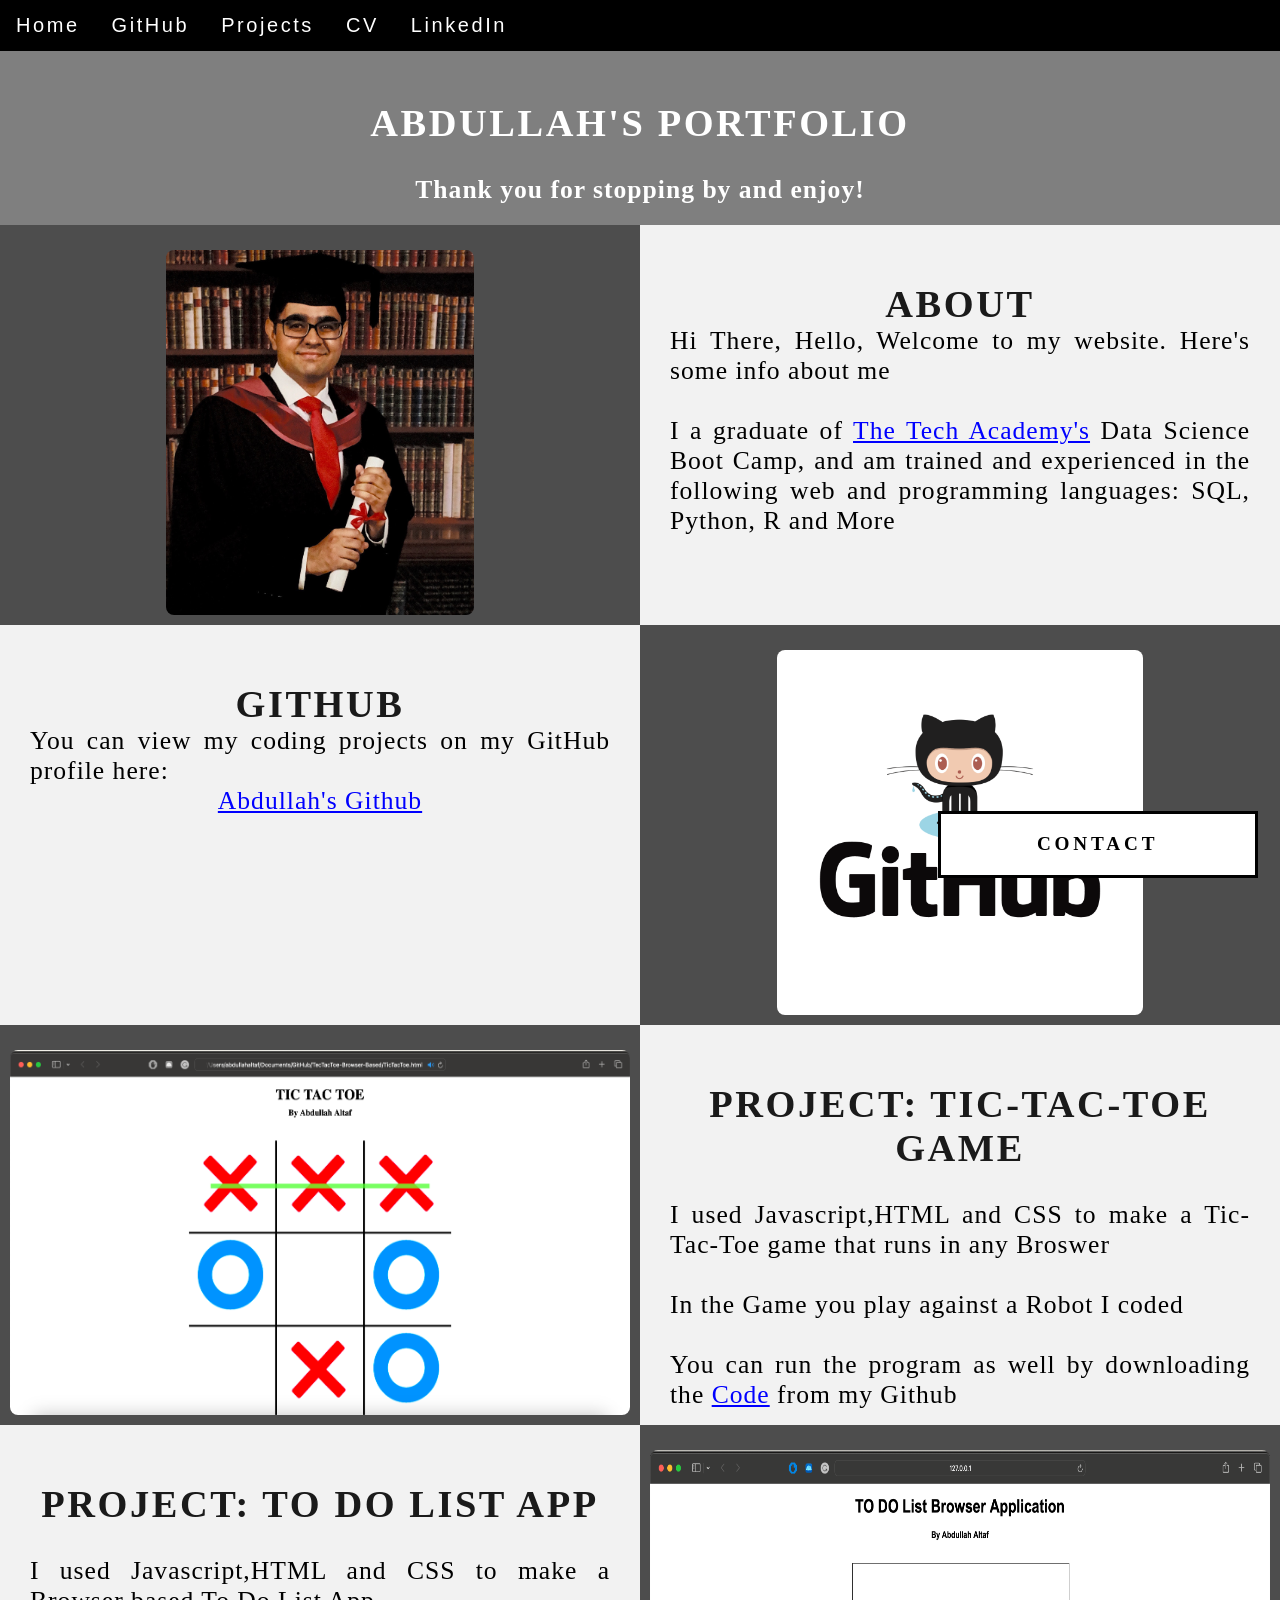
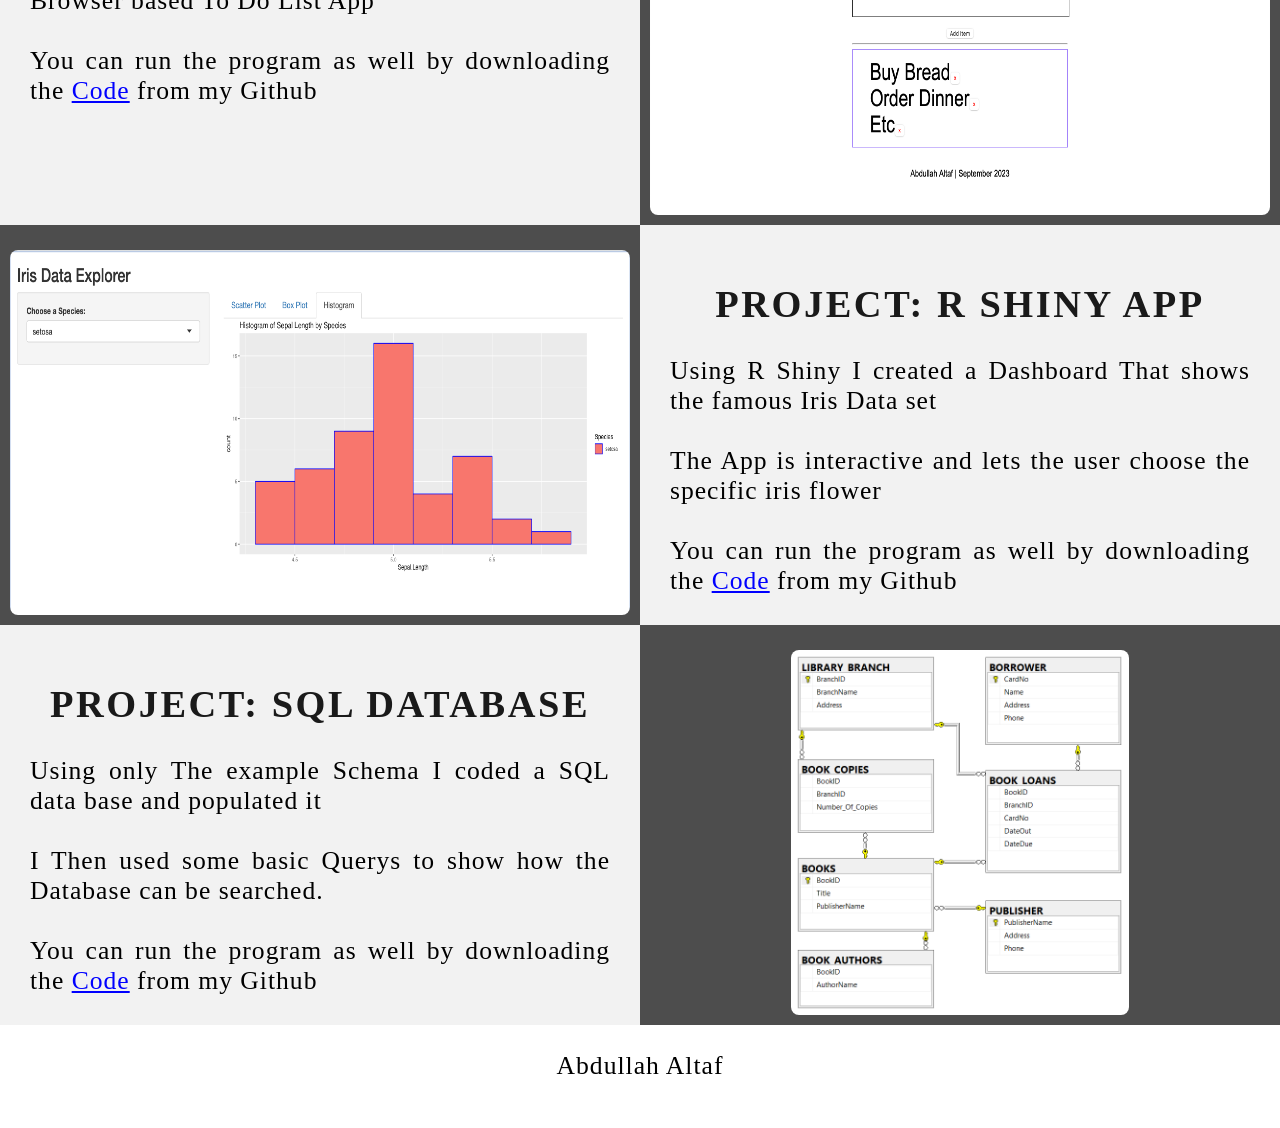
<file: index.html>
<!DOCTYPE html>
<html>
    <!--Head-->
    <head>
        <meta charset="UTF-8">
        <meta name="viewport" content="width=device-width" />
        <title>Abdullah Altaf</title>
        <link rel="stylesheet" type="text/css" href="stylesheet/portfolio.css">
    </head>

    <!--Body-->
    <body class="Background">
        
        <!--Navbar-->
        <div class="Navbar">
            <a href="#Home">Home</a>
            <a href="#GitHub">GitHub</a>
            <a href="#Projects">Projects</a>
            <!-- <a href="#Contact">Contact</a> -->
            <a href="https://docs.google.com/document/d/1XQp67Xquz1FYwuNG0IXDy1cnzlsrWrvoNmP5kteS1CI/edit?usp=sharing">CV</a>
            <a href="https://www.linkedin.com/in/abdullah881/">LinkedIn</a>

        </div>

        <!--Breaks inserted to add space between navbar and the first heading-->
        <br>
        <br>

        <!--Background video-->
        <div id="Home">
            <video autoplay muted loop id="Typing_Video">
                <source src="images/video/Typing.mp4" type="video/mp4">
                <!--Display message if video fails to run-->
                Your browser does not support HTML5 video.
            </video>
        </div>

        <!--Video text-->
        <div class="Video_Text">
            <h1 class="white-text">Abdullah's Portfolio</h1>
            <strong>
                <p class="center">

                    <br> Thank you for stopping by and enjoy! 
                </p>
            </strong>
        </div>

        <!-- Slide Show Section  -->

        <div id="Slideshow">
            <div id="Slideshow_Background" >
                <div id="Slideshow_Container">


                    
                    <!-- Slide 1/6  -->
                    <div class="mySlides fade">
                        <img class="Slideshow_Images" src="images/Working.png" alt="Test image 1">
                        <div class="text"> I am an Engineer</div>
                    </div>

                    
                    <!-- Slide 2/6  -->
                    <div class="mySlides fade">
                        <img class="Slideshow_Images" src="images/Working.png" alt="Test image 1">
                        <div class="text"> I am an Engineer</div>
                    </div>

                    
                    <!-- Slide 2/6  -->
                    <div class="mySlides fade">
                        <img class="Slideshow_Images" src="images/Working.png" alt="Test image 1">
                        <div class="text"> I am an Engineer</div>
                    </div>

                    
                    <!-- Slide 4/6  -->
                    <div class="mySlides fade">
                        <img class="Slideshow_Images" src="images/Working.png" alt="Test image 1">
                        <div class="text"> I am an Engineer</div>
                    </div>

                    
                    <!-- Slide 5/6  -->
                    <div class="mySlides fade">
                        <img class="Slideshow_Images" src="images/Working.png" alt="Test image 1">
                        <div class="text"> I am an Engineer</div>
                    </div>

                    
                    <!-- Slide 6/6  -->
                    <div class="mySlides fade">
                        <img class="Slideshow_Images" src="images/Working.png" alt="Test image 1">
                        <div class="text"> I am an Engineer</div>
                    </div>

                    <!-- next and previous buttons -->
                    <a class="Previous" onclick="plusSlides(-1)">&#10094;</a>
                    <a class="Next" onclick="plusSlides(1)">&#10095;</a>
                </div>
                <br>
                <!-- Slide SHow Dots -->
                    <div style="text-align: center">
                        <span class="dot" onclick="currentSlide(1)"></span>
                        <span class="dot" onclick="currentSlide(2)"></span>
                        <span class="dot" onclick="currentSlide(3)"></span> 
                        <span class="dot" onclick="currentSlide(4)"></span> 
                        <span class="dot" onclick="currentSlide(5)"></span> 
                        <span class="dot" onclick="currentSlide(6)"></span> 
                    </div>
            </div>
        </div>

        <!-- Slide Show section  -->

        <!--About section-->
        <div class="Row" id="About">
            <!--Left column-->
            <div class="Column_2">
                <img src="images/Abdullah-2022.jpg" alt="Replace with your own image and description">
            </div>
            <!--Right column-->
            <div class="Column_1">
                <h1>About</h1>
                <p>
                    Hi There, Hello, Welcome to my website. Here's some info about me 
                    <br>
                    <br>I a graduate of <a href="https://www.learncodinganywhere.com" target="_blank">The Tech Academy's</a> Data Science Boot Camp, and am trained and experienced in the following web and programming languages:  SQL, Python, R and More 
                    <br>
                    <!-- <br>I am an Engineer and coder and would love to work with you on your project. <a href="#Contact">Contact</a> me below! -->
                </p>
            </div>
        </div>

        <!--GitHub section-->
        <div class="Row" id="GitHub">
            <!--Left column-->
            <div class="Column_1">
                <h1>GitHub</h1>
                <p>
                    You can view my coding projects on my GitHub profile here:
                    <br>
                    <p class="center"><a href="https://github.com/Abdullah881" target="_blank">Abdullah's Github</a></p>
                </p>
            </div>
            <!--Right column-->
            <div class="Column_2">
               <img src="images/GitHub.png" alt="GitHub Logo">
            </div>
        </div>

        <!-- Further Projects Section-->

            <div id = "Projects">
                <!--Projects section 1-->
                <div class="Row">
                    <!--Left column-->
                    <div class="Column_2">
                        <img src="images/tictactoe.png" alt=" Tic Tac Toe">
                    </div>
                    <!--Right column-->
                    <div class="Column_1">
                        <h1>Project: Tic-Tac-Toe Game</h1>
                        <p>
                            <br>
                            I used Javascript,HTML and CSS to make a Tic-Tac-Toe game that runs in any Broswer
                            <br>
                            <br>In the Game you play against a Robot I coded
                            <br>
                            <br>You can run the program as well by downloading the 
                            <a href="https://github.com/Abdullah881/TecTacToe-Browser-Based" target="_blank">Code</a> 
                            from my Github</p>
                    </div>
                </div>
        
                <!--GitHub section-->
                <div class="Row">
                    <!--Left column-->
                    <div class="Column_1">
                        <h1>Project: To Do List App</h1>
                        <p>
                            <br>
                            I used Javascript,HTML and CSS to make a Browser based To Do List App
                            <br><br>You can run the program as well by downloading the 
                            <a href="https://github.com/Abdullah881/To-Do-Browser-App" target="_blank">Code</a> 
                            from my Github
                        </p>
                    </div>
                    <!--Right column-->
                    <div class="Column_2">
                        <img src="images/todo.png" alt="Work Pending"></a>
                    </div>
                </div>

                <!--Projects section 1-->
                <div class="Row">
                    <!--Left column-->
                    <div class="Column_2">
                        <img src="images/R-Shiny.png" alt="Working">
                    </div>
                    <!--Right column-->
                    <div class="Column_1">
                        <h1>Project: R Shiny App</h1>
                        <p>
                            <br>Using R Shiny I created a Dashboard That shows the famous Iris Data set
                            <br>
                            <br>The App is interactive and lets the user choose the specific iris flower
                            <br><br>You can run the program as well by downloading the 
                            <a href="https://github.com/Abdullah881/Data_Science_Projects/tree/main/R_Shiny_app_iris" target="_blank">Code</a> 
                            from my Github
                        </p>
                    </div>
                </div>
        
                <!--GitHub section-->
                <div class="Row">
                    <!--Left column-->
                    <div class="Column_1">
                        <h1>Project: SQL Database</h1>
                        <p>
                            <br>
                            Using only The example Schema I coded a SQL data base and populated it
                            <br>
                            <br>
                            I Then used some basic Querys to show how the Database can be searched.
                            <br><br>You can run the program as well by downloading the 
                            <a href="https://github.com/Abdullah881/SQL_Projects/tree/main/Library_DataBase" target="_blank">Code</a> 
                            from my Github
                        </p>
                    </div>
                    <!--Right column-->
                    <div class="Column_2">
                        <img src="images/library_schema.png" alt="Work Pending"></a>
                    </div>
                </div>
            </div>






        <!-- Further Projects Section-->
        

        <!--Contact section-->

        <!-- Contact form -->
        <div id="Contact">
            <button onclick="openForm()" class="Pop_Up_Button">CONTACT</button>
            <div class="form-popup" id="myForm">
                    <form action="" method="POST" class="form-container"> 
                        <h1>Contact</h1>
                        <label for="name"><b>Name</b></label>
                        <input type="text" placeholder="Type your name here" name="name" required>
                        <label for="phone"><b>Phone</b></label>
                        <input type="text" placeholder="Type your phone number here" name="phone">
                        <label for="email"><b>Email</b></label>		
                        <input type="text" placeholder="Type your email address here" name="email" required>
                        <label for="message"><b>Message</b></label>
                        <input type="text" placeholder="Type your message here" name="message">
            
                        <button type="submit" class="btn">SUBMIT</button>
                        <button type="button" class="btn cancel" onclick="closeForm()">CLOSE</button>
                    </form>
            </div>
            </div>
        

        <!--Footer section-->
        <footer>
            <p>
                <p class="center">Abdullah Altaf</p>
                <br>
            </p>
        </footer>
        <script src="JS/portfolio.js"  ></script>
    </body>
</html>
</file>
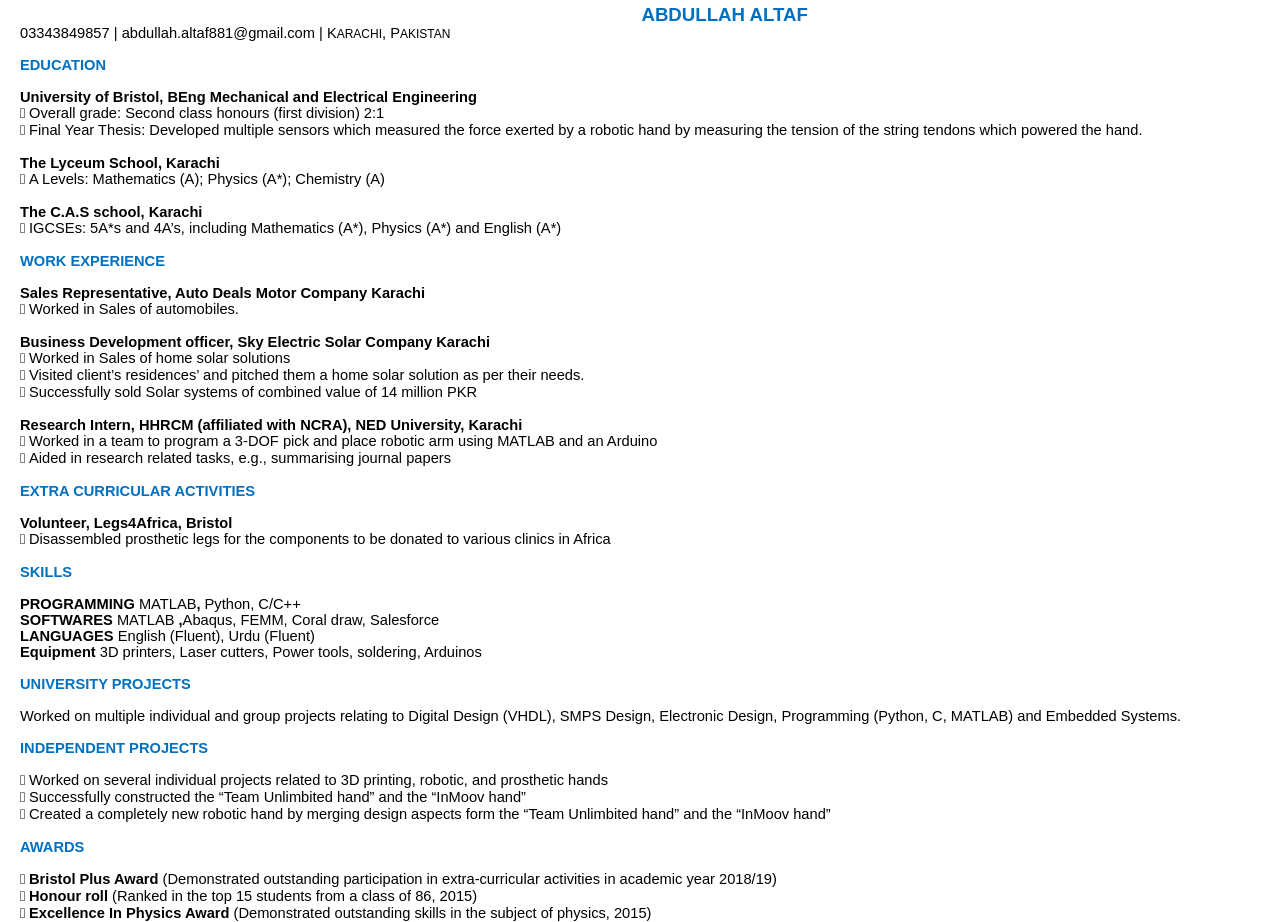
<file: CV.html>
<!DOCTYPE html PUBLIC "-//W3C//DTD XHTML 1.0 Transitional//EN" "http://www.w3.org/TR/xhtml1/DTD/xhtml1-transitional.dtd">
<html xmlns="http://www.w3.org/1999/xhtml" xml:lang="en" lang="en">
<head>
    <meta http-equiv="Content-Type" content="text/html; charset=utf-8"/>
    <title>file_1692958619509</title>
    <style type="text/css">
        * {
            margin: 0;
            padding: 0;
            text-indent: 0;
        }

        h1 {
            color: #0070C0;
            font-family: Arial, sans-serif;
            font-style: normal;
            font-weight: bold;
            text-decoration: none;
            font-size: 14pt;
            padding-top: 3pt;
            padding-left: 112pt;
            text-indent: 0pt;
            line-height: 16pt;
            text-align: center;
        }

        .p, p {
            color: black;
            font-family: Arial, sans-serif;
            font-style: normal;
            font-weight: normal;
            text-decoration: none;
            font-size: 11pt;
            margin: 0pt;
        }

        .a {
            color: black;
            font-family: Arial, sans-serif;
            font-style: normal;
            font-weight: normal;
            text-decoration: none;
            font-size: 11pt;
        }

        .s1 {
            color: black;
            font-family: Arial, sans-serif;
            font-style: normal;
            font-weight: normal;
            text-decoration: none;
            font-size: 9pt;
        }

        .s2 {
            color: #0070C0;
            font-family: Arial, sans-serif;
            font-style: normal;
            font-weight: bold;
            text-decoration: none;
            font-size: 11pt;
        }

        h2 {
            color: black;
            font-family: Arial, sans-serif;
            font-style: normal;
            font-weight: bold;
            text-decoration: none;
            font-size: 11pt;
        }

        li {
            display: block;
            padding-left: 0pt;
        }

        li > *:first-child:before {
            content: " ";
            color: black;
            font-family: Symbol, serif;
            font-style: normal;
            font-weight: normal;
            text-decoration: none;
            font-size: 11pt;
        }
    </style>
</head>
    <body style="padding-left: 20px;">
    <h1>ABDULLAH ALTAF</h1>
    <p>
        <a href="mailto:abdullah.altaf881@gmail.com" class="a" target="_blank">03343849857 | </a>abdullah.altaf881@gmail.com | K<span class="s1">ARACHI</span>, P<span class="s1">AKISTAN</span>
    </p>
    <p><br/></p>
    <p class="s2">EDUCATION</p>
    <p><br/></p>
    <h2>University of Bristol, BEng Mechanical and Electrical Engineering</h2>
    <ul id="l1">
        <li data-list-text="">
            <p>Overall grade: Second class honours (first division) 2:1</p>
        </li>
        <li data-list-text="">
            <p>Final Year Thesis: Developed multiple sensors which measured the force exerted by a robotic hand by measuring the tension of the string tendons which powered the hand.</p>
            <p><br/></p>
        </li>
    </ul>
    <h2>The Lyceum School, Karachi</h2>
    <ul id="l1">
        <li data-list-text="">
            <p>A Levels: Mathematics (A); Physics (A*); Chemistry (A)</p>
            <p><br/></p>
        </li>
    </ul>
    <h2>The C.A.S school, Karachi</h2>
    <ul id="l1">
        <li data-list-text="">
            <p>IGCSEs: 5A*s and 4A’s, including Mathematics (A*), Physics (A*) and English (A*)</p>
            <p><br/></p>
        </li>
    </ul>
    <p class="s2">WORK EXPERIENCE</p>
    <p><br/></p>
    <h2>Sales Representative, Auto Deals Motor Company Karachi</h2>
    <ul id="l1">
        <li data-list-text="">
            <p>Worked in Sales of automobiles.</p>
            <p><br/></p>
        </li>
    </ul>
    <h2>Business Development officer, Sky Electric Solar Company Karachi</h2>
    <ul id="l1">
        <li data-list-text="">
            <p>Worked in Sales of home solar solutions</p>
        </li>
        <li data-list-text="">
            <p>Visited client’s residences’ and pitched them a home solar solution as per their needs.</p>
        </li>
        <li data-list-text="">
            <p>Successfully sold Solar systems of combined value of 14 million PKR</p>
            <p><br/></p>
        </li>
    </ul>
    <h2>Research Intern, HHRCM (affiliated with NCRA), NED University, Karachi</h2>
    <ul id="l1">
        <li data-list-text="">
            <p>Worked in a team to program a 3-DOF pick and place robotic arm using MATLAB and an Arduino</p>
        </li>
        <li data-list-text="">
            <p>Aided in research related tasks, e.g., summarising journal papers</p>
            <p><br/></p>
        </li>
    </ul>
    <p class="s2">EXTRA CURRICULAR ACTIVITIES</p>
    <p><br/></p>
    <h2>Volunteer, Legs4Africa, Bristol</h2>
    <ul id="l1">
        <li data-list-text="">
            <p>Disassembled prosthetic legs for the components to be donated to various clinics in Africa</p>
            <p><br/></p>
        </li>
    </ul>
    <p class="s2">SKILLS</p>
    <p><br/></p>
    <h2>PROGRAMMING <span class="p">MATLAB</span>, <span class="p">Python, C/C++</span></h2>
    <h2>SOFTWARES <span class="p">MATLAB </span>,<span class="p">Abaqus, FEMM, Coral draw, Salesforce</span></h2>
    <h2>LANGUAGES <span class="p">English (Fluent), Urdu (Fluent)</span></h2>
    <h2>Equipment <span class="p">3D printers, Laser cutters, Power tools, soldering, Arduinos</span></h2>
    <p><br/></p>
    <p class="s2">UNIVERSITY PROJECTS</p>
    <p><br/></p>
    <p>Worked on multiple individual and group projects relating to Digital Design (VHDL), SMPS Design, Electronic Design, Programming (Python, C, MATLAB) and Embedded Systems.</p>
    <p><br/></p>
    <p class="s2">INDEPENDENT PROJECTS</p>
    <p><br/></p>
    <ul id="l1">
        <li data-list-text="">
            <p>Worked on several individual projects related to 3D printing, robotic, and prosthetic hands</p>
        </li>
        <li data-list-text="">
            <p>Successfully constructed the “Team Unlimbited hand” and the “InMoov hand”</p>
        </li>
        <li data-list-text="">
            <p>Created a completely new robotic hand by merging design aspects form the “Team Unlimbited hand” and the “InMoov hand”</p>
            <p><br/></p>
        </li>
    </ul>
    <p class="s2">AWARDS</p>
    <p><br/></p>
    <ul id="l1">
        <li data-list-text="">
            <h2>Bristol Plus Award <span class="p">(Demonstrated outstanding participation in extra-curricular activities in academic year 2018/19)</span></h2>
        </li>
        <li data-list-text="">
            <h2>Honour roll <span class="p">(Ranked in the top 15 students from a class of 86, 2015)</span></h2>
        </li>
        <li data-list-text="">
            <h2>Excellence In Physics Award <span class="p">(Demonstrated outstanding skills in the subject of physics, 2015)</span></h2>
        </li>
    </ul>
</body>
</html>
</file>
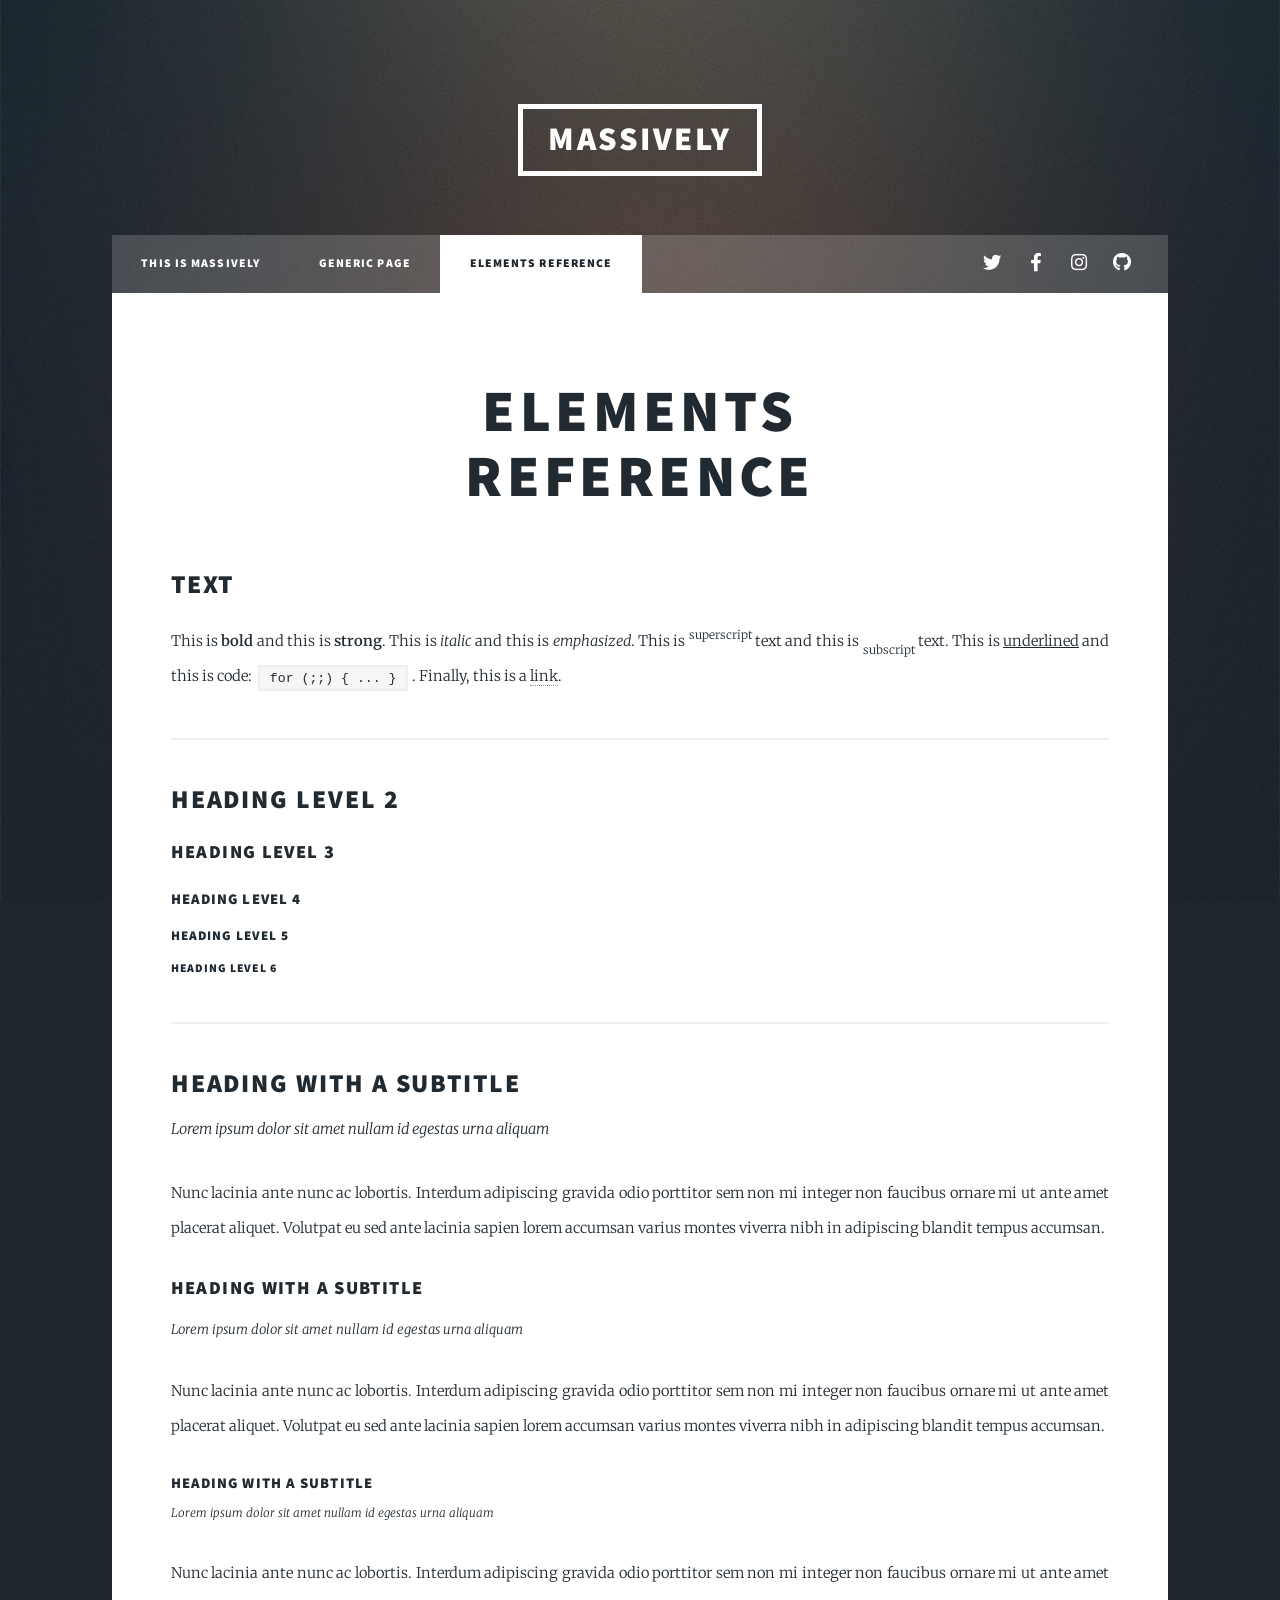
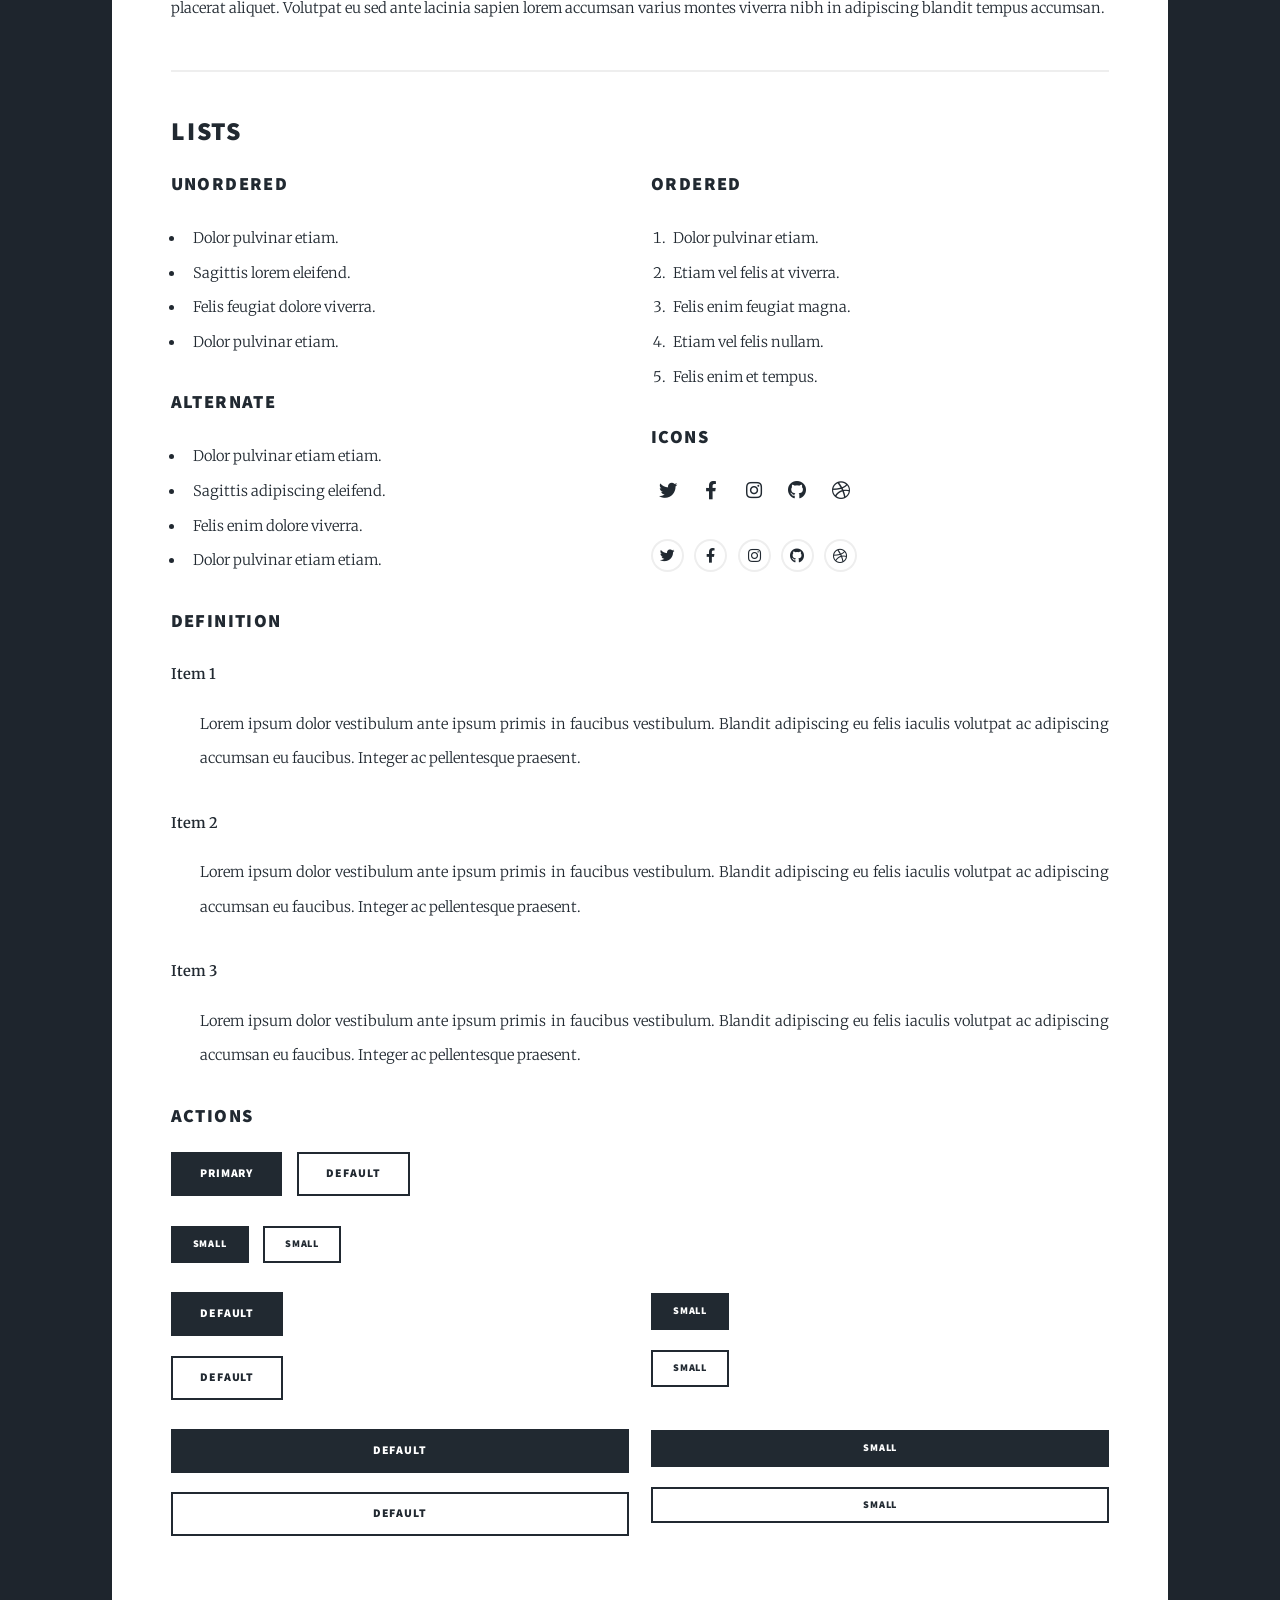
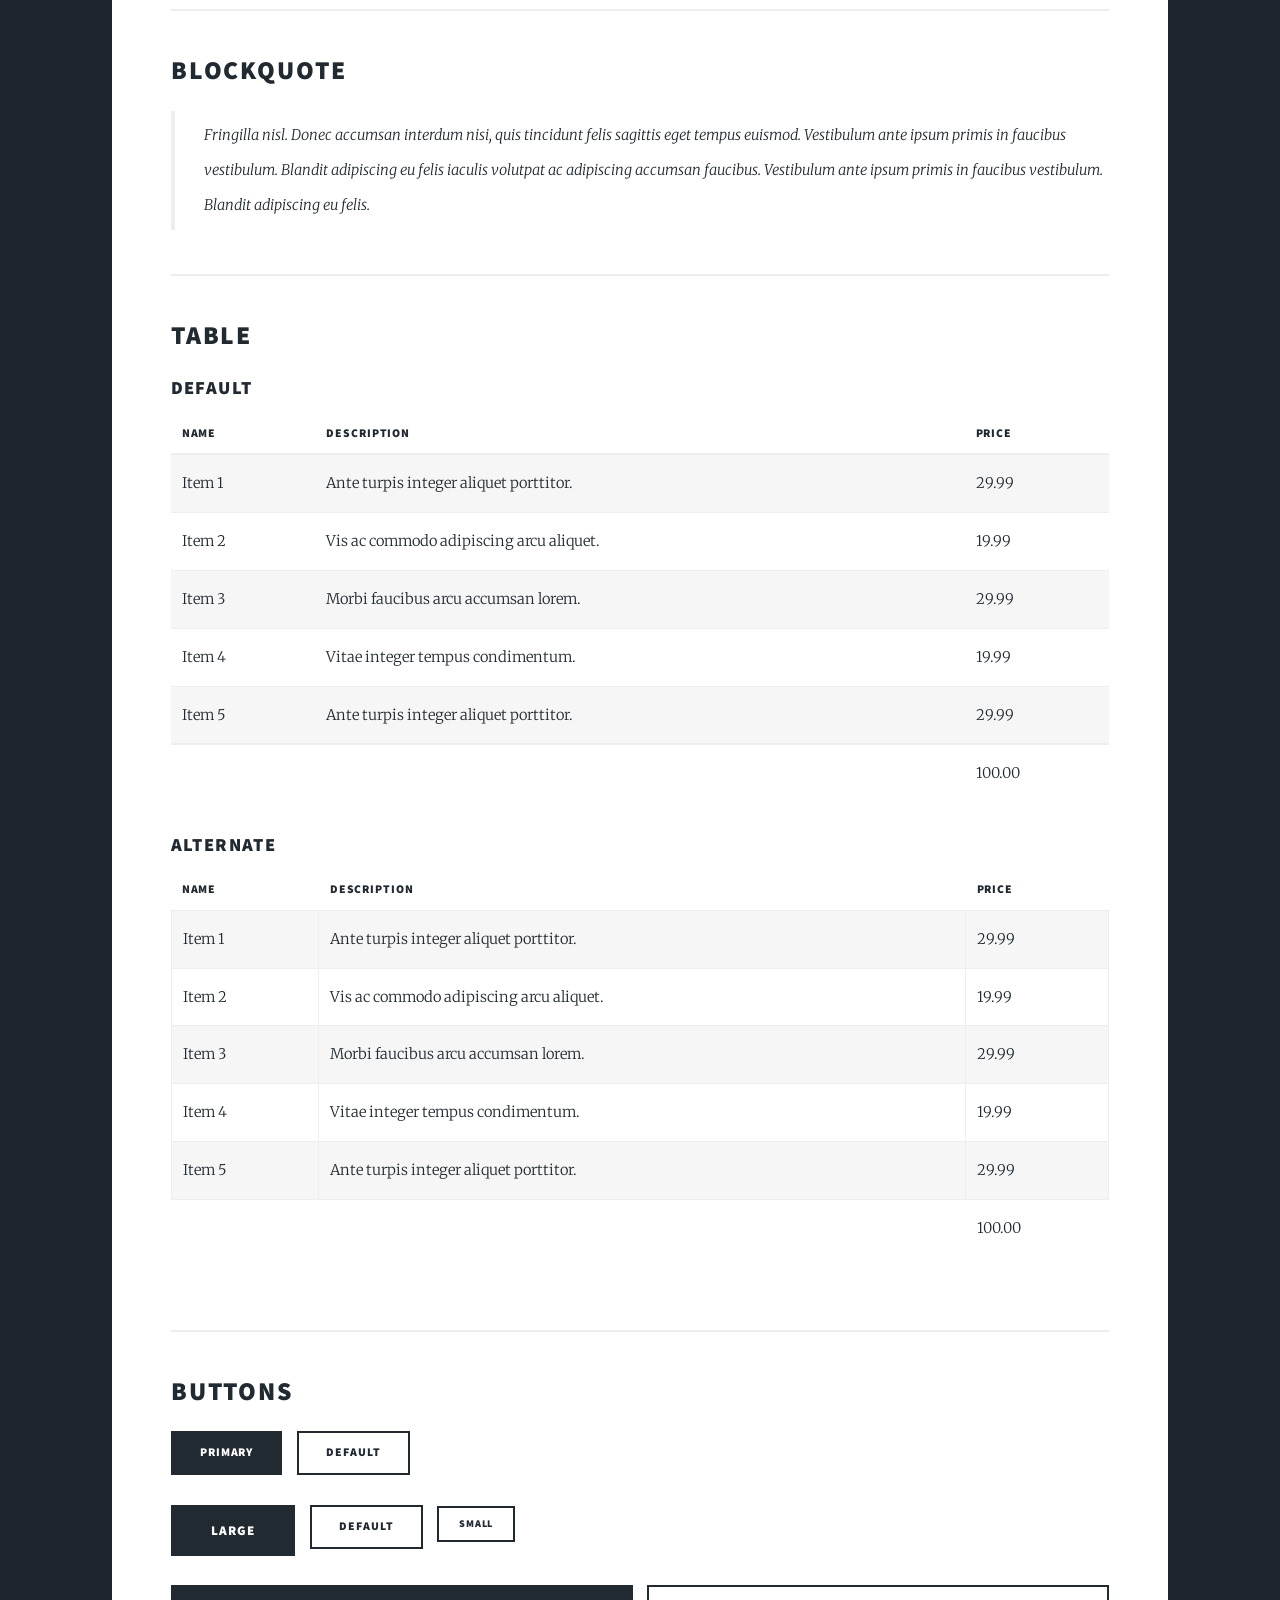
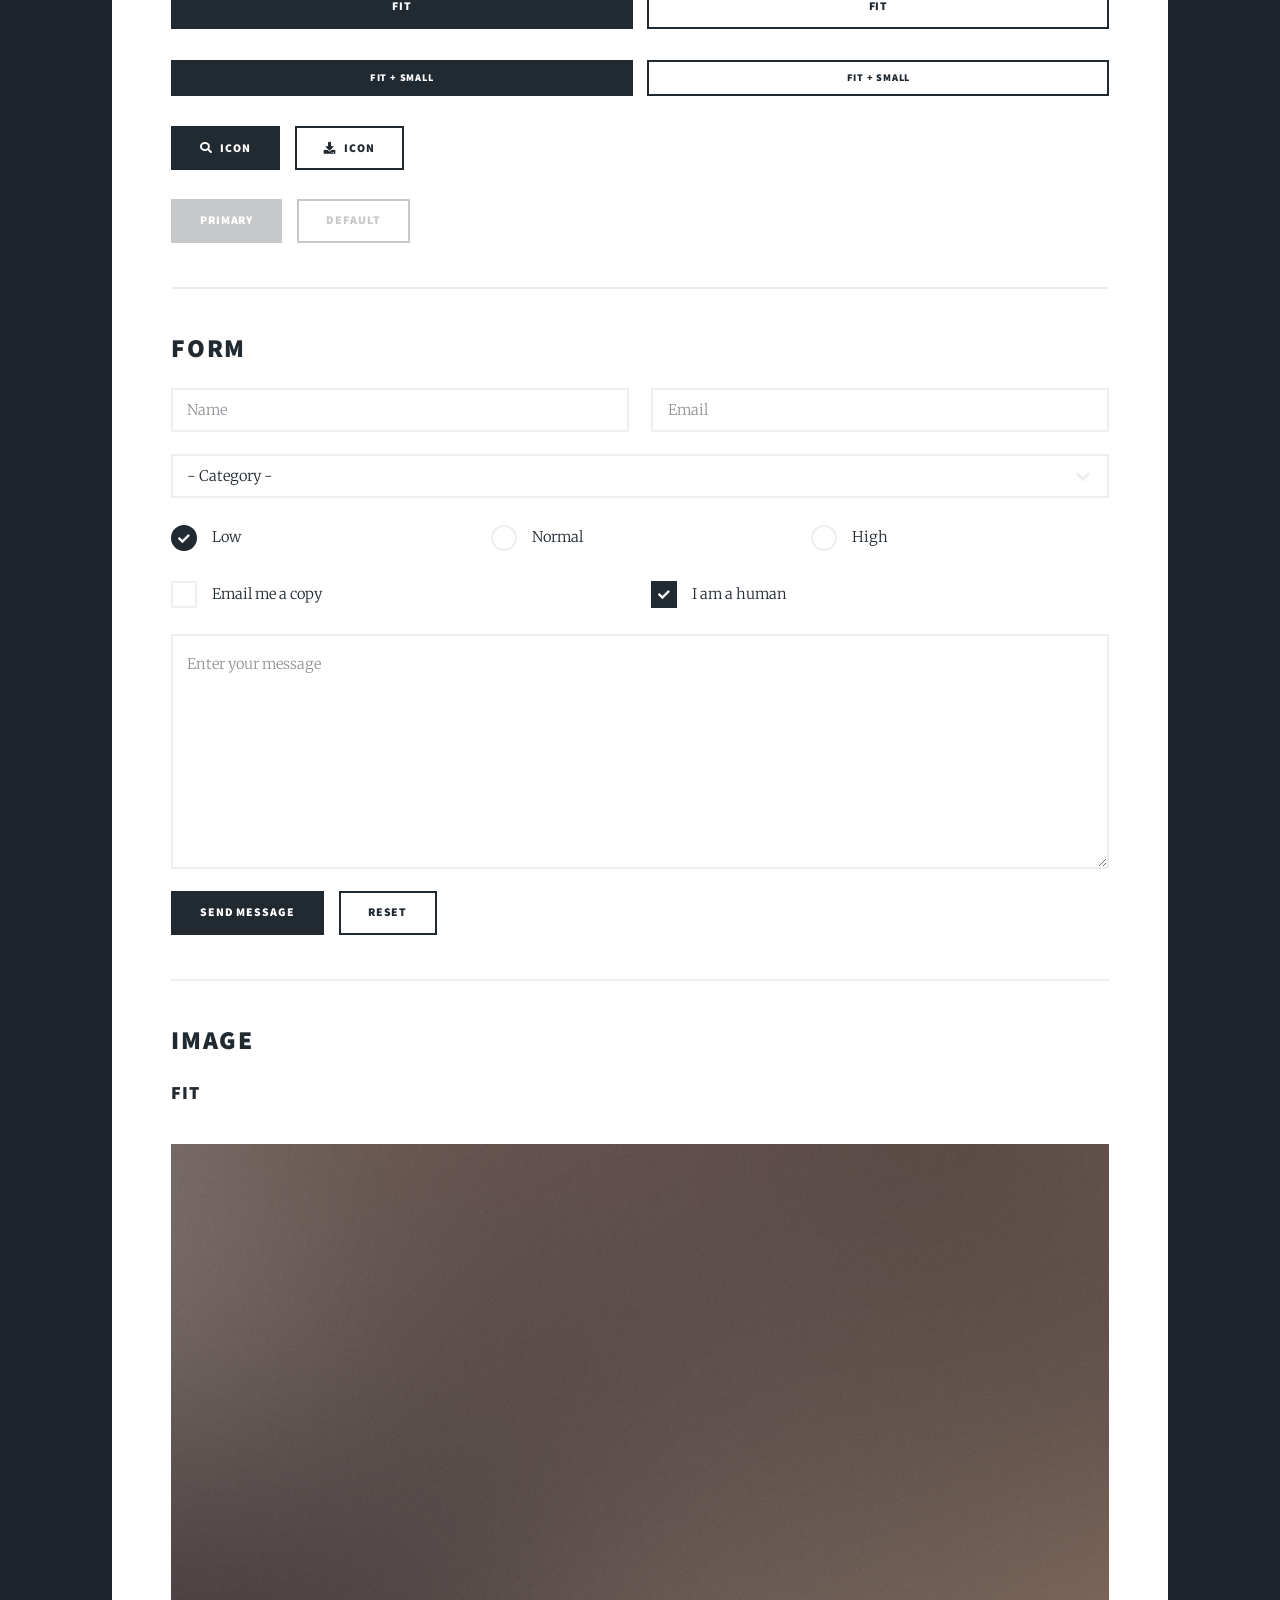
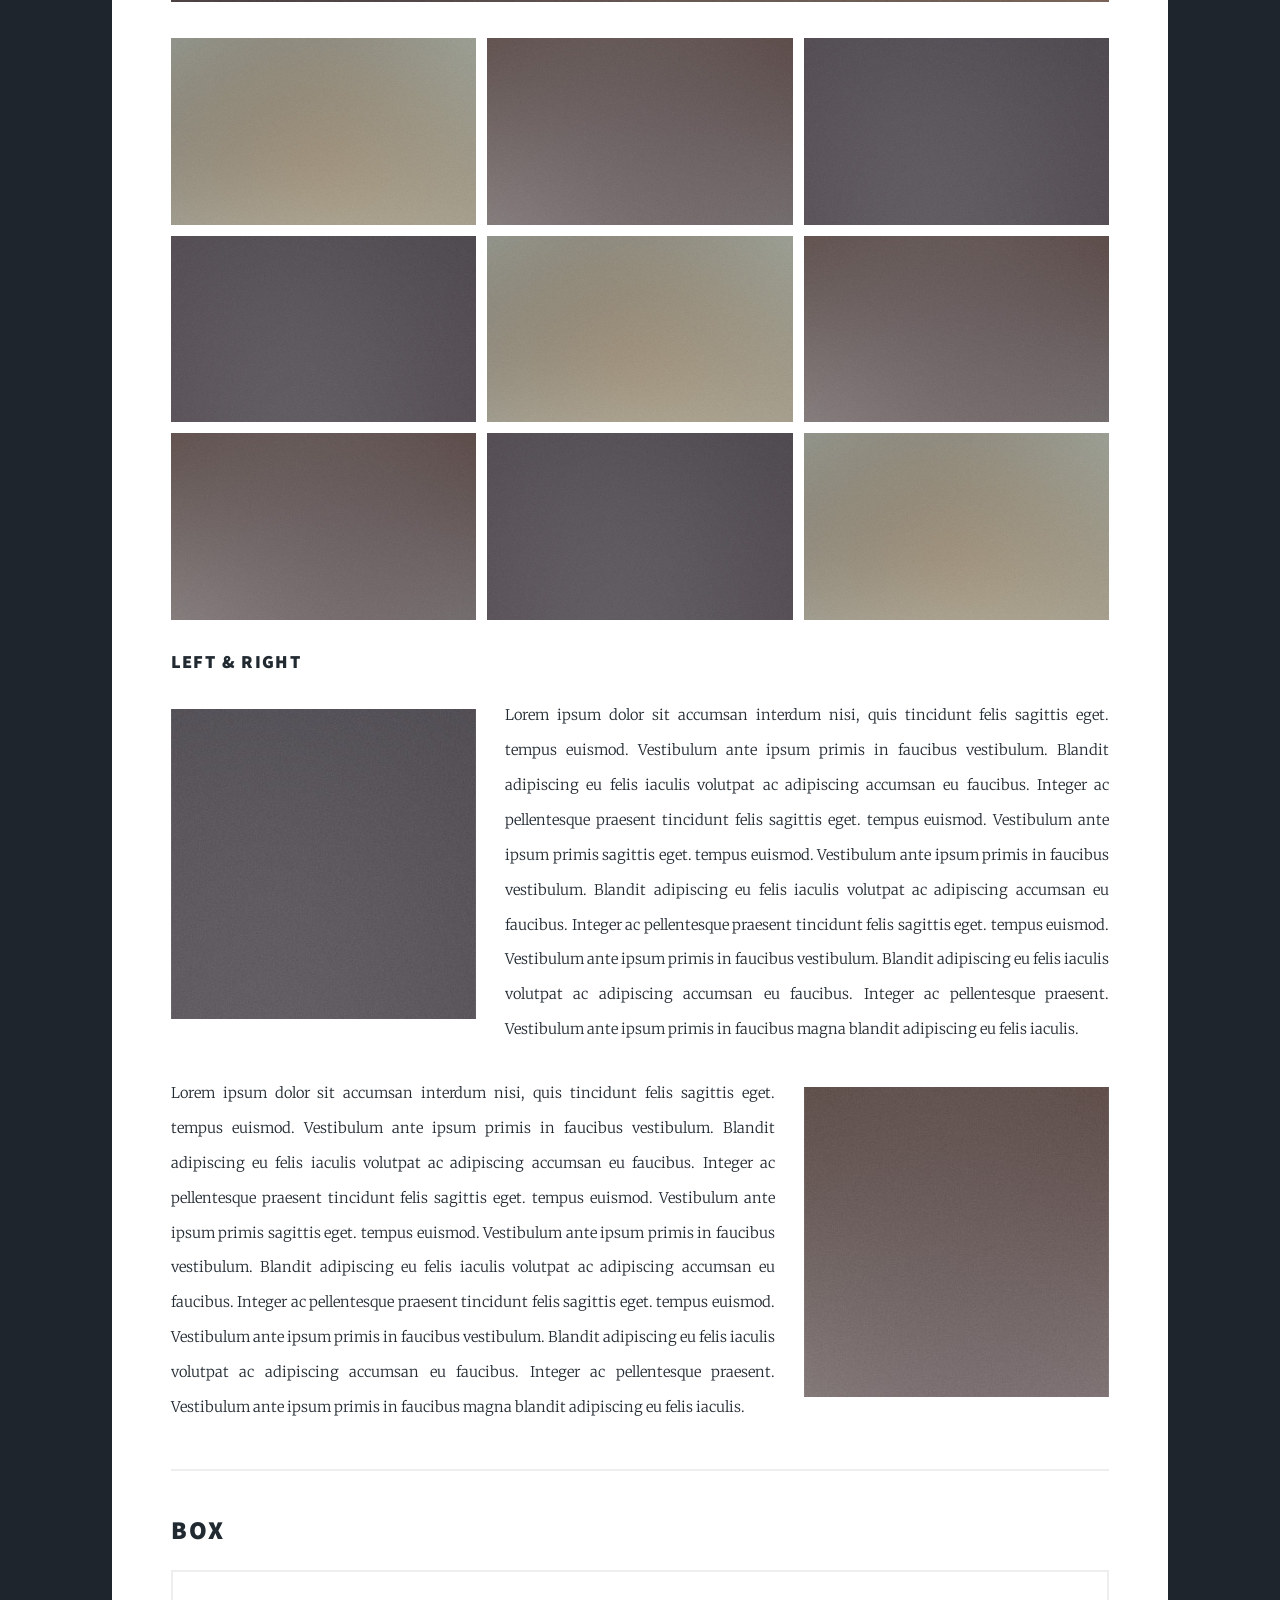
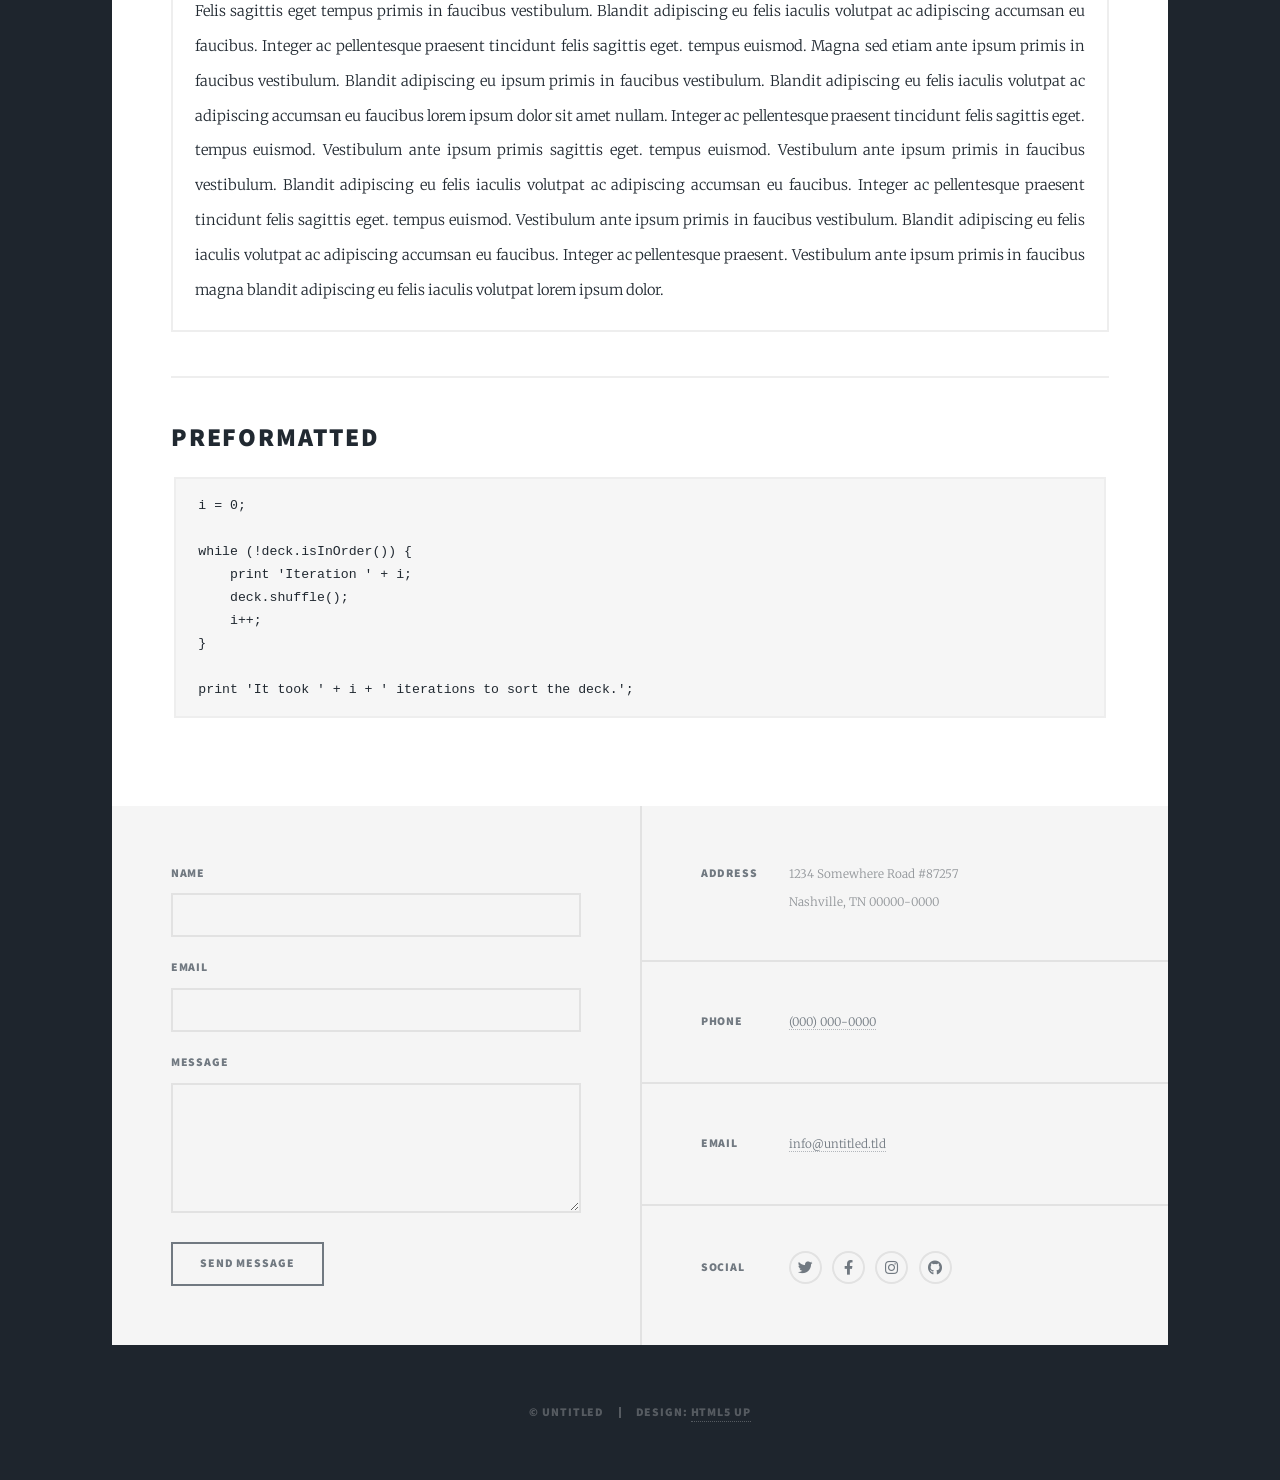
<file: elements.html>
<!DOCTYPE HTML>
<!--
	Massively by HTML5 UP
	html5up.net | @ajlkn
	Free for personal and commercial use under the CCA 3.0 license (html5up.net/license)
-->
<html>
	<head>
		<title>Elements Reference - Massively by HTML5 UP</title>
		<meta charset="utf-8" />
		<meta name="viewport" content="width=device-width, initial-scale=1, user-scalable=no" />
		<link rel="stylesheet" href="assets/css/main.css" />
		<noscript><link rel="stylesheet" href="assets/css/noscript.css" /></noscript>
	</head>
	<body class="is-preload">

		<!-- Wrapper -->
			<div id="wrapper">

				<!-- Header -->
					<header id="header">
						<a href="index.html" class="logo">Massively</a>
					</header>

				<!-- Nav -->
					<nav id="nav">
						<ul class="links">
							<li><a href="index.html">This is Massively</a></li>
							<li><a href="generic.html">Generic Page</a></li>
							<li class="active"><a href="elements.html">Elements Reference</a></li>
						</ul>
						<ul class="icons">
							<li><a href="#" class="icon brands fa-twitter"><span class="label">Twitter</span></a></li>
							<li><a href="#" class="icon brands fa-facebook-f"><span class="label">Facebook</span></a></li>
							<li><a href="#" class="icon brands fa-instagram"><span class="label">Instagram</span></a></li>
							<li><a href="#" class="icon brands fa-github"><span class="label">GitHub</span></a></li>
						</ul>
					</nav>

				<!-- Main -->
					<div id="main">

						<!-- Post -->
							<section class="post">
								<header class="major">
									<h1>Elements<br />
									Reference</h1>
								</header>

								<!-- Text stuff -->
									<h2>Text</h2>
									<p>This is <b>bold</b> and this is <strong>strong</strong>. This is <i>italic</i> and this is <em>emphasized</em>.
									This is <sup>superscript</sup> text and this is <sub>subscript</sub> text.
									This is <u>underlined</u> and this is code: <code>for (;;) { ... }</code>.
									Finally, this is a <a href="#">link</a>.</p>
									<hr />
									<h2>Heading Level 2</h2>
									<h3>Heading Level 3</h3>
									<h4>Heading Level 4</h4>
									<h5>Heading Level 5</h5>
									<h6>Heading Level 6</h6>
									<hr />
									<header>
										<h2>Heading with a Subtitle</h2>
										<p>Lorem ipsum dolor sit amet nullam id egestas urna aliquam</p>
									</header>
									<p>Nunc lacinia ante nunc ac lobortis. Interdum adipiscing gravida odio porttitor sem non mi integer non faucibus ornare mi ut ante amet placerat aliquet. Volutpat eu sed ante lacinia sapien lorem accumsan varius montes viverra nibh in adipiscing blandit tempus accumsan.</p>
									<header>
										<h3>Heading with a Subtitle</h3>
										<p>Lorem ipsum dolor sit amet nullam id egestas urna aliquam</p>
									</header>
									<p>Nunc lacinia ante nunc ac lobortis. Interdum adipiscing gravida odio porttitor sem non mi integer non faucibus ornare mi ut ante amet placerat aliquet. Volutpat eu sed ante lacinia sapien lorem accumsan varius montes viverra nibh in adipiscing blandit tempus accumsan.</p>
									<header>
										<h4>Heading with a Subtitle</h4>
										<p>Lorem ipsum dolor sit amet nullam id egestas urna aliquam</p>
									</header>
									<p>Nunc lacinia ante nunc ac lobortis. Interdum adipiscing gravida odio porttitor sem non mi integer non faucibus ornare mi ut ante amet placerat aliquet. Volutpat eu sed ante lacinia sapien lorem accumsan varius montes viverra nibh in adipiscing blandit tempus accumsan.</p>

									<hr />

								<!-- Lists -->
									<h2>Lists</h2>
									<div class="row">
										<div class="col-6 col-12-small">

											<h3>Unordered</h3>
											<ul>
												<li>Dolor pulvinar etiam.</li>
												<li>Sagittis lorem eleifend.</li>
												<li>Felis feugiat dolore viverra.</li>
												<li>Dolor pulvinar etiam.</li>
											</ul>

											<h3>Alternate</h3>
											<ul class="alt">
												<li>Dolor pulvinar etiam etiam.</li>
												<li>Sagittis adipiscing eleifend.</li>
												<li>Felis enim dolore viverra.</li>
												<li>Dolor pulvinar etiam etiam.</li>
											</ul>

										</div>
										<div class="col-6 col-12-small">

											<h3>Ordered</h3>
											<ol>
												<li>Dolor pulvinar etiam.</li>
												<li>Etiam vel felis at viverra.</li>
												<li>Felis enim feugiat magna.</li>
												<li>Etiam vel felis nullam.</li>
												<li>Felis enim et tempus.</li>
											</ol>

											<h3>Icons</h3>
											<ul class="icons">
												<li><a href="#" class="icon brands fa-twitter"><span class="label">Twitter</span></a></li>
												<li><a href="#" class="icon brands fa-facebook-f"><span class="label">Facebook</span></a></li>
												<li><a href="#" class="icon brands fa-instagram"><span class="label">Instagram</span></a></li>
												<li><a href="#" class="icon brands fa-github"><span class="label">Github</span></a></li>
												<li><a href="#" class="icon brands fa-dribbble"><span class="label">Dribbble</span></a></li>
											</ul>
											<ul class="icons alt">
												<li><a href="#" class="icon brands alt fa-twitter"><span class="label">Twitter</span></a></li>
												<li><a href="#" class="icon brands alt fa-facebook-f"><span class="label">Facebook</span></a></li>
												<li><a href="#" class="icon brands alt fa-instagram"><span class="label">Instagram</span></a></li>
												<li><a href="#" class="icon brands alt fa-github"><span class="label">Github</span></a></li>
												<li><a href="#" class="icon brands alt fa-dribbble"><span class="label">Dribbble</span></a></li>
											</ul>

										</div>
									</div>
									<h3>Definition</h3>
									<dl>
										<dt>Item 1</dt>
										<dd>
											<p>Lorem ipsum dolor vestibulum ante ipsum primis in faucibus vestibulum. Blandit adipiscing eu felis iaculis volutpat ac adipiscing accumsan eu faucibus. Integer ac pellentesque praesent.</p>
										</dd>
										<dt>Item 2</dt>
										<dd>
											<p>Lorem ipsum dolor vestibulum ante ipsum primis in faucibus vestibulum. Blandit adipiscing eu felis iaculis volutpat ac adipiscing accumsan eu faucibus. Integer ac pellentesque praesent.</p>
										</dd>
										<dt>Item 3</dt>
										<dd>
											<p>Lorem ipsum dolor vestibulum ante ipsum primis in faucibus vestibulum. Blandit adipiscing eu felis iaculis volutpat ac adipiscing accumsan eu faucibus. Integer ac pellentesque praesent.</p>
										</dd>
									</dl>

									<h3>Actions</h3>
									<ul class="actions">
										<li><a href="#" class="button primary">Primary</a></li>
										<li><a href="#" class="button">Default</a></li>
									</ul>
									<ul class="actions small">
										<li><a href="#" class="button primary small">Small</a></li>
										<li><a href="#" class="button small">Small</a></li>
									</ul>
									<div class="row">
										<div class="col-6 col-12-small">
											<ul class="actions stacked">
												<li><a href="#" class="button primary">Default</a></li>
												<li><a href="#" class="button">Default</a></li>
											</ul>
										</div>
										<div class="col-6 col-12-small">
											<ul class="actions stacked">
												<li><a href="#" class="button primary small">Small</a></li>
												<li><a href="#" class="button small">Small</a></li>
											</ul>
										</div>
									</div>
									<div class="row">
										<div class="col-6 col-12-small">
											<ul class="actions stacked">
												<li><a href="#" class="button primary fit">Default</a></li>
												<li><a href="#" class="button fit">Default</a></li>
											</ul>
										</div>
										<div class="col-6 col-12-small">
											<ul class="actions stacked">
												<li><a href="#" class="button primary small fit">Small</a></li>
												<li><a href="#" class="button small fit">Small</a></li>
											</ul>
										</div>
									</div>

									<hr />

								<!-- Blockquote -->
									<h2>Blockquote</h2>
									<blockquote>Fringilla nisl. Donec accumsan interdum nisi, quis tincidunt felis sagittis eget tempus euismod. Vestibulum ante ipsum primis in faucibus vestibulum. Blandit adipiscing eu felis iaculis volutpat ac adipiscing accumsan faucibus. Vestibulum ante ipsum primis in faucibus vestibulum. Blandit adipiscing eu felis.</blockquote>

									<hr />

								<!-- Table -->
									<h2>Table</h2>

									<h3>Default</h3>
									<div class="table-wrapper">
										<table>
											<thead>
												<tr>
													<th>Name</th>
													<th>Description</th>
													<th>Price</th>
												</tr>
											</thead>
											<tbody>
												<tr>
													<td>Item 1</td>
													<td>Ante turpis integer aliquet porttitor.</td>
													<td>29.99</td>
												</tr>
												<tr>
													<td>Item 2</td>
													<td>Vis ac commodo adipiscing arcu aliquet.</td>
													<td>19.99</td>
												</tr>
												<tr>
													<td>Item 3</td>
													<td> Morbi faucibus arcu accumsan lorem.</td>
													<td>29.99</td>
												</tr>
												<tr>
													<td>Item 4</td>
													<td>Vitae integer tempus condimentum.</td>
													<td>19.99</td>
												</tr>
												<tr>
													<td>Item 5</td>
													<td>Ante turpis integer aliquet porttitor.</td>
													<td>29.99</td>
												</tr>
											</tbody>
											<tfoot>
												<tr>
													<td colspan="2"></td>
													<td>100.00</td>
												</tr>
											</tfoot>
										</table>
									</div>

									<h3>Alternate</h3>
									<div class="table-wrapper">
										<table class="alt">
											<thead>
												<tr>
													<th>Name</th>
													<th>Description</th>
													<th>Price</th>
												</tr>
											</thead>
											<tbody>
												<tr>
													<td>Item 1</td>
													<td>Ante turpis integer aliquet porttitor.</td>
													<td>29.99</td>
												</tr>
												<tr>
													<td>Item 2</td>
													<td>Vis ac commodo adipiscing arcu aliquet.</td>
													<td>19.99</td>
												</tr>
												<tr>
													<td>Item 3</td>
													<td> Morbi faucibus arcu accumsan lorem.</td>
													<td>29.99</td>
												</tr>
												<tr>
													<td>Item 4</td>
													<td>Vitae integer tempus condimentum.</td>
													<td>19.99</td>
												</tr>
												<tr>
													<td>Item 5</td>
													<td>Ante turpis integer aliquet porttitor.</td>
													<td>29.99</td>
												</tr>
											</tbody>
											<tfoot>
												<tr>
													<td colspan="2"></td>
													<td>100.00</td>
												</tr>
											</tfoot>
										</table>
									</div>

									<hr />

								<!-- Buttons -->
									<h2>Buttons</h2>
									<ul class="actions">
										<li><a href="#" class="button primary">Primary</a></li>
										<li><a href="#" class="button">Default</a></li>
									</ul>
									<ul class="actions">
										<li><a href="#" class="button primary large">Large</a></li>
										<li><a href="#" class="button">Default</a></li>
										<li><a href="#" class="button small">Small</a></li>
									</ul>
									<ul class="actions fit">
										<li><a href="#" class="button primary fit">Fit</a></li>
										<li><a href="#" class="button fit">Fit</a></li>
									</ul>
									<ul class="actions fit small">
										<li><a href="#" class="button primary fit small">Fit + Small</a></li>
										<li><a href="#" class="button fit small">Fit + Small</a></li>
									</ul>
									<ul class="actions">
										<li><a href="#" class="button primary icon solid fa-search">Icon</a></li>
										<li><a href="#" class="button icon solid fa-download">Icon</a></li>
									</ul>
									<ul class="actions">
										<li><span class="button primary disabled">Primary</span></li>
										<li><span class="button disabled">Default</span></li>
									</ul>

									<hr />

								<!-- Form -->
									<h2>Form</h2>

									<form method="post" action="#">
										<div class="row gtr-uniform">
											<div class="col-6 col-12-xsmall">
												<input type="text" name="demo-name" id="demo-name" value="" placeholder="Name" />
											</div>
											<div class="col-6 col-12-xsmall">
												<input type="email" name="demo-email" id="demo-email" value="" placeholder="Email" />
											</div>
											<!-- Break -->
											<div class="col-12">
												<select name="demo-category" id="demo-category">
													<option value="">- Category -</option>
													<option value="1">Manufacturing</option>
													<option value="1">Shipping</option>
													<option value="1">Administration</option>
													<option value="1">Human Resources</option>
												</select>
											</div>
											<!-- Break -->
											<div class="col-4 col-12-small">
												<input type="radio" id="demo-priority-low" name="demo-priority" checked>
												<label for="demo-priority-low">Low</label>
											</div>
											<div class="col-4 col-12-small">
												<input type="radio" id="demo-priority-normal" name="demo-priority">
												<label for="demo-priority-normal">Normal</label>
											</div>
											<div class="col-4 col-12-small">
												<input type="radio" id="demo-priority-high" name="demo-priority">
												<label for="demo-priority-high">High</label>
											</div>
											<!-- Break -->
											<div class="col-6 col-12-small">
												<input type="checkbox" id="demo-copy" name="demo-copy">
												<label for="demo-copy">Email me a copy</label>
											</div>
											<div class="col-6 col-12-small">
												<input type="checkbox" id="demo-human" name="demo-human" checked>
												<label for="demo-human">I am a human</label>
											</div>
											<!-- Break -->
											<div class="col-12">
												<textarea name="demo-message" id="demo-message" placeholder="Enter your message" rows="6"></textarea>
											</div>
											<!-- Break -->
											<div class="col-12">
												<ul class="actions">
													<li><input type="submit" value="Send Message" class="primary" /></li>
													<li><input type="reset" value="Reset" /></li>
												</ul>
											</div>
										</div>
									</form>

									<hr />

								<!-- Image -->
									<h2>Image</h2>

									<h3>Fit</h3>
									<span class="image fit"><img src="images/pic01.jpg" alt="" /></span>
									<div class="box alt">
										<div class="row gtr-50 gtr-uniform">
											<div class="col-4"><span class="image fit"><img src="images/pic02.jpg" alt="" /></span></div>
											<div class="col-4"><span class="image fit"><img src="images/pic03.jpg" alt="" /></span></div>
											<div class="col-4"><span class="image fit"><img src="images/pic04.jpg" alt="" /></span></div>
											<!-- Break -->
											<div class="col-4"><span class="image fit"><img src="images/pic04.jpg" alt="" /></span></div>
											<div class="col-4"><span class="image fit"><img src="images/pic02.jpg" alt="" /></span></div>
											<div class="col-4"><span class="image fit"><img src="images/pic03.jpg" alt="" /></span></div>
											<!-- Break -->
											<div class="col-4"><span class="image fit"><img src="images/pic03.jpg" alt="" /></span></div>
											<div class="col-4"><span class="image fit"><img src="images/pic04.jpg" alt="" /></span></div>
											<div class="col-4"><span class="image fit"><img src="images/pic02.jpg" alt="" /></span></div>
										</div>
									</div>

									<h3>Left &amp; Right</h3>
									<p><span class="image left"><img src="images/pic08.jpg" alt="" /></span>Lorem ipsum dolor sit accumsan interdum nisi, quis tincidunt felis sagittis eget. tempus euismod. Vestibulum ante ipsum primis in faucibus vestibulum. Blandit adipiscing eu felis iaculis volutpat ac adipiscing accumsan eu faucibus. Integer ac pellentesque praesent tincidunt felis sagittis eget. tempus euismod. Vestibulum ante ipsum primis sagittis eget. tempus euismod. Vestibulum ante ipsum primis in faucibus vestibulum. Blandit adipiscing eu felis iaculis volutpat ac adipiscing accumsan eu faucibus. Integer ac pellentesque praesent tincidunt felis sagittis eget. tempus euismod. Vestibulum ante ipsum primis in faucibus vestibulum. Blandit adipiscing eu felis iaculis volutpat ac adipiscing accumsan eu faucibus. Integer ac pellentesque praesent. Vestibulum ante ipsum primis in faucibus magna blandit adipiscing eu felis iaculis.</p>
									<p><span class="image right"><img src="images/pic09.jpg" alt="" /></span>Lorem ipsum dolor sit accumsan interdum nisi, quis tincidunt felis sagittis eget. tempus euismod. Vestibulum ante ipsum primis in faucibus vestibulum. Blandit adipiscing eu felis iaculis volutpat ac adipiscing accumsan eu faucibus. Integer ac pellentesque praesent tincidunt felis sagittis eget. tempus euismod. Vestibulum ante ipsum primis sagittis eget. tempus euismod. Vestibulum ante ipsum primis in faucibus vestibulum. Blandit adipiscing eu felis iaculis volutpat ac adipiscing accumsan eu faucibus. Integer ac pellentesque praesent tincidunt felis sagittis eget. tempus euismod. Vestibulum ante ipsum primis in faucibus vestibulum. Blandit adipiscing eu felis iaculis volutpat ac adipiscing accumsan eu faucibus. Integer ac pellentesque praesent. Vestibulum ante ipsum primis in faucibus magna blandit adipiscing eu felis iaculis.</p>

									<hr />

								<!-- Box -->
									<h2>Box</h2>
									<div class="box">
										<p>Felis sagittis eget tempus primis in faucibus vestibulum. Blandit adipiscing eu felis iaculis volutpat ac adipiscing accumsan eu faucibus. Integer ac pellentesque praesent tincidunt felis sagittis eget. tempus euismod. Magna sed etiam ante ipsum primis in faucibus vestibulum. Blandit adipiscing eu ipsum primis in faucibus vestibulum. Blandit adipiscing eu felis iaculis volutpat ac adipiscing accumsan eu faucibus lorem ipsum dolor sit amet nullam. Integer ac pellentesque praesent tincidunt felis sagittis eget. tempus euismod. Vestibulum ante ipsum primis sagittis eget. tempus euismod. Vestibulum ante ipsum primis in faucibus vestibulum. Blandit adipiscing eu felis iaculis volutpat ac adipiscing accumsan eu faucibus. Integer ac pellentesque praesent tincidunt felis sagittis eget. tempus euismod. Vestibulum ante ipsum primis in faucibus vestibulum. Blandit adipiscing eu felis iaculis volutpat ac adipiscing accumsan eu faucibus. Integer ac pellentesque praesent. Vestibulum ante ipsum primis in faucibus magna blandit adipiscing eu felis iaculis volutpat lorem ipsum dolor.</p>
									</div>

									<hr />

								<!-- Preformatted Code -->
									<h2>Preformatted</h2>
									<pre><code>i = 0;

while (!deck.isInOrder()) {
    print 'Iteration ' + i;
    deck.shuffle();
    i++;
}

print 'It took ' + i + ' iterations to sort the deck.';
</code></pre>

							</section>

					</div>

				<!-- Footer -->
					<footer id="footer">
						<section>
							<form method="post" action="#">
								<div class="fields">
									<div class="field">
										<label for="name">Name</label>
										<input type="text" name="name" id="name" />
									</div>
									<div class="field">
										<label for="email">Email</label>
										<input type="text" name="email" id="email" />
									</div>
									<div class="field">
										<label for="message">Message</label>
										<textarea name="message" id="message" rows="3"></textarea>
									</div>
								</div>
								<ul class="actions">
									<li><input type="submit" value="Send Message" /></li>
								</ul>
							</form>
						</section>
						<section class="split contact">
							<section class="alt">
								<h3>Address</h3>
								<p>1234 Somewhere Road #87257<br />
								Nashville, TN 00000-0000</p>
							</section>
							<section>
								<h3>Phone</h3>
								<p><a href="#">(000) 000-0000</a></p>
							</section>
							<section>
								<h3>Email</h3>
								<p><a href="#">info@untitled.tld</a></p>
							</section>
							<section>
								<h3>Social</h3>
								<ul class="icons alt">
									<li><a href="#" class="icon brands alt fa-twitter"><span class="label">Twitter</span></a></li>
									<li><a href="#" class="icon brands alt fa-facebook-f"><span class="label">Facebook</span></a></li>
									<li><a href="#" class="icon brands alt fa-instagram"><span class="label">Instagram</span></a></li>
									<li><a href="#" class="icon brands alt fa-github"><span class="label">GitHub</span></a></li>
								</ul>
							</section>
						</section>
					</footer>

				<!-- Copyright -->
					<div id="copyright">
						<ul><li>&copy; Untitled</li><li>Design: <a href="https://html5up.net">HTML5 UP</a></li></ul>
					</div>

			</div>

		<!-- Scripts -->
			<script src="assets/js/jquery.min.js"></script>
			<script src="assets/js/jquery.scrollex.min.js"></script>
			<script src="assets/js/jquery.scrolly.min.js"></script>
			<script src="assets/js/browser.min.js"></script>
			<script src="assets/js/breakpoints.min.js"></script>
			<script src="assets/js/util.js"></script>
			<script src="assets/js/main.js"></script>

	</body>
</html>
</file>
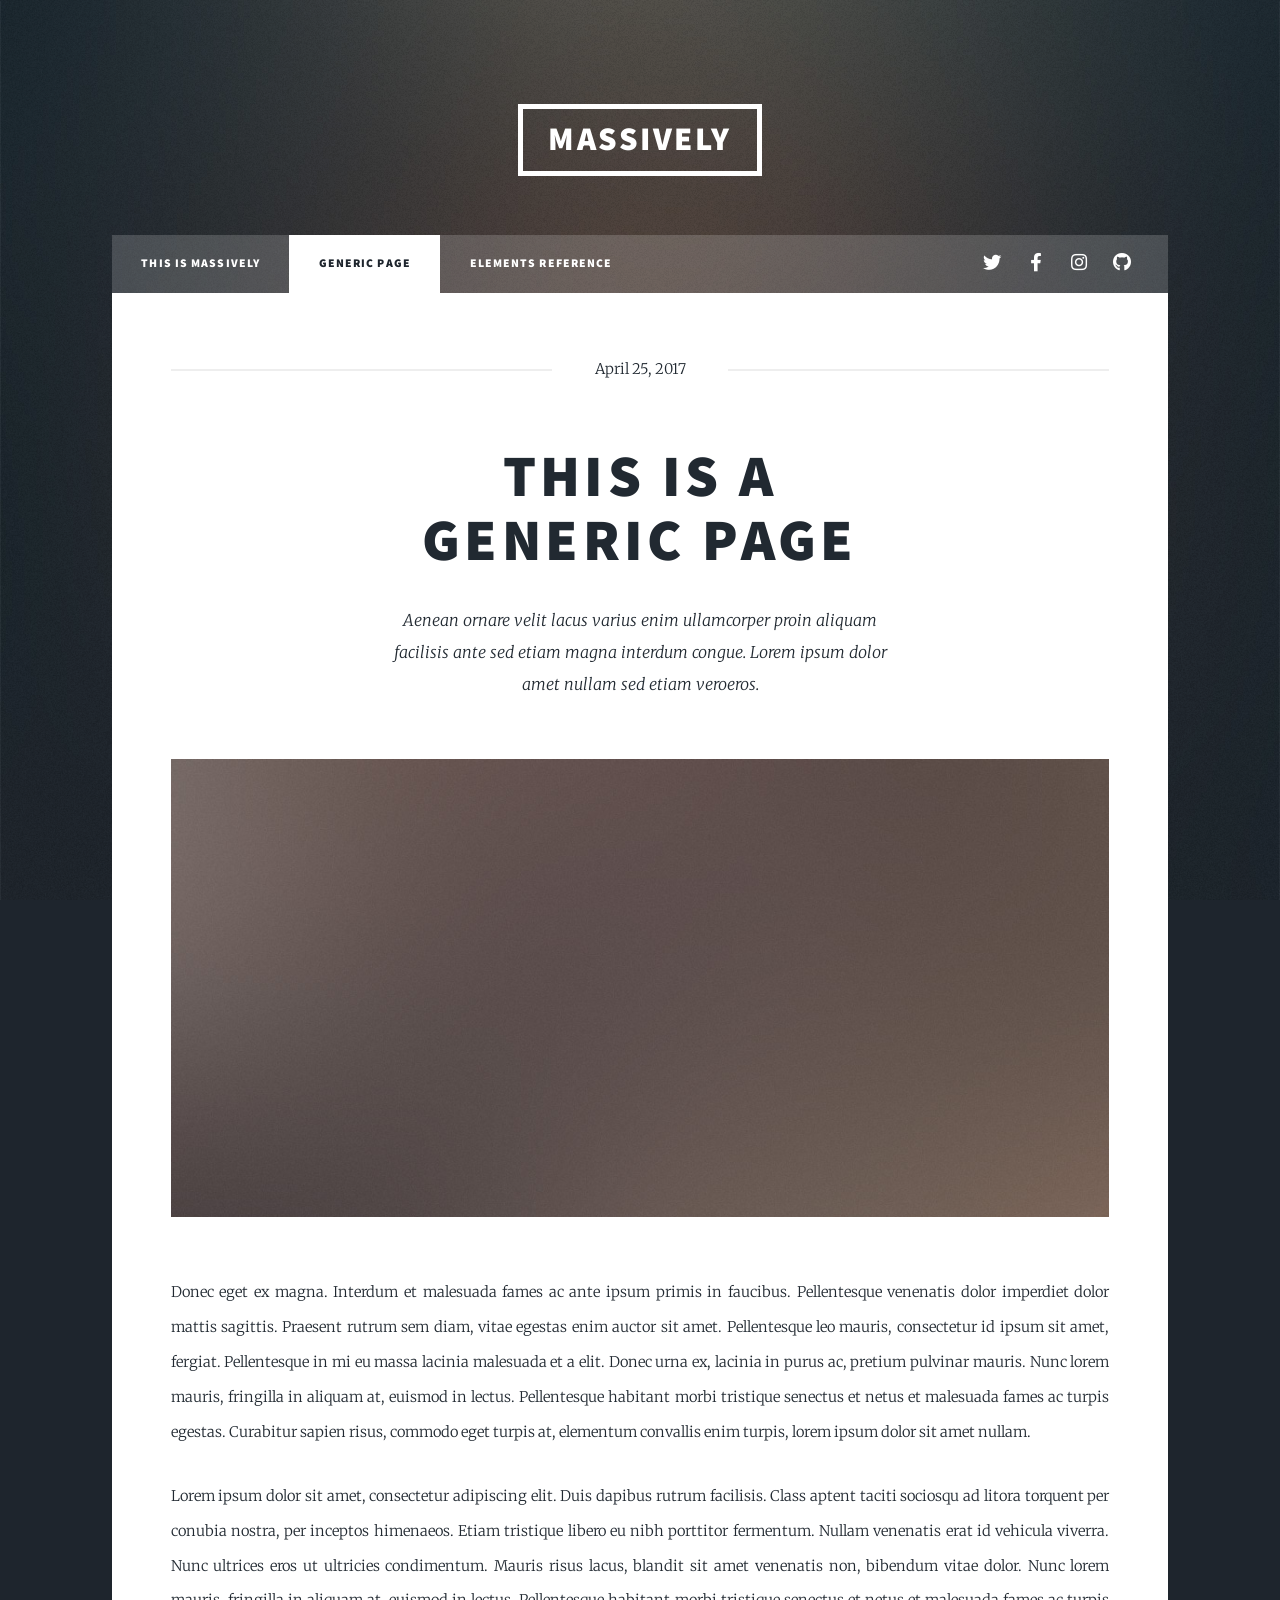
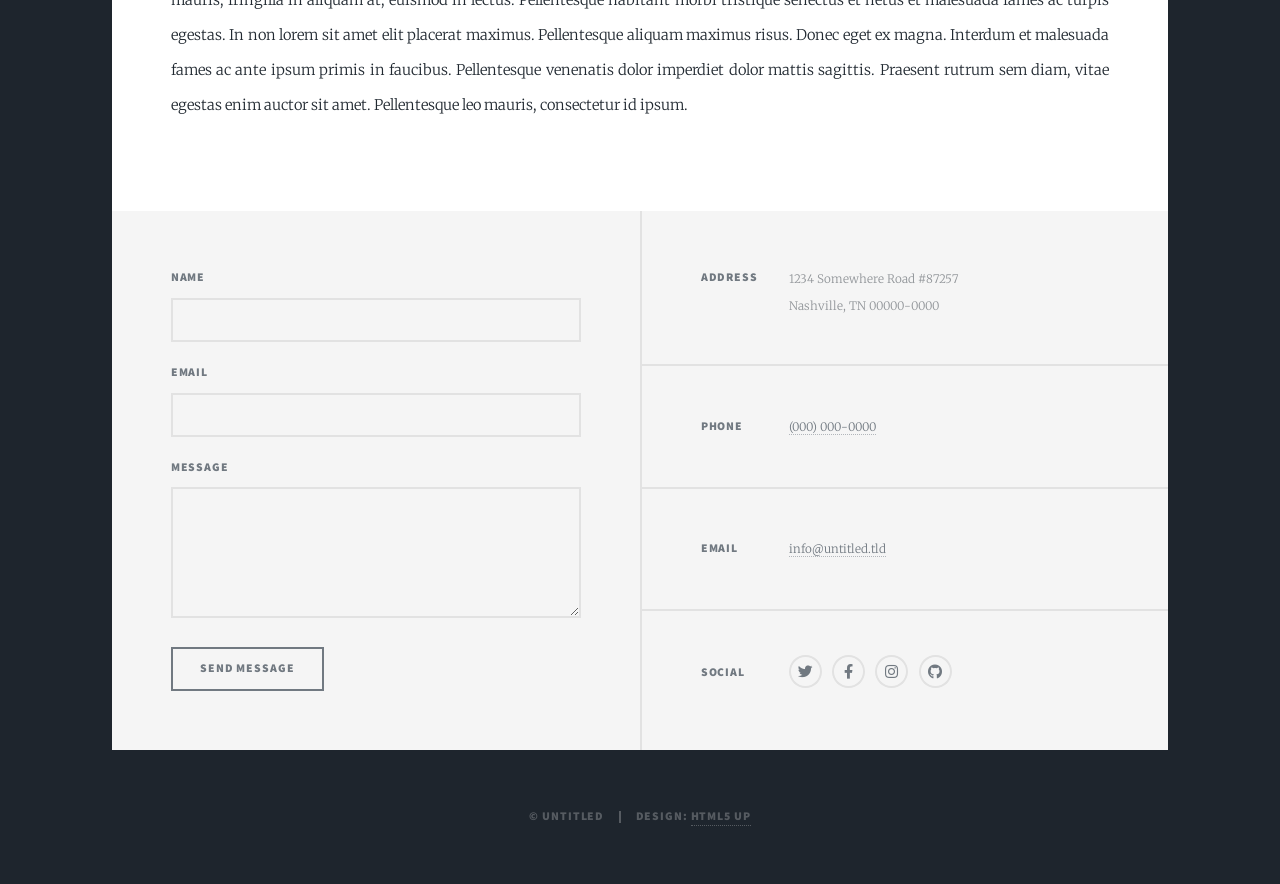
<file: generic.html>
<!DOCTYPE HTML>
<!--
	Massively by HTML5 UP
	html5up.net | @ajlkn
	Free for personal and commercial use under the CCA 3.0 license (html5up.net/license)
-->
<html>
	<head>
		<title>Generic Page - Massively by HTML5 UP</title>
		<meta charset="utf-8" />
		<meta name="viewport" content="width=device-width, initial-scale=1, user-scalable=no" />
		<link rel="stylesheet" href="assets/css/main.css" />
		<noscript><link rel="stylesheet" href="assets/css/noscript.css" /></noscript>
	</head>
	<body class="is-preload">

		<!-- Wrapper -->
			<div id="wrapper">

				<!-- Header -->
					<header id="header">
						<a href="index.html" class="logo">Massively</a>
					</header>

				<!-- Nav -->
					<nav id="nav">
						<ul class="links">
							<li><a href="index.html">This is Massively</a></li>
							<li class="active"><a href="generic.html">Generic Page</a></li>
							<li><a href="elements.html">Elements Reference</a></li>
						</ul>
						<ul class="icons">
							<li><a href="#" class="icon brands fa-twitter"><span class="label">Twitter</span></a></li>
							<li><a href="#" class="icon brands fa-facebook-f"><span class="label">Facebook</span></a></li>
							<li><a href="#" class="icon brands fa-instagram"><span class="label">Instagram</span></a></li>
							<li><a href="#" class="icon brands fa-github"><span class="label">GitHub</span></a></li>
						</ul>
					</nav>

				<!-- Main -->
					<div id="main">

						<!-- Post -->
							<section class="post">
								<header class="major">
									<span class="date">April 25, 2017</span>
									<h1>This is a<br />
									Generic Page</h1>
									<p>Aenean ornare velit lacus varius enim ullamcorper proin aliquam<br />
									facilisis ante sed etiam magna interdum congue. Lorem ipsum dolor<br />
									amet nullam sed etiam veroeros.</p>
								</header>
								<div class="image main"><img src="images/pic01.jpg" alt="" /></div>
								<p>Donec eget ex magna. Interdum et malesuada fames ac ante ipsum primis in faucibus. Pellentesque venenatis dolor imperdiet dolor mattis sagittis. Praesent rutrum sem diam, vitae egestas enim auctor sit amet. Pellentesque leo mauris, consectetur id ipsum sit amet, fergiat. Pellentesque in mi eu massa lacinia malesuada et a elit. Donec urna ex, lacinia in purus ac, pretium pulvinar mauris. Nunc lorem mauris, fringilla in aliquam at, euismod in lectus. Pellentesque habitant morbi tristique senectus et netus et malesuada fames ac turpis egestas. Curabitur sapien risus, commodo eget turpis at, elementum convallis enim turpis, lorem ipsum dolor sit amet nullam.</p>
								<p>Lorem ipsum dolor sit amet, consectetur adipiscing elit. Duis dapibus rutrum facilisis. Class aptent taciti sociosqu ad litora torquent per conubia nostra, per inceptos himenaeos. Etiam tristique libero eu nibh porttitor fermentum. Nullam venenatis erat id vehicula viverra. Nunc ultrices eros ut ultricies condimentum. Mauris risus lacus, blandit sit amet venenatis non, bibendum vitae dolor. Nunc lorem mauris, fringilla in aliquam at, euismod in lectus. Pellentesque habitant morbi tristique senectus et netus et malesuada fames ac turpis egestas. In non lorem sit amet elit placerat maximus. Pellentesque aliquam maximus risus. Donec eget ex magna. Interdum et malesuada fames ac ante ipsum primis in faucibus. Pellentesque venenatis dolor imperdiet dolor mattis sagittis. Praesent rutrum sem diam, vitae egestas enim auctor sit amet. Pellentesque leo mauris, consectetur id ipsum.</p>
							</section>

					</div>

				<!-- Footer -->
					<footer id="footer">
						<section>
							<form method="post" action="#">
								<div class="fields">
									<div class="field">
										<label for="name">Name</label>
										<input type="text" name="name" id="name" />
									</div>
									<div class="field">
										<label for="email">Email</label>
										<input type="text" name="email" id="email" />
									</div>
									<div class="field">
										<label for="message">Message</label>
										<textarea name="message" id="message" rows="3"></textarea>
									</div>
								</div>
								<ul class="actions">
									<li><input type="submit" value="Send Message" /></li>
								</ul>
							</form>
						</section>
						<section class="split contact">
							<section class="alt">
								<h3>Address</h3>
								<p>1234 Somewhere Road #87257<br />
								Nashville, TN 00000-0000</p>
							</section>
							<section>
								<h3>Phone</h3>
								<p><a href="#">(000) 000-0000</a></p>
							</section>
							<section>
								<h3>Email</h3>
								<p><a href="#">info@untitled.tld</a></p>
							</section>
							<section>
								<h3>Social</h3>
								<ul class="icons alt">
									<li><a href="#" class="icon brands alt fa-twitter"><span class="label">Twitter</span></a></li>
									<li><a href="#" class="icon brands alt fa-facebook-f"><span class="label">Facebook</span></a></li>
									<li><a href="#" class="icon brands alt fa-instagram"><span class="label">Instagram</span></a></li>
									<li><a href="#" class="icon brands alt fa-github"><span class="label">GitHub</span></a></li>
								</ul>
							</section>
						</section>
					</footer>

				<!-- Copyright -->
					<div id="copyright">
						<ul><li>&copy; Untitled</li><li>Design: <a href="https://html5up.net">HTML5 UP</a></li></ul>
					</div>

			</div>

		<!-- Scripts -->
			<script src="assets/js/jquery.min.js"></script>
			<script src="assets/js/jquery.scrollex.min.js"></script>
			<script src="assets/js/jquery.scrolly.min.js"></script>
			<script src="assets/js/browser.min.js"></script>
			<script src="assets/js/breakpoints.min.js"></script>
			<script src="assets/js/util.js"></script>
			<script src="assets/js/main.js"></script>

	</body>
</html>
</file>
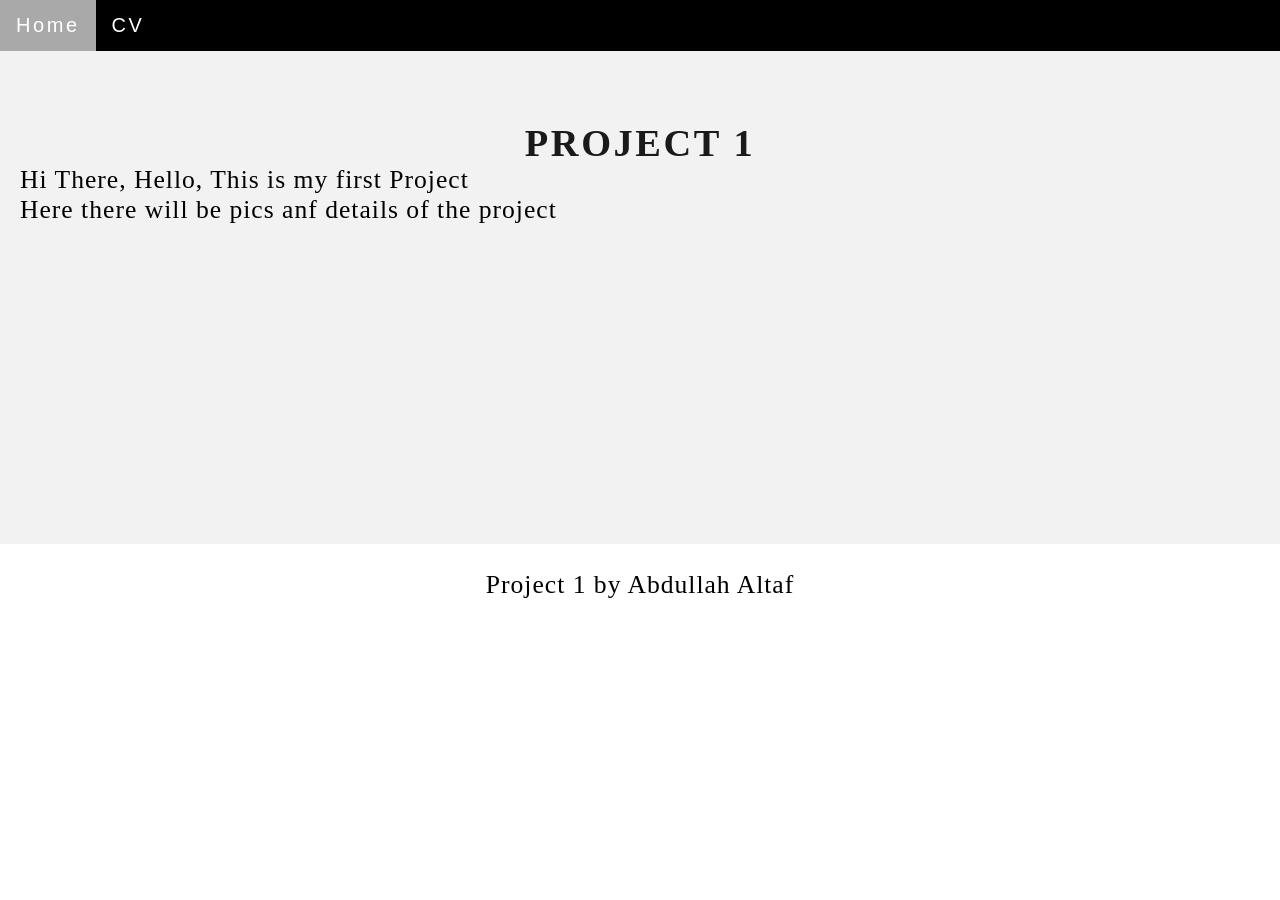
<file: project_1.html>
<!DOCTYPE html>
<html>
    <!--Head-->
    <head>
        <meta charset="UTF-8">
        <meta name="viewport" content="width=device-width" />
        <title>Project 1</title>
        <link rel="stylesheet" type="text/css" href="stylesheet/portfolio.css">
    </head>

    <!--Body-->
    <body class="Background">
        
        <!--Navbar-->
        <div class="Navbar">
            <a class="active" href="index.html">Home</a>
            <a href="CV.html">CV</a>
        </div>

        <!--Breaks inserted to add space between navbar and the first heading-->
        <br>
        <br>

        <!--About section-->
        <div class="Row">
            <!--Right column-->
            <div class="Column_3" style="height: 500px;" >
                <h1>Project 1</h1>
                <p>
                    Hi There, Hello, This is my first Project 
                    <br>
                    Here there will be pics anf details of the project
                 </p>
            </div>
        </div>



        <footer>
            <p>
                <p class="center"> Project 1 by Abdullah Altaf</p>
                <br>
            </p>
        </footer>
    </body>
</html>
</file>
<file: stylesheet/portfolio.css>
/***** GENERAL STYLING *****/

html {
    scroll-behavior: smooth; /* THis MAkes the scrolling smooth */
}

/* Body */
body {
    margin: 0%; /* This ensures our site displays all the way to the edge of the browser screen */
    opacity: 1; /* This and transition affect the page loading fade in effect */
    transition: 3s opacity; /* This causes a 3 second fade in */
    letter-spacing: .2vw; /* vw is a relative measurement, 1vw is equal to 1% of the viewport width */
    font-family: Avant Garde, Helvetica;
    font-size: 1.5vw; 
    overflow-x: hidden; /* This prevents the horizontal scroll bar from appearing when the quote is hovered over */
    user-select: none; /* This prevents the text on the webpage from being highlighted by the user */
}

/* Heading 1 elements */
h1 {
    text-transform: uppercase; /* Capitalizing all h1 headings */
    font-family: "Trebuchet MS", Optima; /* Sets the font family of all h1 headings */
    text-align: center; /* Centering all h1 elements */
    margin-top: 3%; /* Adds a small margin above h1 elements */
    color: #1a1a1a; 
}

/* Heading 1 element hover effect 
h1:hover {
    filter: grayscale(5%); /* Adds a slightly gray filter to the h1 headings when hovered over 
    transform: scale(1.1); /* When the h1 elements are hovered over they increase in size by 1.1 
    transition: transform 1s; /* This causes the transformation to last 1 second 
}
*/
/* Styling for portfolio title text */
.white-text {
    color: #fff; /* This is used to change the color of the portfolio title text */
}

/* Paragraph elements */
p {
    font-family: Perpetua, Rockwell Extra Bold;
    text-align: justify; /* Justify text within paragraph elements */
    letter-spacing: 1px; /* This expands the text slightly */
    font-size: 20px;
    padding-left: 20px; /* Adds padding to the left of the paragraph element */
    padding-right: 20px; /* Adds padding to the right of the paragraph element */
}

/* Paragraph element hover effect 
p:hover {
    transition: transform 1s; /* This makes the transform effect last 1 second 
	transform: scale(1.01); /* This makes the paragraphs increase slightly in size when hovered over 
}
*/
/* Center class - this applies to all elements with the class "center" */
.center {
    text-align: center; /* This center aligns the text */
}

/* Center class hover effect - This only affects the quote, github link, and footer */
/* .center-h:hover {
    transition: transform 2s; /* This makes the transform effect last 2 seconds */
    /* transform: scale(1.1); /* This makes the elements with class "center" increase in size by 1.1 when hovered over 
} */


/* Anchor elements */
a {
    color: blue; /* This ensures all links are blue */
}

/* Quotation elements */
q {
    font-style: italic; /* This makes the quote italicized */
}

/* Image elements */
img {
    filter: grayscale(0%); /* This rids our pictures of 75% of their color */
    border-radius: 8px; /* Gives all images slightly rounded corners */
    max-width: 100%; /* Ensures all images stay within the width of their container */
    height: 100%;; /* Sets the height of all images */
    display: block; /* By specifying block display we can ensure our images are able to be centered */
    margin: auto auto auto auto; /* In combination with "margin-right: auto" this centers all images */

}

/* Image element hover effects 
img:hover {
	filter: grayscale(5%);  /* Brings back most of the image's color when hovered over 
    transition: transform 1s; /* Transition lasts 1 second 
	transform: scale(1.1); /* Image is increased slightly when hovered over 
}
*/

/* The @media rule is used in media queries to apply different styles for different media/types of devices */
/* On screens 576px and smaller the images will be 100px tall and centered vertically in the column */

/* Styling for footer element */
footer {
    padding: 2%; /* This gives the footer padding that is equal to 2% of the width of the element's area */
    background-color: white;
}
/***** END OF GENERAL STYLING *****/

/***** NAVBAR STYLING *****/
.Navbar {
    overflow: hidden; /* This ensures that any content that overflows beyond the boundary of our nav bar is not displayed */
    background-color: black; /* This colors the navbar black */
    position: fixed; /* This keeps the navbar at the top of the screen as we scroll */
    top: 0; /* This ensures no space is displayed above the navbar */
    width: 100%; /* This makes the navbar span the entire width of the page */
    z-index: 1; /* This ensures other elements don't display over the navbar 
    -webkit-animation: moveNav 5s; /* This applies the moveNav animation below for Safari 4.0 - 8.0 
    animation: moveNav 5s; /* This applies the moveNav animation for all other browsers */
}

/* moveNav animation effect for moving the nav bar in from the left of the screen */
@keyframes moveNav {
    from {left: -100vw;} /* The navbar is starting off screen to the left */
    to {left: 0vw;} /* This moves the navbar into place on the screen */
}

/* Navbar links */
.Navbar a {
    float: left; /* This specifies that the text floats on the left on the navbar */
    display: block; /* This ensures that other text will be displayed on the same line or row, instead of a new line */
    color: white; /* This is the font color for text on our navbar */
    padding: 14px 16px; /* This adds padding around our text */
    text-decoration: none; /* This gets rid of the underlines under the text on our navbar */
    font-family: Avant Garde, Helvetica; /* This specifies the font family for text on our navbar */
    font-size: 20px; /* This specifies the font size for text on our navbar */
    text-align: center; /* This centers the text within its container */
    position: relative; /* This sets the text relative to its normal positioning, allowing us to use the animation below 
    -webkit-animation: moveNavText 5.75s; /* Animation for Safari 4.0 - 8.0 
    animation: moveNavText 5.75s; /* Applies the moveNavText animation for 5.75s */ 
}

/* moveNavText animation effect for moving the navbar text from above the view to the navbar */
@keyframes moveNavText {
    from {top: -100vw;} /* This sets the navbar text 100% above the viewport */
    to {top: 0vw;} /* This lowers the navbar text onto the navbar */
}

/* Screens 576px and smaller will display navbar links equally distributed */
@media screen and (max-width: 576px) {
    .Navbar a{
        width: 25%; /* This makes each link take up 1/4 of the navbar */
        font-size: 12px;
    }
}

/* Navbar hover effects */
.Navbar a:hover {
    background-color: #f4f4f4; /* Defines the background color that will display when you hover over the link */
    color: black; /* This defines the font color that will display when navbar a elements are hovered over */
    font-weight: bold; /* This makes the text on the navbar bold when hovered over */
}

/* Navbar home button */
.Navbar a.active { /* This targets the a element on the navbar with the "active" class */
    background-color: darkgray;
}
/***** END OF NAVBAR STYLING *****/

/***** VIDEO STYLING *****/
/* Formatting for background video */
#Typing_Video {
    position: fixed; /* This fixes the video to the page */
    right: 0; /* This ensures there is no space between the edge of the video and the edge of the page */
    bottom: 0; /* This ensures no space between the bottom of the video and the bottom of the page */
    min-width: 100%; /* This ensures the video is displayed across the full width of the page */
    z-index: -1; /* This places the video behind the other elements on the page */
}

/* Screens that are 576px and smaller will not display the background video */
@media screen and (max-width: 576px) {
    #Typing_Video {
        display: none;
    }
}

/* Texts over the video */
.Video_Text {
    background: rgba(0, 0, 0, 0.5); /* This provides a semi-transparent background for the text to sit over */
    color: white; /* Makes the font color white */
    width: 100%; /* Ensures the video-text container fills the width of the video */
    padding: 20px; /* This adds padding around the video-text container so that the background goes slightly beyond the text */
    position: relative; /* This sets the text relative to its normal positioning, allowing us to use the animation below 
    -webkit-animation: moveVideoText 5.75s;
    animation: moveVideoText 5.75s; */
}

/* This animation effect causes the overlay video text to move up from the bottom of the page upon page load */
@keyframes moveVideoText {
    from {top: -100vw;} /* This sets the position of the video text to above the viewport */
    to {top: 0vw;} /* This moves the video text to the normal positioning on the viewport */
}
/***** END OF VIDEO STYLING *****/

/***** Slideshow Styling *****/
#Slideshow_Background {
    background: rgba(255, 255, 255, 0.35); /* This creates a slightly transparent white background that's palced over the video in the background */    
}

.mySlides{
    display: none; /* This prevents the images from being displayed, we will use JS to display these */
}

/* Slideshow section / container */

#Slideshow {
    display: none;
}

#Slideshow_Container {
    width: 39.5vw; /* Relative sizing of the container for the slide show set to 39.5% of the viewport width */
    height: auto; /* The height of the container is automatically adjusted based on the content it is displaying */
    padding-top: 4%; /* Adds a small padding to the top of the slideshow container */
    position: relative; /* This sets the container relative to its normal positioning */
    margin:auto; /* This will horizontally center the container on the page */
}

/* Remove the underline from the previous and next buttons on the slideshow */
#Slideshow_Container a {
    text-decoration: none;
}

/* Images contained within the slideshow */
.Slideshow_Images {
    vertical-align: middle; /* This centers the images vertically within the slideshow container */
    height: auto; /* The height of the images is automatically adjusted based on the content, ie if your images are different sizes, they will display as different sizes */
    box-shadow: 0px 5px 10px 12px rgba(0, 0, 0, .75); /* Adds a shadow around the slideshow images */
    width: 100%; /* The width of the images is automatically adjusted based on the content */
}

/* Next and previous buttons */
.Previous, .Next {
    cursor: pointer; /* Changes the mouse to a pointer when the buttons are selected */
    position: absolute; /* This makes the next and previous buttons positioned relative to the slideshow container */
    top: 50%; /* This moves the buttons up in the slideshow container */
    width: auto; /* The width of the buttons is automatically adjusted based on the content */
    padding: 2vw; /* Adds padding equal to 2% of the viewport width */
    color: darkgray; 
    font-weight: bold;
    font-size: 1.5vw;
    border-radius: 0 3px 3px 0; /* Adds a slightly rounded border on the top and bottom right corners */
    user-select: none; /* This property makes it so that the user cannot highlight the text */
    transition: 0.6s ease; /* This specifies the details of the hover transition for these elements */
}

/* Positioning the next button on the right hand side */
.Next {
    right: 0; /* This moves the next button to the right side of the slideshow container */
    border-radius: 3px 0 0 3px; /* This changes the border radius on the next button to the top and bottom left of the button */
}

/* Hover effect on slide show buttons */
.Previous:hover, .Next:hover {
    background-color: rgba(0, 0, 0, 0.8); /* Makes the background of the arrows a transparent gray color */
    color: white; /* Makes the arrows white when hovered over */
}

/* Slideshow text */
.text {
    color: white; 
    padding: 1vw;
    position: absolute; /* This ensures the text is positioned within the image */
    bottom: 0; /* This property sets the text at the bottom of the image */
    width: 100%; /* The element covers the full width of the image */
    text-align: center; /* The text is center aligned within the image */
    font-family: Perpetua, Rockwell Extra Bold;
    letter-spacing: .1vw; /* This gives slight spacing between the letters */
    font-size: 1.5vw; /* Font size is relative to the size of the viewport width */
    background-color: rgba(0, 0, 0, 0.75); /* Gives a slightly transparent black background */
    font-weight: bold;
    border-radius: 0px 0px 7px 7px; /* Gives the text background rounded corners on the bottom left and right corners */
}

/* Styling of the dots under the slideshow */
.dot {
    cursor: pointer; /* The cursor changes to pointer when hovered over the dots */
    height: 1vw; /* The dots are sized relative to the viewport width */
    width: 1vw;
    margin: .25vw; /* adds additional spacing between the dots */ 
    background-color: red; /* Makes the dots white */
    border-radius: 50%; /* Makes the dots circles by rounding each corner */
    display: inline-block; /* Allows the dots to sit next to each other rather than on a new line */
    transition: background-color 0.6s ease; /* When clicked on the dots transition to a different color when clicked or hovered over (the affect is defined below) */
    z-index: 1; /* This ensures the dots will be displayed above any other elements */
}

/* Hover effect for slideshow dots */
.active, .dot:hover {
    background-color: black; /* Sets the color of the dots when active or hovered over */
}

.CURRENT {
    background-color: black;
}

/* Fading animation for slideshow */
.fade {
    animation-name: fade; /* Fade animation is defined below */
    animation-duration: 1.5s; /* The animation lasts 1.5 seconds */
    -webkit-animation-name: fade; /* Same as above for Safari 4.0-8.0 */
    -webkit-animation-duration: 1.5s;
}

@-webkit-keyframes fade {
    from {opacity: .4;} /* Image starts transparent */
    to {opacity: 1;} /* Image ends opaque */
}

@keyframes fade {
    from {opacity: .4;} /* Image starts transparent */
    to {opacity: 1;} /* Image ends opaque */
}
/***** End Slideshow Styling *****/



/***** TABLE STYLING -  this section covers the styling of the columns and rows within the table *****/
* { /* The asterisk is a universal selector that applies this effect to all elements on the page */
    box-sizing: border-box; /* This creates a box with a border within which we will place most of our text */
} 

.Column_1 {
    float: left;
    width: 50%; /* This ensures the column takes up half of the page width */
    padding: 10px;
    padding-top: 3%; /* This ensures there is space between the top of the column and our headings */
    height: 400px; /* This sets the height of the column to 400px -  this may need to be adjusted depending on the text you enter */
    background-color: #f2f2f2; /* Sets the background color of the columns with class Column_1 */
}

.Column_3 {
    float: right;
    width: 100%; /* This ensures the column takes up half of the page width */
    padding: 0px;
    padding-top: 3%; /* This ensures there is space between the top of the column and our headings */
    height: 400px; /* This sets the height of the column to 400px -  this may need to be adjusted depending on the text you enter */
    background-color: #f2f2f2; /* Sets the background color of the columns with class Column_1 */
}

/* Screens 576px and smaller will display a scroll bar if the text overflows the column height */
@media screen and (max-width: 576px) {
    .Column_1 {
        overflow: auto;
    }
}

.Column_2 {
    float: left;
    width: 50%;
    padding: 10px;
    padding-top: 1.9%;
    height: 400px;
    background-color: #4d4d4d;
}

/* This class is applied to the columns in the final row, overriding the height and padding to provide more room for the contact form  while keeping the rest of the formatting from Column_1 or Column_2 */
.Column_tall {
    padding-top: 3.5%;
    height: 450px;
}

/* This inserts something after the content of selected elements (in this case the elements with class "Row") */
.Row:after {
	content: ""; /* By leaving this blank, we are allowing the footer (covered lower down) to be displayed - removing it makes the footer overwrite a column */
	display: table; /* The display property specifies the type of display behavior; the table value tells the browser to treat the element as a table */
	clear: both; /* This clears any other elements from floating on the left or the right of an element */
}
/***** END OF TABLE STYLING *****/

/***** CONTACT FORM STYLING *****/
/* input[type=text] targets all text input sections of the contact form */
input[type=text] {
    width: 100%; /* Each input box covers the full width of the container */
    padding: 12px; /* Adds padding within the text box */
    border: 1px solid #ccc; /* Setting a solid border and its color */
    border-radius: 4px; /* Slightly rounds the corners of the text box border */
    box-sizing: border-box; /* This creates a box with a border around the contact form input boxes */
    margin-top: 6px; /* Adds a margin to the top of the text box */
    margin-bottom: 16px; /* Adds a margin to the bottom of the text box */
    resize: vertical; /* This allows the user to resize the text boxes vertically */
    font-family: Perpetua, Rockwell Extra Bold;
}

/* Hover effects for input boxes */
input[type=text]:hover {
    box-shadow: 0 0 5px #00004d inset; /* This creates a blue shadow in the text box when hovered over by the user */
}

/* Submit button */
input[type=submit] {
    background-color: black; /* Sets the background color of the submit button to black */
    color: white; /* Sets the font color of the Submit button to white */
    font-weight: bold; /* Makes the font of the submit button bold */
    padding: 12px 20px; /* Adds padding to the submit button */
    border: none; /* Removes the border from the submit button */
    border-radius: 4px; /* Gives the submit button the same rounded corners as the text boxes */
    cursor: pointer; /* Changes the cursor to pointer when over the submit button */
    display: block; /* Allows the submit button to be centered */
    margin-left: auto; /* In combination with "margin-right: auto" this will center the submit button */
    margin-right: auto;
    font-family: Perpetua, Rockwell Extra Bold;
}



/* Form element */
form {
    border-radius: 5px; /* Rounds the corners of the contact form */
    background-color: #f2f2f2; 
    padding: 10px; /* Adds padding to the contact form */
    font-family: "Trebuchet MS", Optima;
}
/***** END OF CONTACT FORM STYLING *****/


/***** Contact Form Styling *****/
/* Button used to open the contact form - fixed at the bottom of the page */
.Pop_Up_Button {
    position: fixed; /* The element is positioned relative to the viewport and stays in the same location no matter what */
    bottom: 1.75vw; /* Positions the button slightly up from the bottom of the viewport */
    right: 1.75vw; /* Positions the viewport slightly right from the side of the viewport */
    width: 25vw; /* Sets the width relative to the viewport width */
    background-color: white; /* Sets the background color of the button to white */
    color: black; /* Sets the color of the button text to black */
    border: solid black; /* This makes a solid black border around the button */
    cursor: pointer; /* This changes the cursor when hovered over the button to a pointer */
    -webkit-animation: movePopup 5s; /* Animation for 5 seconds for Safari 4.0-8.0 */
    animation: movePopup 5s; /* Animation set for 5 seconds */
}

/* movePopup animation moves the button from off the right side of the screen to its fixed location on the viewport */
@keyframes movePopup {
    from {right: -40vw;} 
    to {right: 1.75vw;}
}

@-webkit-keyframes movePopup {
    from {right: -40vw;} 
    to {right: 1.75vw;}
}

/* Styling for the contact form */
.form-popup {
    z-index: 8; /* This z-index ensures the contact form shows above all other elements on the page */
    display: none; /* Set the display to none, we will use JavaScript to show the contact form */
    /* position: absolute;  The form stays in the bottom left location on startup and does not move when scrolled down */
    position: fixed; /* The form stays in the same location no matter what */
    bottom: .5vw; /* Slightly up from the bottom of the viewport */
    right: .5vw; /* Slightly in from the right side of the viewport */
}

/* Form styling */
.form-container {
    max-width: 49vw; /* Relative sizing of the form container - 49% of the viewport width */
    padding: 1vw; /* Adds padding between the form-popup and the form-container */
    background-color: white; 
}

/* Input fields */
.form-container input[type=text] {
    width: 100%; /* The input boxes completely fill the width of the form-container */
    padding: .93vw; /* Adds padding to the input boxes */
    margin: .6vw 0 .6vw 0; /* Adds space between the input boxes and the labels */
    border: none; /* Removes the border from the input boxes */
    background: Gainsboro; /* Sets the background color of the input boxes */
    font-size: 1vw; /* Relative font sizing based on the width of the viewport */
}

/* General styling for all buttons */
button {
    font-family: "Trebuchet MS", Optima;
    letter-spacing: .3vw; /* Adds slight spacing between the letters */
    font-size: 1.5vw; /* Relative sizing of text */
    font-weight: bold; 
    padding: 1.5vw; /* Adds padding to the text in the button */
    cursor: pointer; /* Changes the cursor to pointer over button elements */
    width: 100%; /* Sets the width of the buttons to 100% of their containers */
    height: auto; /* Allows the height to be resized depending on the content showing */
}

/* Hover effect for contact and submit buttons */
button:hover, .form-container .btn:hover {
    color: white; /* This makes the text in the buttons white when hovered over */
    background-color: black; /* The background of the button changes to black when hovered over */
    transition-duration: 1s; /* This makes the transition last 1 second */
    -webkit-transition-duration: 1s; /* For Safari 4.0-8.0 */
    border-color: silver; /* The border turns silver when the button is hovered over */
}

/* Submit button */
.form-container .btn {
    background-color: white; 
    color: black;
    border-color: black;
    margin-bottom: 1vh; /* Adds space between the submit button and the close button */
}

/* Close button */
.form-container .cancel {
    background-color: black;
    color: white;
    border-color: gray;
}

/* Styling for close button on hover */
.form-container .cancel:hover {
    color: white;
    background-color: darkred;
    transition-duration: 1s;
    -webkit-transition-duration: 1s;
    border-color: black;
}
/***** End of Contact Form Styling *****/

/***** Media Query Section *****/
/*Media rules for paragraph font size for different screen sizes*/
@media screen and (max-width: 527px) {
    p {
        font-size: 3.75vw;
    }
}

@media screen and (min-width: 528px) and (max-width: 660px) {
    p {
        font-size: 3.5vw;
    }
}

@media screen and (min-width: 661px) and (max-width: 799px) {
    p {
        font-size: 2.75vw;
    }
}

@media screen and (min-width: 800px) and (max-width: 924px) {
    p {
        font-size: 2.5vw;
    }
}

@media screen and (min-width: 925px) and (max-width: 1050px) {
    p {
        font-size: 2.25vw;
    }
}

@media screen and (min-width: 1051px) and (max-width: 1310px) {
    p {
        font-size: 2vw;
    } 
}

@media screen and (min-width: 1311px) and (max-width: 1535px) {
    p {
        font-size: 1.75vw;
    }
}

@media screen and (min-width: 1536px) and (max-width: 2269px) {
    p {
        font-size: 1.5vw;
    }
}

@media screen and (min-width: 2270px) {
    p {
        font-size: 1.35vw;
    }
}

/*Media rule for navbar links for different screen sizes*/
/* Screens 1080px and smaller will display navbar links equally distributed */
@media screen and (max-width: 1080px) {
    .Navbar a{
        width: 20%; /* This sets each navbar link to 1/5 of the navbar */
        font-size: 2.5vw;
    }
}

/* Media rules to enlarge the font of the white text for smaller screens */
@media screen and (max-width: 1080px) {
    .quote{
        font-size: 3.5vw;
    }

    .white-text {
        font-size: 4.5vw;
    }
}

/* Media rules to increase the size of the columns for larger screens */
@media screen and (min-width: 1725px) {
    .Column_1 {
        height: 550px;
    }
    .Column_2 {
        height: 550px;
    }
}


/*Media rule to remove margin-top from h1 elements for extra large screens (so that the paragraph text fits in the column*/
@media screen and (min-width: 2000px) {
    h1{
        margin-top: 0;
    }
}
/***** End of Media Query Section *****/


/* for CV ONLY */



/* Reset default margins and paddings */
* {
margin: 0;
padding: 0;
}

/* Header styles */
.header {
color: #0070C0;
font-family: Arial, sans-serif;
font-style: normal;
font-weight: bold;
text-decoration: none;
font-size: 14pt;
padding-top: 3pt;
padding-left: 112pt;
line-height: 16pt;
text-align: center;
}

/* Contact styles */
.contact {
font-family: Arial, sans-serif;
font-style: normal;
font-weight: normal;
font-size: 11pt;
text-align: center;
}

.contact-link {
color: black;
text-decoration: none;
}

.location {
color: black;
font-size: 9pt;
}

/* Divider styles */
.divider {
text-indent: 0pt;
line-height: 1pt;
text-align: left;
}

/* Section heading styles */
.section-heading {
color: #0070C0;
font-family: Arial, sans-serif;
font-style: normal;
font-weight: bold;
text-decoration: none;
font-size: 11pt;
padding-top: 4pt;
padding-bottom: 1pt;
padding-left: 6pt;
text-align: left;
}

/* Sub-heading styles */
.sub-heading {
font-family: Arial, sans-serif;
font-style: normal;
font-weight: bold;
text-decoration: none;
font-size: 11pt;
}

/* Education section styles */
.education {
padding-left: 5pt;
}

.education-list {
list-style-type: none;
padding-left: 24pt;
text-indent: -18pt;
line-height: 13pt;
text-align: left;
}

.education-list li {
display: list-item;
margin-left: 0.5em;
}

/* More styles for other sections can be added here */
</file>
<file: assets/css/main.css>
@import url(fontawesome-all.min.css);
@import url("https://fonts.googleapis.com/css?family=Merriweather:300,700,300italic,700italic|Source+Sans+Pro:900");

/*
	Massively by HTML5 UP
	html5up.net | @ajlkn
	Free for personal and commercial use under the CCA 3.0 license (html5up.net/license)
*/

html, body, div, span, applet, object,
iframe, h1, h2, h3, h4, h5, h6, p, blockquote,
pre, a, abbr, acronym, address, big, cite,
code, del, dfn, em, img, ins, kbd, q, s, samp,
small, strike, strong, sub, sup, tt, var, b,
u, i, center, dl, dt, dd, ol, ul, li, fieldset,
form, label, legend, table, caption, tbody,
tfoot, thead, tr, th, td, article, aside,
canvas, details, embed, figure, figcaption,
footer, header, hgroup, menu, nav, output, ruby,
section, summary, time, mark, audio, video {
	margin: 0;
	padding: 0;
	border: 0;
	font-size: 100%;
	font: inherit;
	vertical-align: baseline;}

article, aside, details, figcaption, figure,
footer, header, hgroup, menu, nav, section {
	display: block;}

body {
	line-height: 1;
}

ol, ul {
	list-style: none;
}

blockquote, q {
	quotes: none;
}

	blockquote:before, blockquote:after, q:before, q:after {
		content: '';
		content: none;
	}

table {
	border-collapse: collapse;
	border-spacing: 0;
}

body {
	-webkit-text-size-adjust: none;
}

mark {
	background-color: transparent;
	color: inherit;
}

input::-moz-focus-inner {
	border: 0;
	padding: 0;
}

input, select, textarea {
	-moz-appearance: none;
	-webkit-appearance: none;
	-ms-appearance: none;
	appearance: none;
}

/* Basic */

	@-ms-viewport {
		width: device-width;
	}

	body {
		-ms-overflow-style: scrollbar;
	}

	@media screen and (max-width: 480px) {

		html, body {
			min-width: 320px;
		}

	}

	html {
		box-sizing: border-box;
	}

	*, *:before, *:after {
		box-sizing: inherit;
	}

	body {
		background-color: #1e252d;
	}

		body.is-preload *, body.is-preload *:before, body.is-preload *:after {
			-moz-animation: none !important;
			-webkit-animation: none !important;
			-ms-animation: none !important;
			animation: none !important;
			-moz-transition: none !important;
			-webkit-transition: none !important;
			-ms-transition: none !important;
			transition: none !important;
		}

/* Type */

	html {
		font-size: 16pt;
	}

		@media screen and (max-width: 1680px) {

			html {
				font-size: 12pt;
			}

		}

		@media screen and (max-width: 1280px) {

			html {
				font-size: 11pt;
			}

		}

		@media screen and (max-width: 360px) {

			html {
				font-size: 10pt;
			}

		}

	body {
		color: #212931;
	}

	body, input, select, textarea {
		font-family: "Merriweather", Georgia, serif;
		font-weight: 300;
		font-size: 1rem;
		line-height: 2.375;
	}

	a {
		-moz-transition: color 0.2s ease-in-out, background-color 0.2s ease-in-out, border-color 0.2s ease-in-out, box-shadow 0.2s ease-in-out;
		-webkit-transition: color 0.2s ease-in-out, background-color 0.2s ease-in-out, border-color 0.2s ease-in-out, box-shadow 0.2s ease-in-out;
		-ms-transition: color 0.2s ease-in-out, background-color 0.2s ease-in-out, border-color 0.2s ease-in-out, box-shadow 0.2s ease-in-out;
		transition: color 0.2s ease-in-out, background-color 0.2s ease-in-out, border-color 0.2s ease-in-out, box-shadow 0.2s ease-in-out;
		border-bottom: dotted 1px;
		text-decoration: none;
	}

		a:hover {
			border-bottom-color: transparent;
		}

	strong, b {
		font-weight: 600;
	}

	em, i {
		font-style: italic;
	}

	p {
		text-align: justify;
		margin: 0 0 2rem 0;
	}

	h1, h2, h3, h4, h5, h6 {
		font-family: "Source Sans Pro", Helvetica, sans-serif;
		font-weight: 900;
		line-height: 1.5;
		letter-spacing: 0.075em;
		text-transform: uppercase;
		margin: 0 0 1rem 0;
	}

		h1 a, h2 a, h3 a, h4 a, h5 a, h6 a {
			border-bottom: 0;
			color: inherit;
			text-decoration: none;
		}

	h1 {
		font-size: 4rem;
		line-height: 1.1;
		margin: 0 0 2rem 0;
	}

	h2 {
		font-size: 1.75rem;
		line-height: 1.3;
		margin: 0 0 1.5rem 0;
	}

	h3 {
		font-size: 1.25rem;
		margin: 0 0 1.5rem 0;
	}

	h4 {
		font-size: 1rem;
	}

	h5 {
		font-size: 0.9rem;
	}

	h6 {
		font-size: 0.8rem;
	}

	sub {
		font-size: 0.8rem;
		position: relative;
		top: 0.5rem;
	}

	sup {
		font-size: 0.8rem;
		position: relative;
		top: -0.5rem;
	}

	blockquote {
		border-left: solid 4px;
		font-style: italic;
		margin: 0 0 2rem 0;
		padding: 0.5rem 0 0.5rem 2rem;
	}

	code {
		border: solid 2px;
		font-family: "Courier New", monospace;
		font-size: 0.9rem;
		margin: 0 0.25rem;
		padding: 0.25rem 0.65rem;
	}

	pre {
		-webkit-overflow-scrolling: touch;
		font-family: "Courier New", monospace;
		font-size: 0.9rem;
		margin: 0 0 2rem 0;
	}

		pre code {
			display: block;
			line-height: 1.75;
			padding: 1rem 1.5rem;
			overflow-x: auto;
		}

	hr {
		border: 0;
		border-bottom: solid 2px;
		margin: 3rem 0;
	}

		hr.major {
			margin: 5rem 0;
		}

	.align-left {
		text-align: left;
	}

	.align-center {
		text-align: center;
	}

	.align-right {
		text-align: right;
	}

	input, select, textarea {
		color: #212931;
	}

	a {
		color: #212931;
		border-bottom-color: rgba(33, 41, 49, 0.5);
	}

		a:hover {
			border-bottom-color: transparent;
			color: #18bfef !important;
		}

	strong, b {
		color: #212931;
	}

	h1, h2, h3, h4, h5, h6 {
		color: #212931;
	}

	blockquote {
		border-left-color: #eeeeee;
	}

	code {
		background: rgba(220, 220, 220, 0.25);
		border-color: #eeeeee;
	}

	hr {
		border-bottom-color: #eeeeee;
	}

/* Row */

	.row {
		display: flex;
		flex-wrap: wrap;
		box-sizing: border-box;
		align-items: stretch;
	}

		.row > * {
			box-sizing: border-box;
		}

		.row.gtr-uniform > * > :last-child {
			margin-bottom: 0;
		}

		.row.aln-left {
			justify-content: flex-start;
		}

		.row.aln-center {
			justify-content: center;
		}

		.row.aln-right {
			justify-content: flex-end;
		}

		.row.aln-top {
			align-items: flex-start;
		}

		.row.aln-middle {
			align-items: center;
		}

		.row.aln-bottom {
			align-items: flex-end;
		}

		.row > .imp {
			order: -1;
		}

		.row > .col-1 {
			width: 8.33333%;
		}

		.row > .off-1 {
			margin-left: 8.33333%;
		}

		.row > .col-2 {
			width: 16.66667%;
		}

		.row > .off-2 {
			margin-left: 16.66667%;
		}

		.row > .col-3 {
			width: 25%;
		}

		.row > .off-3 {
			margin-left: 25%;
		}

		.row > .col-4 {
			width: 33.33333%;
		}

		.row > .off-4 {
			margin-left: 33.33333%;
		}

		.row > .col-5 {
			width: 41.66667%;
		}

		.row > .off-5 {
			margin-left: 41.66667%;
		}

		.row > .col-6 {
			width: 50%;
		}

		.row > .off-6 {
			margin-left: 50%;
		}

		.row > .col-7 {
			width: 58.33333%;
		}

		.row > .off-7 {
			margin-left: 58.33333%;
		}

		.row > .col-8 {
			width: 66.66667%;
		}

		.row > .off-8 {
			margin-left: 66.66667%;
		}

		.row > .col-9 {
			width: 75%;
		}

		.row > .off-9 {
			margin-left: 75%;
		}

		.row > .col-10 {
			width: 83.33333%;
		}

		.row > .off-10 {
			margin-left: 83.33333%;
		}

		.row > .col-11 {
			width: 91.66667%;
		}

		.row > .off-11 {
			margin-left: 91.66667%;
		}

		.row > .col-12 {
			width: 100%;
		}

		.row > .off-12 {
			margin-left: 100%;
		}

		.row.gtr-0 {
			margin-top: 0;
			margin-left: 0rem;
		}

			.row.gtr-0 > * {
				padding: 0 0 0 0rem;
			}

			.row.gtr-0.gtr-uniform {
				margin-top: 0rem;
			}

				.row.gtr-0.gtr-uniform > * {
					padding-top: 0rem;
				}

		.row.gtr-25 {
			margin-top: 0;
			margin-left: -0.375rem;
		}

			.row.gtr-25 > * {
				padding: 0 0 0 0.375rem;
			}

			.row.gtr-25.gtr-uniform {
				margin-top: -0.375rem;
			}

				.row.gtr-25.gtr-uniform > * {
					padding-top: 0.375rem;
				}

		.row.gtr-50 {
			margin-top: 0;
			margin-left: -0.75rem;
		}

			.row.gtr-50 > * {
				padding: 0 0 0 0.75rem;
			}

			.row.gtr-50.gtr-uniform {
				margin-top: -0.75rem;
			}

				.row.gtr-50.gtr-uniform > * {
					padding-top: 0.75rem;
				}

		.row {
			margin-top: 0;
			margin-left: -1.5rem;
		}

			.row > * {
				padding: 0 0 0 1.5rem;
			}

			.row.gtr-uniform {
				margin-top: -1.5rem;
			}

				.row.gtr-uniform > * {
					padding-top: 1.5rem;
				}

		.row.gtr-150 {
			margin-top: 0;
			margin-left: -2.25rem;
		}

			.row.gtr-150 > * {
				padding: 0 0 0 2.25rem;
			}

			.row.gtr-150.gtr-uniform {
				margin-top: -2.25rem;
			}

				.row.gtr-150.gtr-uniform > * {
					padding-top: 2.25rem;
				}

		.row.gtr-200 {
			margin-top: 0;
			margin-left: -3rem;
		}

			.row.gtr-200 > * {
				padding: 0 0 0 3rem;
			}

			.row.gtr-200.gtr-uniform {
				margin-top: -3rem;
			}

				.row.gtr-200.gtr-uniform > * {
					padding-top: 3rem;
				}

		@media screen and (max-width: 1680px) {

			.row {
				display: flex;
				flex-wrap: wrap;
				box-sizing: border-box;
				align-items: stretch;
			}

				.row > * {
					box-sizing: border-box;
				}

				.row.gtr-uniform > * > :last-child {
					margin-bottom: 0;
				}

				.row.aln-left {
					justify-content: flex-start;
				}

				.row.aln-center {
					justify-content: center;
				}

				.row.aln-right {
					justify-content: flex-end;
				}

				.row.aln-top {
					align-items: flex-start;
				}

				.row.aln-middle {
					align-items: center;
				}

				.row.aln-bottom {
					align-items: flex-end;
				}

				.row > .imp-xlarge {
					order: -1;
				}

				.row > .col-1-xlarge {
					width: 8.33333%;
				}

				.row > .off-1-xlarge {
					margin-left: 8.33333%;
				}

				.row > .col-2-xlarge {
					width: 16.66667%;
				}

				.row > .off-2-xlarge {
					margin-left: 16.66667%;
				}

				.row > .col-3-xlarge {
					width: 25%;
				}

				.row > .off-3-xlarge {
					margin-left: 25%;
				}

				.row > .col-4-xlarge {
					width: 33.33333%;
				}

				.row > .off-4-xlarge {
					margin-left: 33.33333%;
				}

				.row > .col-5-xlarge {
					width: 41.66667%;
				}

				.row > .off-5-xlarge {
					margin-left: 41.66667%;
				}

				.row > .col-6-xlarge {
					width: 50%;
				}

				.row > .off-6-xlarge {
					margin-left: 50%;
				}

				.row > .col-7-xlarge {
					width: 58.33333%;
				}

				.row > .off-7-xlarge {
					margin-left: 58.33333%;
				}

				.row > .col-8-xlarge {
					width: 66.66667%;
				}

				.row > .off-8-xlarge {
					margin-left: 66.66667%;
				}

				.row > .col-9-xlarge {
					width: 75%;
				}

				.row > .off-9-xlarge {
					margin-left: 75%;
				}

				.row > .col-10-xlarge {
					width: 83.33333%;
				}

				.row > .off-10-xlarge {
					margin-left: 83.33333%;
				}

				.row > .col-11-xlarge {
					width: 91.66667%;
				}

				.row > .off-11-xlarge {
					margin-left: 91.66667%;
				}

				.row > .col-12-xlarge {
					width: 100%;
				}

				.row > .off-12-xlarge {
					margin-left: 100%;
				}

				.row.gtr-0 {
					margin-top: 0;
					margin-left: 0rem;
				}

					.row.gtr-0 > * {
						padding: 0 0 0 0rem;
					}

					.row.gtr-0.gtr-uniform {
						margin-top: 0rem;
					}

						.row.gtr-0.gtr-uniform > * {
							padding-top: 0rem;
						}

				.row.gtr-25 {
					margin-top: 0;
					margin-left: -0.375rem;
				}

					.row.gtr-25 > * {
						padding: 0 0 0 0.375rem;
					}

					.row.gtr-25.gtr-uniform {
						margin-top: -0.375rem;
					}

						.row.gtr-25.gtr-uniform > * {
							padding-top: 0.375rem;
						}

				.row.gtr-50 {
					margin-top: 0;
					margin-left: -0.75rem;
				}

					.row.gtr-50 > * {
						padding: 0 0 0 0.75rem;
					}

					.row.gtr-50.gtr-uniform {
						margin-top: -0.75rem;
					}

						.row.gtr-50.gtr-uniform > * {
							padding-top: 0.75rem;
						}

				.row {
					margin-top: 0;
					margin-left: -1.5rem;
				}

					.row > * {
						padding: 0 0 0 1.5rem;
					}

					.row.gtr-uniform {
						margin-top: -1.5rem;
					}

						.row.gtr-uniform > * {
							padding-top: 1.5rem;
						}

				.row.gtr-150 {
					margin-top: 0;
					margin-left: -2.25rem;
				}

					.row.gtr-150 > * {
						padding: 0 0 0 2.25rem;
					}

					.row.gtr-150.gtr-uniform {
						margin-top: -2.25rem;
					}

						.row.gtr-150.gtr-uniform > * {
							padding-top: 2.25rem;
						}

				.row.gtr-200 {
					margin-top: 0;
					margin-left: -3rem;
				}

					.row.gtr-200 > * {
						padding: 0 0 0 3rem;
					}

					.row.gtr-200.gtr-uniform {
						margin-top: -3rem;
					}

						.row.gtr-200.gtr-uniform > * {
							padding-top: 3rem;
						}

		}

		@media screen and (max-width: 1280px) {

			.row {
				display: flex;
				flex-wrap: wrap;
				box-sizing: border-box;
				align-items: stretch;
			}

				.row > * {
					box-sizing: border-box;
				}

				.row.gtr-uniform > * > :last-child {
					margin-bottom: 0;
				}

				.row.aln-left {
					justify-content: flex-start;
				}

				.row.aln-center {
					justify-content: center;
				}

				.row.aln-right {
					justify-content: flex-end;
				}

				.row.aln-top {
					align-items: flex-start;
				}

				.row.aln-middle {
					align-items: center;
				}

				.row.aln-bottom {
					align-items: flex-end;
				}

				.row > .imp-large {
					order: -1;
				}

				.row > .col-1-large {
					width: 8.33333%;
				}

				.row > .off-1-large {
					margin-left: 8.33333%;
				}

				.row > .col-2-large {
					width: 16.66667%;
				}

				.row > .off-2-large {
					margin-left: 16.66667%;
				}

				.row > .col-3-large {
					width: 25%;
				}

				.row > .off-3-large {
					margin-left: 25%;
				}

				.row > .col-4-large {
					width: 33.33333%;
				}

				.row > .off-4-large {
					margin-left: 33.33333%;
				}

				.row > .col-5-large {
					width: 41.66667%;
				}

				.row > .off-5-large {
					margin-left: 41.66667%;
				}

				.row > .col-6-large {
					width: 50%;
				}

				.row > .off-6-large {
					margin-left: 50%;
				}

				.row > .col-7-large {
					width: 58.33333%;
				}

				.row > .off-7-large {
					margin-left: 58.33333%;
				}

				.row > .col-8-large {
					width: 66.66667%;
				}

				.row > .off-8-large {
					margin-left: 66.66667%;
				}

				.row > .col-9-large {
					width: 75%;
				}

				.row > .off-9-large {
					margin-left: 75%;
				}

				.row > .col-10-large {
					width: 83.33333%;
				}

				.row > .off-10-large {
					margin-left: 83.33333%;
				}

				.row > .col-11-large {
					width: 91.66667%;
				}

				.row > .off-11-large {
					margin-left: 91.66667%;
				}

				.row > .col-12-large {
					width: 100%;
				}

				.row > .off-12-large {
					margin-left: 100%;
				}

				.row.gtr-0 {
					margin-top: 0;
					margin-left: 0rem;
				}

					.row.gtr-0 > * {
						padding: 0 0 0 0rem;
					}

					.row.gtr-0.gtr-uniform {
						margin-top: 0rem;
					}

						.row.gtr-0.gtr-uniform > * {
							padding-top: 0rem;
						}

				.row.gtr-25 {
					margin-top: 0;
					margin-left: -0.375rem;
				}

					.row.gtr-25 > * {
						padding: 0 0 0 0.375rem;
					}

					.row.gtr-25.gtr-uniform {
						margin-top: -0.375rem;
					}

						.row.gtr-25.gtr-uniform > * {
							padding-top: 0.375rem;
						}

				.row.gtr-50 {
					margin-top: 0;
					margin-left: -0.75rem;
				}

					.row.gtr-50 > * {
						padding: 0 0 0 0.75rem;
					}

					.row.gtr-50.gtr-uniform {
						margin-top: -0.75rem;
					}

						.row.gtr-50.gtr-uniform > * {
							padding-top: 0.75rem;
						}

				.row {
					margin-top: 0;
					margin-left: -1.5rem;
				}

					.row > * {
						padding: 0 0 0 1.5rem;
					}

					.row.gtr-uniform {
						margin-top: -1.5rem;
					}

						.row.gtr-uniform > * {
							padding-top: 1.5rem;
						}

				.row.gtr-150 {
					margin-top: 0;
					margin-left: -2.25rem;
				}

					.row.gtr-150 > * {
						padding: 0 0 0 2.25rem;
					}

					.row.gtr-150.gtr-uniform {
						margin-top: -2.25rem;
					}

						.row.gtr-150.gtr-uniform > * {
							padding-top: 2.25rem;
						}

				.row.gtr-200 {
					margin-top: 0;
					margin-left: -3rem;
				}

					.row.gtr-200 > * {
						padding: 0 0 0 3rem;
					}

					.row.gtr-200.gtr-uniform {
						margin-top: -3rem;
					}

						.row.gtr-200.gtr-uniform > * {
							padding-top: 3rem;
						}

		}

		@media screen and (max-width: 980px) {

			.row {
				display: flex;
				flex-wrap: wrap;
				box-sizing: border-box;
				align-items: stretch;
			}

				.row > * {
					box-sizing: border-box;
				}

				.row.gtr-uniform > * > :last-child {
					margin-bottom: 0;
				}

				.row.aln-left {
					justify-content: flex-start;
				}

				.row.aln-center {
					justify-content: center;
				}

				.row.aln-right {
					justify-content: flex-end;
				}

				.row.aln-top {
					align-items: flex-start;
				}

				.row.aln-middle {
					align-items: center;
				}

				.row.aln-bottom {
					align-items: flex-end;
				}

				.row > .imp-medium {
					order: -1;
				}

				.row > .col-1-medium {
					width: 8.33333%;
				}

				.row > .off-1-medium {
					margin-left: 8.33333%;
				}

				.row > .col-2-medium {
					width: 16.66667%;
				}

				.row > .off-2-medium {
					margin-left: 16.66667%;
				}

				.row > .col-3-medium {
					width: 25%;
				}

				.row > .off-3-medium {
					margin-left: 25%;
				}

				.row > .col-4-medium {
					width: 33.33333%;
				}

				.row > .off-4-medium {
					margin-left: 33.33333%;
				}

				.row > .col-5-medium {
					width: 41.66667%;
				}

				.row > .off-5-medium {
					margin-left: 41.66667%;
				}

				.row > .col-6-medium {
					width: 50%;
				}

				.row > .off-6-medium {
					margin-left: 50%;
				}

				.row > .col-7-medium {
					width: 58.33333%;
				}

				.row > .off-7-medium {
					margin-left: 58.33333%;
				}

				.row > .col-8-medium {
					width: 66.66667%;
				}

				.row > .off-8-medium {
					margin-left: 66.66667%;
				}

				.row > .col-9-medium {
					width: 75%;
				}

				.row > .off-9-medium {
					margin-left: 75%;
				}

				.row > .col-10-medium {
					width: 83.33333%;
				}

				.row > .off-10-medium {
					margin-left: 83.33333%;
				}

				.row > .col-11-medium {
					width: 91.66667%;
				}

				.row > .off-11-medium {
					margin-left: 91.66667%;
				}

				.row > .col-12-medium {
					width: 100%;
				}

				.row > .off-12-medium {
					margin-left: 100%;
				}

				.row.gtr-0 {
					margin-top: 0;
					margin-left: 0rem;
				}

					.row.gtr-0 > * {
						padding: 0 0 0 0rem;
					}

					.row.gtr-0.gtr-uniform {
						margin-top: 0rem;
					}

						.row.gtr-0.gtr-uniform > * {
							padding-top: 0rem;
						}

				.row.gtr-25 {
					margin-top: 0;
					margin-left: -0.375rem;
				}

					.row.gtr-25 > * {
						padding: 0 0 0 0.375rem;
					}

					.row.gtr-25.gtr-uniform {
						margin-top: -0.375rem;
					}

						.row.gtr-25.gtr-uniform > * {
							padding-top: 0.375rem;
						}

				.row.gtr-50 {
					margin-top: 0;
					margin-left: -0.75rem;
				}

					.row.gtr-50 > * {
						padding: 0 0 0 0.75rem;
					}

					.row.gtr-50.gtr-uniform {
						margin-top: -0.75rem;
					}

						.row.gtr-50.gtr-uniform > * {
							padding-top: 0.75rem;
						}

				.row {
					margin-top: 0;
					margin-left: -1.5rem;
				}

					.row > * {
						padding: 0 0 0 1.5rem;
					}

					.row.gtr-uniform {
						margin-top: -1.5rem;
					}

						.row.gtr-uniform > * {
							padding-top: 1.5rem;
						}

				.row.gtr-150 {
					margin-top: 0;
					margin-left: -2.25rem;
				}

					.row.gtr-150 > * {
						padding: 0 0 0 2.25rem;
					}

					.row.gtr-150.gtr-uniform {
						margin-top: -2.25rem;
					}

						.row.gtr-150.gtr-uniform > * {
							padding-top: 2.25rem;
						}

				.row.gtr-200 {
					margin-top: 0;
					margin-left: -3rem;
				}

					.row.gtr-200 > * {
						padding: 0 0 0 3rem;
					}

					.row.gtr-200.gtr-uniform {
						margin-top: -3rem;
					}

						.row.gtr-200.gtr-uniform > * {
							padding-top: 3rem;
						}

		}

		@media screen and (max-width: 736px) {

			.row {
				display: flex;
				flex-wrap: wrap;
				box-sizing: border-box;
				align-items: stretch;
			}

				.row > * {
					box-sizing: border-box;
				}

				.row.gtr-uniform > * > :last-child {
					margin-bottom: 0;
				}

				.row.aln-left {
					justify-content: flex-start;
				}

				.row.aln-center {
					justify-content: center;
				}

				.row.aln-right {
					justify-content: flex-end;
				}

				.row.aln-top {
					align-items: flex-start;
				}

				.row.aln-middle {
					align-items: center;
				}

				.row.aln-bottom {
					align-items: flex-end;
				}

				.row > .imp-small {
					order: -1;
				}

				.row > .col-1-small {
					width: 8.33333%;
				}

				.row > .off-1-small {
					margin-left: 8.33333%;
				}

				.row > .col-2-small {
					width: 16.66667%;
				}

				.row > .off-2-small {
					margin-left: 16.66667%;
				}

				.row > .col-3-small {
					width: 25%;
				}

				.row > .off-3-small {
					margin-left: 25%;
				}

				.row > .col-4-small {
					width: 33.33333%;
				}

				.row > .off-4-small {
					margin-left: 33.33333%;
				}

				.row > .col-5-small {
					width: 41.66667%;
				}

				.row > .off-5-small {
					margin-left: 41.66667%;
				}

				.row > .col-6-small {
					width: 50%;
				}

				.row > .off-6-small {
					margin-left: 50%;
				}

				.row > .col-7-small {
					width: 58.33333%;
				}

				.row > .off-7-small {
					margin-left: 58.33333%;
				}

				.row > .col-8-small {
					width: 66.66667%;
				}

				.row > .off-8-small {
					margin-left: 66.66667%;
				}

				.row > .col-9-small {
					width: 75%;
				}

				.row > .off-9-small {
					margin-left: 75%;
				}

				.row > .col-10-small {
					width: 83.33333%;
				}

				.row > .off-10-small {
					margin-left: 83.33333%;
				}

				.row > .col-11-small {
					width: 91.66667%;
				}

				.row > .off-11-small {
					margin-left: 91.66667%;
				}

				.row > .col-12-small {
					width: 100%;
				}

				.row > .off-12-small {
					margin-left: 100%;
				}

				.row.gtr-0 {
					margin-top: 0;
					margin-left: 0rem;
				}

					.row.gtr-0 > * {
						padding: 0 0 0 0rem;
					}

					.row.gtr-0.gtr-uniform {
						margin-top: 0rem;
					}

						.row.gtr-0.gtr-uniform > * {
							padding-top: 0rem;
						}

				.row.gtr-25 {
					margin-top: 0;
					margin-left: -0.375rem;
				}

					.row.gtr-25 > * {
						padding: 0 0 0 0.375rem;
					}

					.row.gtr-25.gtr-uniform {
						margin-top: -0.375rem;
					}

						.row.gtr-25.gtr-uniform > * {
							padding-top: 0.375rem;
						}

				.row.gtr-50 {
					margin-top: 0;
					margin-left: -0.75rem;
				}

					.row.gtr-50 > * {
						padding: 0 0 0 0.75rem;
					}

					.row.gtr-50.gtr-uniform {
						margin-top: -0.75rem;
					}

						.row.gtr-50.gtr-uniform > * {
							padding-top: 0.75rem;
						}

				.row {
					margin-top: 0;
					margin-left: -1.5rem;
				}

					.row > * {
						padding: 0 0 0 1.5rem;
					}

					.row.gtr-uniform {
						margin-top: -1.5rem;
					}

						.row.gtr-uniform > * {
							padding-top: 1.5rem;
						}

				.row.gtr-150 {
					margin-top: 0;
					margin-left: -2.25rem;
				}

					.row.gtr-150 > * {
						padding: 0 0 0 2.25rem;
					}

					.row.gtr-150.gtr-uniform {
						margin-top: -2.25rem;
					}

						.row.gtr-150.gtr-uniform > * {
							padding-top: 2.25rem;
						}

				.row.gtr-200 {
					margin-top: 0;
					margin-left: -3rem;
				}

					.row.gtr-200 > * {
						padding: 0 0 0 3rem;
					}

					.row.gtr-200.gtr-uniform {
						margin-top: -3rem;
					}

						.row.gtr-200.gtr-uniform > * {
							padding-top: 3rem;
						}

		}

		@media screen and (max-width: 480px) {

			.row {
				display: flex;
				flex-wrap: wrap;
				box-sizing: border-box;
				align-items: stretch;
			}

				.row > * {
					box-sizing: border-box;
				}

				.row.gtr-uniform > * > :last-child {
					margin-bottom: 0;
				}

				.row.aln-left {
					justify-content: flex-start;
				}

				.row.aln-center {
					justify-content: center;
				}

				.row.aln-right {
					justify-content: flex-end;
				}

				.row.aln-top {
					align-items: flex-start;
				}

				.row.aln-middle {
					align-items: center;
				}

				.row.aln-bottom {
					align-items: flex-end;
				}

				.row > .imp-xsmall {
					order: -1;
				}

				.row > .col-1-xsmall {
					width: 8.33333%;
				}

				.row > .off-1-xsmall {
					margin-left: 8.33333%;
				}

				.row > .col-2-xsmall {
					width: 16.66667%;
				}

				.row > .off-2-xsmall {
					margin-left: 16.66667%;
				}

				.row > .col-3-xsmall {
					width: 25%;
				}

				.row > .off-3-xsmall {
					margin-left: 25%;
				}

				.row > .col-4-xsmall {
					width: 33.33333%;
				}

				.row > .off-4-xsmall {
					margin-left: 33.33333%;
				}

				.row > .col-5-xsmall {
					width: 41.66667%;
				}

				.row > .off-5-xsmall {
					margin-left: 41.66667%;
				}

				.row > .col-6-xsmall {
					width: 50%;
				}

				.row > .off-6-xsmall {
					margin-left: 50%;
				}

				.row > .col-7-xsmall {
					width: 58.33333%;
				}

				.row > .off-7-xsmall {
					margin-left: 58.33333%;
				}

				.row > .col-8-xsmall {
					width: 66.66667%;
				}

				.row > .off-8-xsmall {
					margin-left: 66.66667%;
				}

				.row > .col-9-xsmall {
					width: 75%;
				}

				.row > .off-9-xsmall {
					margin-left: 75%;
				}

				.row > .col-10-xsmall {
					width: 83.33333%;
				}

				.row > .off-10-xsmall {
					margin-left: 83.33333%;
				}

				.row > .col-11-xsmall {
					width: 91.66667%;
				}

				.row > .off-11-xsmall {
					margin-left: 91.66667%;
				}

				.row > .col-12-xsmall {
					width: 100%;
				}

				.row > .off-12-xsmall {
					margin-left: 100%;
				}

				.row.gtr-0 {
					margin-top: 0;
					margin-left: 0rem;
				}

					.row.gtr-0 > * {
						padding: 0 0 0 0rem;
					}

					.row.gtr-0.gtr-uniform {
						margin-top: 0rem;
					}

						.row.gtr-0.gtr-uniform > * {
							padding-top: 0rem;
						}

				.row.gtr-25 {
					margin-top: 0;
					margin-left: -0.375rem;
				}

					.row.gtr-25 > * {
						padding: 0 0 0 0.375rem;
					}

					.row.gtr-25.gtr-uniform {
						margin-top: -0.375rem;
					}

						.row.gtr-25.gtr-uniform > * {
							padding-top: 0.375rem;
						}

				.row.gtr-50 {
					margin-top: 0;
					margin-left: -0.75rem;
				}

					.row.gtr-50 > * {
						padding: 0 0 0 0.75rem;
					}

					.row.gtr-50.gtr-uniform {
						margin-top: -0.75rem;
					}

						.row.gtr-50.gtr-uniform > * {
							padding-top: 0.75rem;
						}

				.row {
					margin-top: 0;
					margin-left: -1.5rem;
				}

					.row > * {
						padding: 0 0 0 1.5rem;
					}

					.row.gtr-uniform {
						margin-top: -1.5rem;
					}

						.row.gtr-uniform > * {
							padding-top: 1.5rem;
						}

				.row.gtr-150 {
					margin-top: 0;
					margin-left: -2.25rem;
				}

					.row.gtr-150 > * {
						padding: 0 0 0 2.25rem;
					}

					.row.gtr-150.gtr-uniform {
						margin-top: -2.25rem;
					}

						.row.gtr-150.gtr-uniform > * {
							padding-top: 2.25rem;
						}

				.row.gtr-200 {
					margin-top: 0;
					margin-left: -3rem;
				}

					.row.gtr-200 > * {
						padding: 0 0 0 3rem;
					}

					.row.gtr-200.gtr-uniform {
						margin-top: -3rem;
					}

						.row.gtr-200.gtr-uniform > * {
							padding-top: 3rem;
						}

		}

		@media screen and (max-width: 360px) {

			.row {
				display: flex;
				flex-wrap: wrap;
				box-sizing: border-box;
				align-items: stretch;
			}

				.row > * {
					box-sizing: border-box;
				}

				.row.gtr-uniform > * > :last-child {
					margin-bottom: 0;
				}

				.row.aln-left {
					justify-content: flex-start;
				}

				.row.aln-center {
					justify-content: center;
				}

				.row.aln-right {
					justify-content: flex-end;
				}

				.row.aln-top {
					align-items: flex-start;
				}

				.row.aln-middle {
					align-items: center;
				}

				.row.aln-bottom {
					align-items: flex-end;
				}

				.row > .imp-xxsmall {
					order: -1;
				}

				.row > .col-1-xxsmall {
					width: 8.33333%;
				}

				.row > .off-1-xxsmall {
					margin-left: 8.33333%;
				}

				.row > .col-2-xxsmall {
					width: 16.66667%;
				}

				.row > .off-2-xxsmall {
					margin-left: 16.66667%;
				}

				.row > .col-3-xxsmall {
					width: 25%;
				}

				.row > .off-3-xxsmall {
					margin-left: 25%;
				}

				.row > .col-4-xxsmall {
					width: 33.33333%;
				}

				.row > .off-4-xxsmall {
					margin-left: 33.33333%;
				}

				.row > .col-5-xxsmall {
					width: 41.66667%;
				}

				.row > .off-5-xxsmall {
					margin-left: 41.66667%;
				}

				.row > .col-6-xxsmall {
					width: 50%;
				}

				.row > .off-6-xxsmall {
					margin-left: 50%;
				}

				.row > .col-7-xxsmall {
					width: 58.33333%;
				}

				.row > .off-7-xxsmall {
					margin-left: 58.33333%;
				}

				.row > .col-8-xxsmall {
					width: 66.66667%;
				}

				.row > .off-8-xxsmall {
					margin-left: 66.66667%;
				}

				.row > .col-9-xxsmall {
					width: 75%;
				}

				.row > .off-9-xxsmall {
					margin-left: 75%;
				}

				.row > .col-10-xxsmall {
					width: 83.33333%;
				}

				.row > .off-10-xxsmall {
					margin-left: 83.33333%;
				}

				.row > .col-11-xxsmall {
					width: 91.66667%;
				}

				.row > .off-11-xxsmall {
					margin-left: 91.66667%;
				}

				.row > .col-12-xxsmall {
					width: 100%;
				}

				.row > .off-12-xxsmall {
					margin-left: 100%;
				}

				.row.gtr-0 {
					margin-top: 0;
					margin-left: 0rem;
				}

					.row.gtr-0 > * {
						padding: 0 0 0 0rem;
					}

					.row.gtr-0.gtr-uniform {
						margin-top: 0rem;
					}

						.row.gtr-0.gtr-uniform > * {
							padding-top: 0rem;
						}

				.row.gtr-25 {
					margin-top: 0;
					margin-left: -0.375rem;
				}

					.row.gtr-25 > * {
						padding: 0 0 0 0.375rem;
					}

					.row.gtr-25.gtr-uniform {
						margin-top: -0.375rem;
					}

						.row.gtr-25.gtr-uniform > * {
							padding-top: 0.375rem;
						}

				.row.gtr-50 {
					margin-top: 0;
					margin-left: -0.75rem;
				}

					.row.gtr-50 > * {
						padding: 0 0 0 0.75rem;
					}

					.row.gtr-50.gtr-uniform {
						margin-top: -0.75rem;
					}

						.row.gtr-50.gtr-uniform > * {
							padding-top: 0.75rem;
						}

				.row {
					margin-top: 0;
					margin-left: -1.5rem;
				}

					.row > * {
						padding: 0 0 0 1.5rem;
					}

					.row.gtr-uniform {
						margin-top: -1.5rem;
					}

						.row.gtr-uniform > * {
							padding-top: 1.5rem;
						}

				.row.gtr-150 {
					margin-top: 0;
					margin-left: -2.25rem;
				}

					.row.gtr-150 > * {
						padding: 0 0 0 2.25rem;
					}

					.row.gtr-150.gtr-uniform {
						margin-top: -2.25rem;
					}

						.row.gtr-150.gtr-uniform > * {
							padding-top: 2.25rem;
						}

				.row.gtr-200 {
					margin-top: 0;
					margin-left: -3rem;
				}

					.row.gtr-200 > * {
						padding: 0 0 0 3rem;
					}

					.row.gtr-200.gtr-uniform {
						margin-top: -3rem;
					}

						.row.gtr-200.gtr-uniform > * {
							padding-top: 3rem;
						}

		}

/* Box */

	.box {
		border: solid 2px;
		margin-bottom: 2rem;
		padding: 1.5rem;
	}

		.box > :last-child,
		.box > :last-child > :last-child,
		.box > :last-child > :last-child > :last-child {
			margin-bottom: 0;
		}

		.box.alt {
			border: 0;
			border-radius: 0;
			padding: 0;
		}

	.box {
		border-color: #eeeeee;
	}

/* Button */

	input[type="submit"],
	input[type="reset"],
	input[type="button"],
	button,
	.button {
		-moz-appearance: none;
		-webkit-appearance: none;
		-ms-appearance: none;
		appearance: none;
		-moz-transition: background-color 0.2s ease-in-out, box-shadow 0.2s ease-in-out, color 0.2s ease-in-out;
		-webkit-transition: background-color 0.2s ease-in-out, box-shadow 0.2s ease-in-out, color 0.2s ease-in-out;
		-ms-transition: background-color 0.2s ease-in-out, box-shadow 0.2s ease-in-out, color 0.2s ease-in-out;
		transition: background-color 0.2s ease-in-out, box-shadow 0.2s ease-in-out, color 0.2s ease-in-out;
		border: 0;
		border-radius: 0;
		cursor: pointer;
		display: inline-block;
		font-family: "Source Sans Pro", Helvetica, sans-serif;
		font-size: 0.8rem;
		font-weight: 900;
		letter-spacing: 0.075em;
		height: 3rem;
		line-height: 3rem;
		padding: 0 2rem;
		text-align: center;
		text-decoration: none;
		text-transform: uppercase;
		white-space: nowrap;
	}

		input[type="submit"].icon:before,
		input[type="reset"].icon:before,
		input[type="button"].icon:before,
		button.icon:before,
		.button.icon:before {
			margin-right: 0.5rem;
		}

		input[type="submit"].icon.solo,
		input[type="reset"].icon.solo,
		input[type="button"].icon.solo,
		button.icon.solo,
		.button.icon.solo {
			position: relative;
			width: 4rem;
			height: 4rem;
			line-height: 4rem;
			border-radius: 4rem;
			text-indent: 4rem;
			overflow: hidden;
			padding: 0;
			white-space: nowrap;
		}

			input[type="submit"].icon.solo:before,
			input[type="reset"].icon.solo:before,
			input[type="button"].icon.solo:before,
			button.icon.solo:before,
			.button.icon.solo:before {
				position: absolute;
				display: block;
				top: 0;
				left: 0;
				width: inherit;
				height: inherit;
				line-height: inherit;
				font-size: 1.25rem;
				margin-right: 0;
				text-align: center;
				text-indent: 0;
			}

		input[type="submit"].fit,
		input[type="reset"].fit,
		input[type="button"].fit,
		button.fit,
		.button.fit {
			width: 100%;
		}

		input[type="submit"].small,
		input[type="reset"].small,
		input[type="button"].small,
		button.small,
		.button.small {
			font-size: 0.7rem;
			height: 2.5rem;
			line-height: 2.5rem;
			padding: 0 1.5rem;
		}

		input[type="submit"].large,
		input[type="reset"].large,
		input[type="button"].large,
		button.large,
		.button.large {
			font-size: 0.9rem;
			height: 3.5rem;
			line-height: 3.5rem;
			padding: 0 2.75rem;
		}

		@media screen and (max-width: 980px) {

			input[type="submit"],
			input[type="reset"],
			input[type="button"],
			button,
			.button {
				font-size: 0.9rem;
				height: 3.25rem;
				line-height: 3.25rem;
			}

				input[type="submit"].large,
				input[type="reset"].large,
				input[type="button"].large,
				button.large,
				.button.large {
					font-size: 1rem;
					height: 3.75rem;
					line-height: 3.75rem;
				}

		}

		input[type="submit"].disabled, input[type="submit"]:disabled,
		input[type="reset"].disabled,
		input[type="reset"]:disabled,
		input[type="button"].disabled,
		input[type="button"]:disabled,
		button.disabled,
		button:disabled,
		.button.disabled,
		.button:disabled {
			pointer-events: none;
			opacity: 0.25;
		}

	input[type="submit"],
	input[type="reset"],
	input[type="button"],
	button,
	.button {
		background-color: transparent;
		box-shadow: inset 0 0 0 2px #212931;
		color: #212931 !important;
	}

		input[type="submit"]:hover,
		input[type="reset"]:hover,
		input[type="button"]:hover,
		button:hover,
		.button:hover {
			box-shadow: inset 0 0 0 2px #18bfef;
			color: #18bfef !important;
		}

		input[type="submit"].primary,
		input[type="reset"].primary,
		input[type="button"].primary,
		button.primary,
		.button.primary {
			background-color: #212931;
			box-shadow: none;
			color: #ffffff !important;
		}

			input[type="submit"].primary:hover,
			input[type="reset"].primary:hover,
			input[type="button"].primary:hover,
			button.primary:hover,
			.button.primary:hover {
				background-color: #18bfef;
			}

/* Form */

	form {
		margin: 0 0 2rem 0;
	}

		form > :last-child {
			margin-bottom: 0;
		}

		form > .fields {
			display: -moz-flex;
			display: -webkit-flex;
			display: -ms-flex;
			display: flex;
			-moz-flex-wrap: wrap;
			-webkit-flex-wrap: wrap;
			-ms-flex-wrap: wrap;
			flex-wrap: wrap;
			width: calc(100% + 3rem);
			margin: -1.5rem 0 2rem -1.5rem;
		}

			form > .fields > .field {
				-moz-flex-grow: 0;
				-webkit-flex-grow: 0;
				-ms-flex-grow: 0;
				flex-grow: 0;
				-moz-flex-shrink: 0;
				-webkit-flex-shrink: 0;
				-ms-flex-shrink: 0;
				flex-shrink: 0;
				padding: 1.5rem 0 0 1.5rem;
				width: calc(100% - 1.5rem);
			}

				form > .fields > .field.half {
					width: calc(50% - 0.75rem);
				}

				form > .fields > .field.third {
					width: calc(100%/3 - 0.5rem);
				}

				form > .fields > .field.quarter {
					width: calc(25% - 0.375rem);
				}

		@media screen and (max-width: 480px) {

			form > .fields {
				width: calc(100% + 3rem);
				margin: -1.5rem 0 2rem -1.5rem;
			}

				form > .fields > .field {
					padding: 1.5rem 0 0 1.5rem;
					width: calc(100% - 1.5rem);
				}

					form > .fields > .field.half {
						width: calc(100% - 1.5rem);
					}

					form > .fields > .field.third {
						width: calc(100% - 1.5rem);
					}

					form > .fields > .field.quarter {
						width: calc(100% - 1.5rem);
					}

		}

	label {
		display: block;
		font-family: "Source Sans Pro", Helvetica, sans-serif;
		font-weight: 900;
		line-height: 1.5;
		letter-spacing: 0.075em;
		font-size: 0.8rem;
		text-transform: uppercase;
		margin: 0 0 0.75rem 0;
	}

		@media screen and (max-width: 980px) {

			label {
				font-size: 0.9rem;
			}

		}

	input[type="text"],
	input[type="password"],
	input[type="email"],
	select,
	textarea {
		-moz-appearance: none;
		-webkit-appearance: none;
		-ms-appearance: none;
		appearance: none;
		background: transparent;
		border-radius: 0;
		border: solid 2px;
		color: inherit;
		display: block;
		outline: 0;
		padding: 0 1rem;
		text-decoration: none;
		width: 100%;
	}

		input[type="text"]:invalid,
		input[type="password"]:invalid,
		input[type="email"]:invalid,
		select:invalid,
		textarea:invalid {
			box-shadow: none;
		}

	select {
		background-size: 1.25rem;
		background-repeat: no-repeat;
		background-position: calc(100% - 1rem) center;
		height: 3rem;
		padding-right: 3rem;
		text-overflow: ellipsis;
	}

		select:focus::-ms-value {
			background-color: transparent;
		}

		select::-ms-expand {
			display: none;
		}

	input[type="text"],
	input[type="password"],
	input[type="email"],
	select {
		height: 3rem;
	}

	textarea {
		padding: 0.75rem 1rem;
	}

	input[type="checkbox"],
	input[type="radio"] {
		-moz-appearance: none;
		-webkit-appearance: none;
		-ms-appearance: none;
		appearance: none;
		display: block;
		float: left;
		margin-right: -2rem;
		opacity: 0;
		width: 1rem;
		z-index: -1;
	}

		input[type="checkbox"] + label,
		input[type="radio"] + label {
			text-decoration: none;
			cursor: pointer;
			display: inline-block;
			font-size: 1rem;
			letter-spacing: 0;
			font-family: "Merriweather", Georgia, serif;
			text-transform: none;
			font-weight: 300;
			padding-left: 2.8rem;
			padding-right: 1rem;
			position: relative;
		}

			input[type="checkbox"] + label:before,
			input[type="radio"] + label:before {
				-moz-osx-font-smoothing: grayscale;
				-webkit-font-smoothing: antialiased;
				display: inline-block;
				font-style: normal;
				font-variant: normal;
				text-rendering: auto;
				line-height: 1;
				text-transform: none !important;
				font-family: 'Font Awesome 5 Free';
				font-weight: 900;
			}

			input[type="checkbox"] + label:before,
			input[type="radio"] + label:before {
				border-radius: 0;
				border: solid 2px;
				content: '';
				display: inline-block;
				font-size: 0.8rem;
				height: 1.8rem;
				left: 0;
				line-height: 1.65rem;
				position: absolute;
				text-align: center;
				top: -0.125rem;
				width: 1.8rem;
			}

		input[type="checkbox"]:checked + label:before,
		input[type="radio"]:checked + label:before {
			content: '\f00c';
		}

	input[type="checkbox"] + label:before {
		border-radius: 0;
	}

	input[type="radio"] + label:before {
		border-radius: 100%;
	}

	::-webkit-input-placeholder {
		opacity: 1.0;
	}

	:-moz-placeholder {
		opacity: 1.0;
	}

	::-moz-placeholder {
		opacity: 1.0;
	}

	:-ms-input-placeholder {
		opacity: 1.0;
	}

	label {
		color: #212931;
	}

	input[type="text"],
	input[type="password"],
	input[type="email"],
	select,
	textarea {
		border-color: #eeeeee;
	}

		input[type="text"]:focus,
		input[type="password"]:focus,
		input[type="email"]:focus,
		select:focus,
		textarea:focus {
			border-color: #18bfef;
		}

	select {
		background-image: url("data:image/svg+xml;charset=utf8,%3Csvg xmlns='http://www.w3.org/2000/svg' width='40' height='40' preserveAspectRatio='none' viewBox='0 0 40 40'%3E%3Cpath d='M9.4,12.3l10.4,10.4l10.4-10.4c0.2-0.2,0.5-0.4,0.9-0.4c0.3,0,0.6,0.1,0.9,0.4l3.3,3.3c0.2,0.2,0.4,0.5,0.4,0.9 c0,0.4-0.1,0.6-0.4,0.9L20.7,31.9c-0.2,0.2-0.5,0.4-0.9,0.4c-0.3,0-0.6-0.1-0.9-0.4L4.3,17.3c-0.2-0.2-0.4-0.5-0.4-0.9 c0-0.4,0.1-0.6,0.4-0.9l3.3-3.3c0.2-0.2,0.5-0.4,0.9-0.4S9.1,12.1,9.4,12.3z' fill='%23eeeeee' /%3E%3C/svg%3E");
	}

		select option {
			background-color: #ffffff;
			color: #212931;
		}

	.select-wrapper:before {
		color: #eeeeee;
	}

	input[type="checkbox"] + label,
	input[type="radio"] + label {
		color: #212931;
	}

		input[type="checkbox"] + label:before,
		input[type="radio"] + label:before {
			border-color: #eeeeee;
		}

	input[type="checkbox"]:checked + label:before,
	input[type="radio"]:checked + label:before {
		background-color: #212931;
		border-color: #212931;
		color: #ffffff;
	}

	input[type="checkbox"]:focus + label:before,
	input[type="radio"]:focus + label:before {
		border-color: #18bfef;
	}

	::-webkit-input-placeholder {
		color: #909498 !important;
	}

	:-moz-placeholder {
		color: #909498 !important;
	}

	::-moz-placeholder {
		color: #909498 !important;
	}

	:-ms-input-placeholder {
		color: #909498 !important;
	}

	.formerize-placeholder {
		color: #909498 !important;
	}

/* Icon */

	.icon {
		text-decoration: none;
		border-bottom: none;
		position: relative;
	}

		.icon:before {
			-moz-osx-font-smoothing: grayscale;
			-webkit-font-smoothing: antialiased;
			display: inline-block;
			font-style: normal;
			font-variant: normal;
			text-rendering: auto;
			line-height: 1;
			text-transform: none !important;
			font-family: 'Font Awesome 5 Free';
			font-weight: 400;
		}

		.icon > .label {
			display: none;
		}

		.icon:before {
			line-height: inherit;
		}

		.icon.solid:before {
			font-weight: 900;
		}

		.icon.brands:before {
			font-family: 'Font Awesome 5 Brands';
		}

/* Image */

	.image {
		border: 0;
		display: inline-block;
		position: relative;
	}

		.image img {
			display: block;
		}

		.image.left, .image.right {
			max-width: 40%;
		}

			.image.left img, .image.right img {
				width: 100%;
			}

		.image.left {
			float: left;
			margin: 0 2rem 2rem 0;
			top: 0.75rem;
		}

		.image.right {
			float: right;
			margin: 0 0 2rem 2rem;
			top: 0.75rem;
		}

		.image.fit {
			display: block;
			margin: 2.5rem 0;
			width: 100%;
		}

			.image.fit:first-child {
				margin-top: 0;
			}

			.image.fit img {
				width: 100%;
			}

		.image.main {
			display: block;
			margin: 4rem 0;
			width: 100%;
		}

			.image.main:first-child {
				margin-top: 0;
			}

			.image.main img {
				width: 100%;
			}

		@media screen and (max-width: 736px) {

			.image.fit {
				margin: 2rem 0;
			}

			.image.main {
				margin: 2rem 0;
			}

		}

	a.image {
		overflow: hidden;
	}

		a.image img {
			-moz-transition: -moz-transform 0.2s ease-out;
			-webkit-transition: -webkit-transform 0.2s ease-out;
			-ms-transition: -ms-transform 0.2s ease-out;
			transition: transform 0.2s ease-out;
		}

		a.image:hover img {
			-moz-transform: scale(1.05);
			-webkit-transform: scale(1.05);
			-ms-transform: scale(1.05);
			transform: scale(1.05);
		}

/* Actions */

	ul.actions {
		display: -moz-flex;
		display: -webkit-flex;
		display: -ms-flex;
		display: flex;
		cursor: default;
		list-style: none;
		margin-left: -1rem;
		padding-left: 0;
	}

		ul.actions li {
			padding: 0 0 0 1rem;
			vertical-align: middle;
		}

		ul.actions.special {
			-moz-justify-content: center;
			-webkit-justify-content: center;
			-ms-justify-content: center;
			justify-content: center;
			width: 100%;
			margin-left: 0;
		}

			ul.actions.special li:first-child {
				padding-left: 0;
			}

		ul.actions.stacked {
			-moz-flex-direction: column;
			-webkit-flex-direction: column;
			-ms-flex-direction: column;
			flex-direction: column;
			margin-left: 0;
		}

			ul.actions.stacked li {
				padding: 1.3rem 0 0 0;
			}

				ul.actions.stacked li:first-child {
					padding-top: 0;
				}

		ul.actions.fit {
			width: calc(100% + 1rem);
		}

			ul.actions.fit li {
				-moz-flex-grow: 1;
				-webkit-flex-grow: 1;
				-ms-flex-grow: 1;
				flex-grow: 1;
				-moz-flex-shrink: 1;
				-webkit-flex-shrink: 1;
				-ms-flex-shrink: 1;
				flex-shrink: 1;
				width: 100%;
			}

				ul.actions.fit li > * {
					width: 100%;
				}

			ul.actions.fit.stacked {
				width: 100%;
			}

		@media screen and (max-width: 480px) {

			ul.actions:not(.fixed) {
				-moz-flex-direction: column;
				-webkit-flex-direction: column;
				-ms-flex-direction: column;
				flex-direction: column;
				margin-left: 0;
				width: 100% !important;
			}

				ul.actions:not(.fixed) li {
					-moz-flex-grow: 1;
					-webkit-flex-grow: 1;
					-ms-flex-grow: 1;
					flex-grow: 1;
					-moz-flex-shrink: 1;
					-webkit-flex-shrink: 1;
					-ms-flex-shrink: 1;
					flex-shrink: 1;
					padding: 1rem 0 0 0;
					text-align: center;
					width: 100%;
				}

					ul.actions:not(.fixed) li > * {
						width: 100%;
					}

					ul.actions:not(.fixed) li:first-child {
						padding-top: 0;
					}

					ul.actions:not(.fixed) li input[type="submit"],
					ul.actions:not(.fixed) li input[type="reset"],
					ul.actions:not(.fixed) li input[type="button"],
					ul.actions:not(.fixed) li button,
					ul.actions:not(.fixed) li .button {
						width: 100%;
					}

						ul.actions:not(.fixed) li input[type="submit"].icon:before,
						ul.actions:not(.fixed) li input[type="reset"].icon:before,
						ul.actions:not(.fixed) li input[type="button"].icon:before,
						ul.actions:not(.fixed) li button.icon:before,
						ul.actions:not(.fixed) li .button.icon:before {
							margin-left: -0.5rem;
						}

		}

/* Icons */

	ul.icons {
		cursor: default;
		list-style: none;
		padding-left: 0;
	}

		ul.icons li {
			display: inline-block;
			padding: 0 0.5rem 0 0;
			vertical-align: middle;
		}

			ul.icons li:last-child {
				padding-right: 0;
			}

			ul.icons li .icon:before {
				width: 2.25rem;
				height: 2.25rem;
				line-height: 2.25rem;
				display: inline-block;
				text-align: center;
				border-radius: 100%;
				font-size: 1.25rem;
			}

		ul.icons.alt li .icon:before {
			-moz-transition: color 0.2s ease-in-out, background-color 0.2s ease-in-out, border-color 0.2s ease-in-out, box-shadow 0.2s ease-in-out;
			-webkit-transition: color 0.2s ease-in-out, background-color 0.2s ease-in-out, border-color 0.2s ease-in-out, box-shadow 0.2s ease-in-out;
			-ms-transition: color 0.2s ease-in-out, background-color 0.2s ease-in-out, border-color 0.2s ease-in-out, box-shadow 0.2s ease-in-out;
			transition: color 0.2s ease-in-out, background-color 0.2s ease-in-out, border-color 0.2s ease-in-out, box-shadow 0.2s ease-in-out;
			font-size: 1rem;
		}

/* List */

	ol {
		list-style: decimal;
		margin: 0 0 2rem 0;
		padding-left: 1.25rem;
	}

		ol li {
			padding-left: 0.25rem;
		}

	ul {
		list-style: disc;
		margin: 0 0 2rem 0;
		padding-left: 1rem;
	}

		ul li {
			padding-left: 0.5rem;
		}

		ul.divided {
			list-style: none;
			padding-left: 0;
		}

			ul.divided li {
				border-top: solid 1px;
				padding: 0.5rem 0;
			}

				ul.divided li:first-child {
					border-top: 0;
					padding-top: 0;
				}

	dl {
		margin: 0 0 2rem 0;
	}

		dl dt {
			display: block;
			font-weight: 600;
			margin: 0 0 1rem 0;
		}

		dl dd {
			margin-left: 2rem;
		}

	ul.divided li {
		border-top-color: #eeeeee;
	}

	ul.icons li a.icon:hover:before {
		color: #18bfef;
	}

	ul.icons.alt li .icon:before {
		box-shadow: inset 0 0 0 2px #eeeeee;
	}

	ul.icons.alt li a.icon:hover:before {
		box-shadow: inset 0 0 0 2px #18bfef;
	}

/* Section/Article */

	section.special, article.special {
		text-align: center;
	}

	header {
		cursor: default;
	}

		header > .date {
			display: block;
			font-size: 0.8rem;
			height: 1;
			margin: 0 0 1rem 0;
			position: relative;
		}

		header > p {
			font-style: italic;
		}

		header > h1 + p {
			font-size: 1.1rem;
			margin-top: -0.5rem;
			line-height: 2;
		}

		header > h2 + p {
			font-size: 1rem;
			margin-top: -0.75rem;
		}

		header > h3 + p {
			font-size: 0.9rem;
			margin-top: -0.75rem;
		}

		header > h4 + p {
			font-size: 0.8rem;
			margin-top: -0.75rem;
		}

		header.major {
			margin: 0 0 4rem 0;
			text-align: center;
		}

			header.major > :last-child {
				margin-bottom: 0;
			}

			header.major > p {
				margin-top: 0;
				text-align: center;
			}

			header.major > .date {
				font-size: 1rem;
				margin: 0 0 4rem 0;
			}

				header.major > .date:before, header.major > .date:after {
					content: '';
					display: block;
					position: absolute;
					top: 50%;
					width: calc(50% - 6rem);
					border-top: solid 2px;
				}

				header.major > .date:before {
					left: 0;
				}

				header.major > .date:after {
					right: 0;
				}

		@media screen and (max-width: 980px) {

			header br {
				display: none;
			}

		}

		@media screen and (max-width: 736px) {

			header.major {
				margin: 0 0 2rem 0;
			}

		}

	header.major .date:before, header.major .date:after {
		border-top-color: #eeeeee;
	}

/* Table */

	.table-wrapper {
		-webkit-overflow-scrolling: touch;
		overflow-x: auto;
	}

	table {
		margin: 0 0 2rem 0;
		width: 100%;
	}

		table tbody tr {
			border: solid 1px;
			border-left: 0;
			border-right: 0;
		}

		table td {
			padding: 0.75rem 0.75rem;
		}

		table th {
			font-family: "Source Sans Pro", Helvetica, sans-serif;
			font-size: 0.8rem;
			font-weight: 900;
			letter-spacing: 0.075em;
			line-height: 1.5;
			padding: 0 0.75rem 0.75rem 0.75rem;
			text-align: left;
			text-transform: uppercase;
		}

			@media screen and (max-width: 980px) {

				table th {
					font-size: 0.9rem;
				}

			}

		table thead {
			border-bottom: solid 2px;
		}

		table tfoot {
			border-top: solid 2px;
		}

		table.alt {
			border-collapse: separate;
		}

			table.alt tbody tr td {
				border: solid 1px;
				border-left-width: 0;
				border-top-width: 0;
			}

				table.alt tbody tr td:first-child {
					border-left-width: 1px;
				}

			table.alt tbody tr:first-child td {
				border-top-width: 1px;
			}

			table.alt thead {
				border-bottom: 0;
			}

			table.alt tfoot {
				border-top: 0;
			}

	table tbody tr {
		border-color: #eeeeee;
	}

		table tbody tr:nth-child(2n + 1) {
			background-color: rgba(220, 220, 220, 0.25);
		}

	table th {
		color: #212931;
	}

	table thead {
		border-bottom-color: #eeeeee;
	}

	table tfoot {
		border-top-color: #eeeeee;
	}

	table.alt tbody tr td {
		border-color: #eeeeee;
	}

/* Pagination */

	.pagination {
		display: -moz-inline-flex;
		display: -webkit-inline-flex;
		display: -ms-inline-flex;
		display: inline-flex;
		-moz-user-select: none;
		-webkit-user-select: none;
		-ms-user-select: none;
		user-select: none;
		cursor: default;
		list-style: none;
		margin: 0 0 2rem 2px;
		padding: 0;
	}

		.pagination a, .pagination span {
			-moz-transition: background-color 0.2s ease-in-out, border-color 0.2s ease-in-out, box-shadow 0.2s ease-in-out, color 0.2s ease-in-out;
			-webkit-transition: background-color 0.2s ease-in-out, border-color 0.2s ease-in-out, box-shadow 0.2s ease-in-out, color 0.2s ease-in-out;
			-ms-transition: background-color 0.2s ease-in-out, border-color 0.2s ease-in-out, box-shadow 0.2s ease-in-out, color 0.2s ease-in-out;
			transition: background-color 0.2s ease-in-out, border-color 0.2s ease-in-out, box-shadow 0.2s ease-in-out, color 0.2s ease-in-out;
			border: solid 2px;
			display: inline-block;
			font-family: "Source Sans Pro", Helvetica, sans-serif;
			font-size: 0.8rem;
			font-weight: 900;
			height: 3rem;
			letter-spacing: 0.075em;
			line-height: calc(3rem - 4px);
			margin-left: -2px;
			min-width: 3rem;
			position: relative;
			text-align: center;
			text-decoration: none;
			text-transform: uppercase;
		}

		.pagination .next, .pagination .previous {
			text-decoration: none;
			padding: 0 1.75rem;
		}

			.pagination .next:before, .pagination .previous:before {
				-moz-osx-font-smoothing: grayscale;
				-webkit-font-smoothing: antialiased;
				display: inline-block;
				font-style: normal;
				font-variant: normal;
				text-rendering: auto;
				line-height: 1;
				text-transform: none !important;
				font-family: 'Font Awesome 5 Free';
				font-weight: 900;
			}

			.pagination .next:before, .pagination .previous:before {
				display: inline-block;
				color: inherit !important;
				line-height: inherit;
			}

		.pagination .previous:before {
			content: '\f104';
			margin-right: 0.9375em;
		}

		.pagination .next:before {
			content: '\f105';
			float: right;
			margin-left: 0.9375em;
		}

		@media screen and (max-width: 980px) {

			.pagination a, .pagination span {
				font-size: 0.9rem;
			}

		}

		@media screen and (max-width: 480px) {

			.pagination .page, .pagination .extra {
				display: none;
			}

		}

	.pagination a, .pagination span {
		border-color: #eeeeee;
	}

	.pagination a {
		color: #212931 !important;
	}

		.pagination a:hover {
			color: #18bfef !important;
			border-color: #18bfef;
			z-index: 1;
		}

			.pagination a:hover + a,
			.pagination a:hover + span {
				border-left-color: #18bfef;
			}

		.pagination a.active {
			background-color: #eeeeee;
		}

	.pagination span {
		color: #eeeeee;
	}

/* Wrapper */

	#wrapper {
		-moz-transition: opacity 0.5s ease;
		-webkit-transition: opacity 0.5s ease;
		-ms-transition: opacity 0.5s ease;
		transition: opacity 0.5s ease;
		position: relative;
		z-index: 1;
		overflow: hidden;
	}

		#wrapper > .bg {
			position: absolute;
			top: 0;
			left: 0;
			width: 100%;
			height: 100%;
			background-color: #212931;
			background-image: url("../../images/overlay.png"), linear-gradient(0deg, rgba(0, 0, 0, 0.1), rgba(0, 0, 0, 0.1)), url("../../images/bg.jpg");
			background-size: auto,								auto,														100% auto;
			background-position: center,								center,														top center;
			background-repeat: repeat,								no-repeat,													no-repeat;
			background-attachment: scroll,								scroll,														scroll;
			z-index: -1;
		}

			#wrapper > .bg.fixed {
				position: fixed;
				width: 100vw;
				height: 100vh;
			}

		#wrapper.fade-in:before {
			pointer-events: none;
			-moz-transition: opacity 1s ease-in-out;
			-webkit-transition: opacity 1s ease-in-out;
			-ms-transition: opacity 1s ease-in-out;
			transition: opacity 1s ease-in-out;
			-moz-transition-delay: 0.75s;
			-webkit-transition-delay: 0.75s;
			-ms-transition-delay: 0.75s;
			transition-delay: 0.75s;
			background: #1e252d;
			content: '';
			display: block;
			height: 100%;
			left: 0;
			opacity: 0;
			position: fixed;
			top: 0;
			width: 100%;
		}

		body.is-preload #wrapper.fade-in:before {
			opacity: 1;
		}

		@media screen and (orientation: portrait) {

			#wrapper > .bg {
				background-size: auto,								auto,														auto 175%;
			}

		}

/* Intro */

	#intro {
		color: #ffffff;
		padding: 8rem 4rem 6rem 4rem ;
		-moz-align-items: center;
		-webkit-align-items: center;
		-ms-align-items: center;
		align-items: center;
		display: -moz-flex;
		display: -webkit-flex;
		display: -ms-flex;
		display: flex;
		-moz-flex-direction: column;
		-webkit-flex-direction: column;
		-ms-flex-direction: column;
		flex-direction: column;
		-moz-justify-content: -moz-flex-end;
		-webkit-justify-content: -webkit-flex-end;
		-ms-justify-content: -ms-flex-end;
		justify-content: flex-end;
		-moz-transition: opacity 1s ease, -moz-transform 1s ease;
		-webkit-transition: opacity 1s ease, -webkit-transform 1s ease;
		-ms-transition: opacity 1s ease, -ms-transform 1s ease;
		transition: opacity 1s ease, transform 1s ease;
		position: relative;
		cursor: default;
		text-align: center;
		z-index: 1;
		min-height: 100vh;
	}

		#intro input, #intro select, #intro textarea {
			color: #ffffff;
		}

		#intro a {
			color: #ffffff;
			border-bottom-color: rgba(255, 255, 255, 0.5);
		}

			#intro a:hover {
				border-bottom-color: transparent;
				color: #18bfef !important;
			}

		#intro strong, #intro b {
			color: #ffffff;
		}

		#intro h1, #intro h2, #intro h3, #intro h4, #intro h5, #intro h6 {
			color: #ffffff;
		}

		#intro blockquote {
			border-left-color: #ffffff;
		}

		#intro code {
			background: rgba(255, 255, 255, 0.075);
			border-color: #ffffff;
		}

		#intro hr {
			border-bottom-color: #ffffff;
		}

		#intro input[type="submit"],
		#intro input[type="reset"],
		#intro input[type="button"],
		#intro button,
		#intro .button {
			background-color: transparent;
			box-shadow: inset 0 0 0 2px #ffffff;
			color: #ffffff !important;
		}

			#intro input[type="submit"]:hover,
			#intro input[type="reset"]:hover,
			#intro input[type="button"]:hover,
			#intro button:hover,
			#intro .button:hover {
				box-shadow: inset 0 0 0 2px #18bfef;
				color: #18bfef !important;
			}

			#intro input[type="submit"].primary,
			#intro input[type="reset"].primary,
			#intro input[type="button"].primary,
			#intro button.primary,
			#intro .button.primary {
				background-color: #ffffff;
				box-shadow: none;
				color: #1e252d !important;
			}

				#intro input[type="submit"].primary:hover,
				#intro input[type="reset"].primary:hover,
				#intro input[type="button"].primary:hover,
				#intro button.primary:hover,
				#intro .button.primary:hover {
					background-color: #18bfef;
				}

		#intro h1 {
			font-size: 5rem;
			line-height: 1;
		}

		#intro p {
			font-size: 1.25rem;
			font-style: italic;
			margin-top: -0.25rem;
			text-align: center;
		}

		#intro + #header {
			margin-top: -20rem;
		}

			#intro + #header .logo {
				-moz-transform: translateY(2rem);
				-webkit-transform: translateY(2rem);
				-ms-transform: translateY(2rem);
				transform: translateY(2rem);
				opacity: 0;
				visibility: hidden;
			}

		#intro.hidden {
			pointer-events: none;
			-moz-transform: translateY(2rem);
			-webkit-transform: translateY(2rem);
			-ms-transform: translateY(2rem);
			transform: translateY(2rem);
			-moz-transition: opacity 0.5s ease, -moz-transform 0.5s ease, visibility 0.5s;
			-webkit-transition: opacity 0.5s ease, -webkit-transform 0.5s ease, visibility 0.5s;
			-ms-transition: opacity 0.5s ease, -ms-transform 0.5s ease, visibility 0.5s;
			transition: opacity 0.5s ease, transform 0.5s ease, visibility 0.5s;
			opacity: 0;
			visibility: hidden;
		}

			#intro.hidden + #header .logo {
				-moz-transform: translateY(0);
				-webkit-transform: translateY(0);
				-ms-transform: translateY(0);
				transform: translateY(0);
				opacity: 1;
				visibility: visible;
			}

		body.is-preload #intro {
			-moz-transform: translateY(2rem);
			-webkit-transform: translateY(2rem);
			-ms-transform: translateY(2rem);
			transform: translateY(2rem);
			opacity: 0;
		}

			body.is-preload #intro:not(.hidden) + #header + #nav {
				-moz-transform: translateY(4rem);
				-webkit-transform: translateY(4rem);
				-ms-transform: translateY(4rem);
				transform: translateY(4rem);
				opacity: 0;
			}

		@media screen and (max-width: 980px) {

			#intro {
				padding: 4rem 4rem 2rem 4rem ;
				min-height: 90vh;
			}

				#intro p br {
					display: none;
				}

				#intro + #header {
					margin-top: -14rem;
				}

		}

		@media screen and (max-width: 736px) {

			#intro {
				padding: 3rem 2rem 1rem 2rem ;
				min-height: 80vh;
			}

				#intro h1 {
					font-size: 3.25rem;
					line-height: 1.1;
					margin-bottom: 1rem;
				}

				#intro p {
					font-size: 1rem;
					margin-top: 0rem;
				}

				#intro .actions {
					display: none;
				}

		}

/* Header */

	#header {
		color: #ffffff;
		-moz-align-items: center;
		-webkit-align-items: center;
		-ms-align-items: center;
		align-items: center;
		display: -moz-flex;
		display: -webkit-flex;
		display: -ms-flex;
		display: flex;
		-moz-flex-direction: column;
		-webkit-flex-direction: column;
		-ms-flex-direction: column;
		flex-direction: column;
		-moz-justify-content: -moz-flex-end;
		-webkit-justify-content: -webkit-flex-end;
		-ms-justify-content: -ms-flex-end;
		justify-content: flex-end;
		pointer-events: none;
		-moz-user-select: none;
		-webkit-user-select: none;
		-ms-user-select: none;
		user-select: none;
		height: 20rem;
		padding-bottom: 8rem;
		position: relative;
		text-align: center;
		z-index: 2;
	}

		#header input, #header select, #header textarea {
			color: #ffffff;
		}

		#header a {
			color: #ffffff;
			border-bottom-color: rgba(255, 255, 255, 0.5);
		}

			#header a:hover {
				border-bottom-color: transparent;
				color: #18bfef !important;
			}

		#header strong, #header b {
			color: #ffffff;
		}

		#header h1, #header h2, #header h3, #header h4, #header h5, #header h6 {
			color: #ffffff;
		}

		#header blockquote {
			border-left-color: #ffffff;
		}

		#header code {
			background: rgba(255, 255, 255, 0.075);
			border-color: #ffffff;
		}

		#header hr {
			border-bottom-color: #ffffff;
		}

		#header .logo {
			-moz-transition: border-color 0.2s ease-in-out, color 0.2s ease-in-out, opacity 0.5s ease, -moz-transform 0.5s ease, visibility 0.5s;
			-webkit-transition: border-color 0.2s ease-in-out, color 0.2s ease-in-out, opacity 0.5s ease, -webkit-transform 0.5s ease, visibility 0.5s;
			-ms-transition: border-color 0.2s ease-in-out, color 0.2s ease-in-out, opacity 0.5s ease, -ms-transform 0.5s ease, visibility 0.5s;
			transition: border-color 0.2s ease-in-out, color 0.2s ease-in-out, opacity 0.5s ease, transform 0.5s ease, visibility 0.5s;
			pointer-events: auto;
			border-style: solid;
			border-color: #ffffff;
			border-width: 5px !important;
			font-family: "Source Sans Pro", Helvetica, sans-serif;
			font-size: 2.25rem;
			font-weight: 900;
			letter-spacing: 0.075em;
			line-height: 1;
			padding: 1rem 1.75rem;
			text-transform: uppercase;
			visibility: visible;
		}

			#header .logo:hover {
				border-color: #18bfef !important;
				color: #18bfef !important;
			}

		@media screen and (max-width: 980px) {

			#header {
				height: 14rem;
				padding-bottom: 4rem;
			}

		}

		@media screen and (max-width: 736px) {

			#header {
				padding-bottom: 3rem;
			}

				#header .logo {
					font-size: 1.75rem;
					border-width: 3px !important;
				}

		}

/* Nav */

	#nav {
		color: #ffffff;
		display: -moz-flex;
		display: -webkit-flex;
		display: -ms-flex;
		display: flex;
		-moz-transition: -moz-transform 1s ease, opacity 1s ease;
		-webkit-transition: -webkit-transform 1s ease, opacity 1s ease;
		-ms-transition: -ms-transform 1s ease, opacity 1s ease;
		transition: transform 1s ease, opacity 1s ease;
		background: rgba(255, 255, 255, 0.175);
		height: 4rem;
		line-height: 4rem;
		margin: -4rem auto 0 auto;
		overflow: hidden;
		padding: 0 2rem 0 0;
		position: relative;
		width: calc(100% - 4rem);
		max-width: 72rem;
		z-index: 2;
	}

		#nav ul.divided li {
			border-top-color: #ffffff;
		}

		#nav ul.icons li a.icon:hover:before {
			color: #18bfef;
		}

		#nav ul.icons.alt li .icon:before {
			box-shadow: inset 0 0 0 2px #ffffff;
		}

		#nav ul.icons.alt li a.icon:hover:before {
			box-shadow: inset 0 0 0 2px #18bfef;
		}

		#nav input, #nav select, #nav textarea {
			color: #ffffff;
		}

		#nav a {
			color: #ffffff;
			border-bottom-color: rgba(255, 255, 255, 0.5);
		}

			#nav a:hover {
				border-bottom-color: transparent;
				color: #18bfef !important;
			}

		#nav strong, #nav b {
			color: #ffffff;
		}

		#nav h1, #nav h2, #nav h3, #nav h4, #nav h5, #nav h6 {
			color: #ffffff;
		}

		#nav blockquote {
			border-left-color: #ffffff;
		}

		#nav code {
			background: rgba(255, 255, 255, 0.075);
			border-color: #ffffff;
		}

		#nav hr {
			border-bottom-color: #ffffff;
		}

		#nav ul.links {
			display: -moz-flex;
			display: -webkit-flex;
			display: -ms-flex;
			display: flex;
			-moz-flex-grow: 1;
			-webkit-flex-grow: 1;
			-ms-flex-grow: 1;
			flex-grow: 1;
			-moz-flex-shrink: 1;
			-webkit-flex-shrink: 1;
			-ms-flex-shrink: 1;
			flex-shrink: 1;
			font-family: "Source Sans Pro", Helvetica, sans-serif;
			font-weight: 900;
			letter-spacing: 0.075em;
			list-style: none;
			margin-bottom: 0;
			padding-left: 0;
			text-transform: uppercase;
		}

			#nav ul.links li {
				display: block;
				padding-left: 0;
			}

				#nav ul.links li a {
					-moz-transition: background-color 0.2s ease-in-out, color 0.2s ease-in-out;
					-webkit-transition: background-color 0.2s ease-in-out, color 0.2s ease-in-out;
					-ms-transition: background-color 0.2s ease-in-out, color 0.2s ease-in-out;
					transition: background-color 0.2s ease-in-out, color 0.2s ease-in-out;
					display: block;
					font-size: 0.8rem;
					outline: none;
					padding: 0 2rem;
				}

					#nav ul.links li a:hover {
						color: inherit !important;
						background-color: rgba(255, 255, 255, 0.1);
					}

				#nav ul.links li.active {
					background-color: #ffffff;
				}

					#nav ul.links li.active a {
						color: #1e252d;
					}

						#nav ul.links li.active a:hover {
							color: #18bfef !important;
						}

		#nav ul.icons {
			-moz-flex-grow: 0;
			-webkit-flex-grow: 0;
			-ms-flex-grow: 0;
			flex-grow: 0;
			-moz-flex-shrink: 0;
			-webkit-flex-shrink: 0;
			-ms-flex-shrink: 0;
			flex-shrink: 0;
			margin-bottom: 0;
		}

		@media screen and (max-width: 980px) {

			#nav {
				display: none;
			}

		}

/* Main */

	#main {
		background-color: #ffffff;
		position: relative;
		margin: 0 auto;
		width: calc(100% - 4rem);
		max-width: 72rem;
		z-index: 2;
	}

		#main > * {
			padding: 4rem 4rem 2rem 4rem ;
			border-top: solid 2px #eeeeee;
			margin: 0;
		}

			#main > *:first-child {
				border-top: 0;
			}

		#main > footer {
			text-align: center;
		}

		#main > .post {
			padding: 8rem 8rem 6rem 8rem ;
		}

			#main > .post header.major > .date {
				margin-top: -2rem;
			}

			#main > .post header.major > h1, #main > .post header.major h2 {
				font-size: 4rem;
				line-height: 1.1;
				margin: 0 0 2rem 0;
			}

			#main > .post.featured {
				text-align: center;
			}

			@media screen and (max-width: 1280px) {

				#main > .post {
					padding: 6rem 4rem 4rem 4rem ;
				}

			}

			@media screen and (max-width: 736px) {

				#main > .post {
					padding: 4rem 2rem 2rem 2rem ;
				}

					#main > .post header.major > .date {
						margin-top: -1rem;
						margin-bottom: 2rem;
					}

					#main > .post header.major > h1, #main > .post header.major h2 {
						font-size: 2.5rem;
						line-height: 1.2;
						margin: 0 0 1.5rem 0;
					}

			}

		#main > .posts {
			display: -moz-flex;
			display: -webkit-flex;
			display: -ms-flex;
			display: flex;
			-moz-flex-wrap: wrap;
			-webkit-flex-wrap: wrap;
			-ms-flex-wrap: wrap;
			flex-wrap: wrap;
			-moz-align-items: -moz-stretch;
			-webkit-align-items: -webkit-stretch;
			-ms-align-items: -ms-stretch;
			align-items: stretch;
			text-align: center;
			width: 100%;
			padding: 0;
		}

			#main > .posts > * {
				-moz-flex-shrink: 1;
				-webkit-flex-shrink: 1;
				-ms-flex-shrink: 1;
				flex-shrink: 1;
				-moz-flex-grow: 0;
				-webkit-flex-grow: 0;
				-ms-flex-grow: 0;
				flex-grow: 0;
			}

			#main > .posts > * {
				width: 50%;
			}

			#main > .posts > * {
				padding: 4rem;
				width: 50%;
			}

			#main > .posts > article {
				border-color: #eeeeee;
				border-left-width: 2px;
				border-style: solid;
				border-top-width: 2px;
				text-align: center;
			}

				#main > .posts > article > :last-child {
					margin-bottom: 0;
				}

				#main > .posts > article:nth-child(2n - 1) {
					border-left-width: 0;
				}

				#main > .posts > article:nth-child(-n + 2) {
					border-top-width: 0;
				}

			@media screen and (max-width: 980px) {

				#main > .posts > * {
					width: 50%;
				}

				#main > .posts > * {
					padding: 2.5rem;
					width: 50%;
				}

			}

			@media screen and (max-width: 736px) {

				#main > .posts > * {
					width: 100%;
				}

				#main > .posts > * {
					padding: 2rem;
					width: 100%;
				}

				#main > .posts > article:nth-child(2n - 1) {
					border-left-width: 2px;
				}

				#main > .posts > article:nth-child(-n + 2) {
					border-top-width: 2px;
				}

				#main > .posts > article:nth-child(n) {
					border-left-width: 0;
				}

				#main > .posts > article:nth-child(-n + 1) {
					border-top-width: 0;
				}

				#main > .posts > article .image {
					max-width: 25rem;
					margin-left: auto;
					margin-right: auto;
				}

			}

		@media screen and (max-width: 736px) {

			#main > * {
				padding: 2rem 2rem 0.1rem 2rem ;
			}

		}

		@media screen and (max-width: 480px) {

			#main {
				width: 100%;
			}

		}

/* Footer */

	#footer {
		color: #717981;
		display: -moz-flex;
		display: -webkit-flex;
		display: -ms-flex;
		display: flex;
		background-color: #f5f5f5;
		color: #909498;
		cursor: default;
		position: relative;
		margin: 0 auto;
		width: calc(100% - 4rem);
		max-width: 72rem;
		z-index: 2;
	}

		#footer input, #footer select, #footer textarea {
			color: #717981;
		}

		#footer a {
			color: #717981;
			border-bottom-color: rgba(113, 121, 129, 0.5);
		}

			#footer a:hover {
				border-bottom-color: transparent;
				color: #18bfef !important;
			}

		#footer strong, #footer b {
			color: #717981;
		}

		#footer h1, #footer h2, #footer h3, #footer h4, #footer h5, #footer h6 {
			color: #717981;
		}

		#footer blockquote {
			border-left-color: #e2e2e2;
		}

		#footer code {
			background: rgba(220, 220, 220, 0.5);
			border-color: #e2e2e2;
		}

		#footer hr {
			border-bottom-color: #e2e2e2;
		}

		#footer .box {
			border-color: #e2e2e2;
		}

		#footer input[type="submit"],
		#footer input[type="reset"],
		#footer input[type="button"],
		#footer button,
		#footer .button {
			background-color: transparent;
			box-shadow: inset 0 0 0 2px #717981;
			color: #717981 !important;
		}

			#footer input[type="submit"]:hover,
			#footer input[type="reset"]:hover,
			#footer input[type="button"]:hover,
			#footer button:hover,
			#footer .button:hover {
				box-shadow: inset 0 0 0 2px #18bfef;
				color: #18bfef !important;
			}

			#footer input[type="submit"].primary,
			#footer input[type="reset"].primary,
			#footer input[type="button"].primary,
			#footer button.primary,
			#footer .button.primary {
				background-color: #717981;
				box-shadow: none;
				color: #f5f5f5 !important;
			}

				#footer input[type="submit"].primary:hover,
				#footer input[type="reset"].primary:hover,
				#footer input[type="button"].primary:hover,
				#footer button.primary:hover,
				#footer .button.primary:hover {
					background-color: #18bfef;
				}

		#footer label {
			color: #717981;
		}

		#footer input[type="text"],
		#footer input[type="password"],
		#footer input[type="email"],
		#footer select,
		#footer textarea {
			border-color: #e2e2e2;
		}

			#footer input[type="text"]:focus,
			#footer input[type="password"]:focus,
			#footer input[type="email"]:focus,
			#footer select:focus,
			#footer textarea:focus {
				border-color: #18bfef;
			}

		#footer select {
			background-image: url("data:image/svg+xml;charset=utf8,%3Csvg xmlns='http://www.w3.org/2000/svg' width='40' height='40' preserveAspectRatio='none' viewBox='0 0 40 40'%3E%3Cpath d='M9.4,12.3l10.4,10.4l10.4-10.4c0.2-0.2,0.5-0.4,0.9-0.4c0.3,0,0.6,0.1,0.9,0.4l3.3,3.3c0.2,0.2,0.4,0.5,0.4,0.9 c0,0.4-0.1,0.6-0.4,0.9L20.7,31.9c-0.2,0.2-0.5,0.4-0.9,0.4c-0.3,0-0.6-0.1-0.9-0.4L4.3,17.3c-0.2-0.2-0.4-0.5-0.4-0.9 c0-0.4,0.1-0.6,0.4-0.9l3.3-3.3c0.2-0.2,0.5-0.4,0.9-0.4S9.1,12.1,9.4,12.3z' fill='%23e2e2e2' /%3E%3C/svg%3E");
		}

			#footer select option {
				background-color: #f5f5f5;
				color: #717981;
			}

		#footer .select-wrapper:before {
			color: #e2e2e2;
		}

		#footer input[type="checkbox"] + label,
		#footer input[type="radio"] + label {
			color: #717981;
		}

			#footer input[type="checkbox"] + label:before,
			#footer input[type="radio"] + label:before {
				border-color: #e2e2e2;
			}

		#footer input[type="checkbox"]:checked + label:before,
		#footer input[type="radio"]:checked + label:before {
			background-color: #717981;
			border-color: #717981;
			color: #f5f5f5;
		}

		#footer input[type="checkbox"]:focus + label:before,
		#footer input[type="radio"]:focus + label:before {
			border-color: #18bfef;
		}

		#footer ::-webkit-input-placeholder {
			color: #b3b7bb !important;
		}

		#footer :-moz-placeholder {
			color: #b3b7bb !important;
		}

		#footer ::-moz-placeholder {
			color: #b3b7bb !important;
		}

		#footer :-ms-input-placeholder {
			color: #b3b7bb !important;
		}

		#footer .formerize-placeholder {
			color: #b3b7bb !important;
		}

		#footer ul.divided li {
			border-top-color: #e2e2e2;
		}

		#footer ul.icons li a.icon:hover:before {
			color: #18bfef;
		}

		#footer ul.icons.alt li .icon:before {
			box-shadow: inset 0 0 0 2px #e2e2e2;
		}

		#footer ul.icons.alt li a.icon:hover:before {
			box-shadow: inset 0 0 0 2px #18bfef;
		}

		#footer header.major .date:before, #footer header.major .date:after {
			border-top-color: #e2e2e2;
		}

		#footer table tbody tr {
			border-color: #e2e2e2;
		}

			#footer table tbody tr:nth-child(2n + 1) {
				background-color: rgba(220, 220, 220, 0.5);
			}

		#footer table th {
			color: #717981;
		}

		#footer table thead {
			border-bottom-color: #e2e2e2;
		}

		#footer table tfoot {
			border-top-color: #e2e2e2;
		}

		#footer table.alt tbody tr td {
			border-color: #e2e2e2;
		}

		#footer .pagination a, #footer .pagination span {
			border-color: #e2e2e2;
		}

		#footer .pagination a {
			color: #717981 !important;
		}

			#footer .pagination a:hover {
				color: #18bfef !important;
				border-color: #18bfef;
				z-index: 1;
			}

				#footer .pagination a:hover + a,
				#footer .pagination a:hover + span {
					border-left-color: #18bfef;
				}

			#footer .pagination a.active {
				background-color: #e2e2e2;
			}

		#footer .pagination span {
			color: #e2e2e2;
		}

		#footer > section {
			-moz-flex-basis: 50%;
			-webkit-flex-basis: 50%;
			-ms-flex-basis: 50%;
			flex-basis: 50%;
			-moz-flex-grow: 1;
			-webkit-flex-grow: 1;
			-ms-flex-grow: 1;
			flex-grow: 1;
			-moz-flex-shrink: 1;
			-webkit-flex-shrink: 1;
			-ms-flex-shrink: 1;
			flex-shrink: 1;
			padding: 4rem 4rem 2rem 4rem ;
			border-left: solid 2px #e2e2e2;
		}

			#footer > section:first-child {
				border-left: 0;
			}

			#footer > section.split {
				display: -moz-flex;
				display: -webkit-flex;
				display: -ms-flex;
				display: flex;
				-moz-flex-direction: column;
				-webkit-flex-direction: column;
				-ms-flex-direction: column;
				flex-direction: column;
				padding: 0;
			}

				#footer > section.split > section {
					padding: 3rem 4rem 1rem 4rem ;
					border-top: solid 2px #e2e2e2;
				}

					#footer > section.split > section:first-child {
						padding: 5rem 4rem 1rem 4rem ;
						border-top: 0;
					}

					#footer > section.split > section:last-child {
						padding: 3rem 4rem 3rem 4rem ;
					}

				#footer > section.split.contact > section {
					display: -moz-flex;
					display: -webkit-flex;
					display: -ms-flex;
					display: flex;
					-moz-align-items: center;
					-webkit-align-items: center;
					-ms-align-items: center;
					align-items: center;
					padding: 3.15rem 4rem;
				}

					#footer > section.split.contact > section > * {
						margin-bottom: 0;
					}

					#footer > section.split.contact > section > :first-child {
						-moz-flex-shrink: 0;
						-webkit-flex-shrink: 0;
						-ms-flex-shrink: 0;
						flex-shrink: 0;
						-moz-flex-grow: 0;
						-webkit-flex-grow: 0;
						-ms-flex-grow: 0;
						flex-grow: 0;
						width: 6rem;
					}

					#footer > section.split.contact > section > :last-child {
						-moz-flex-shrink: 1;
						-webkit-flex-shrink: 1;
						-ms-flex-shrink: 1;
						flex-shrink: 1;
						-moz-flex-grow: 1;
						-webkit-flex-grow: 1;
						-ms-flex-grow: 1;
						flex-grow: 1;
					}

					#footer > section.split.contact > section:first-child {
						padding: 4rem 4rem 3rem 4rem;
					}

					#footer > section.split.contact > section:last-child {
						padding: 3rem 4rem 4rem 4rem;
					}

					#footer > section.split.contact > section.alt {
						-moz-align-items: -moz-flex-start;
						-webkit-align-items: -webkit-flex-start;
						-ms-align-items: -ms-flex-start;
						align-items: flex-start;
					}

						#footer > section.split.contact > section.alt > :last-child {
							margin-top: -0.325rem;
						}

		#footer form label,
		#footer h3,
		#footer p {
			font-size: 0.8rem;
		}

		@media screen and (max-width: 980px) {

			#footer {
				display: block;
			}

				#footer > section {
					border-top: solid 2px #e2e2e2;
				}

					#footer > section:first-child {
						border-top: 0;
					}

					#footer > section.split > section {
						padding: 4rem 4rem 2rem 4rem ;
					}

						#footer > section.split > section:first-child {
							padding: 4rem 4rem 2rem 4rem ;
						}

						#footer > section.split > section:last-child {
							padding: 4rem 4rem 2rem 4rem ;
						}

					#footer > section.split.contact > section {
						padding: 4rem;
					}

						#footer > section.split.contact > section:first-child {
							padding: 4rem;
						}

						#footer > section.split.contact > section:last-child {
							padding: 4rem;
						}

				#footer form label,
				#footer h3,
				#footer p {
					font-size: 0.9rem;
				}

		}

		@media screen and (max-width: 736px) {

			#footer > section {
				padding: 2rem 2rem 0.1rem 2rem ;
			}

				#footer > section.split > section {
					padding: 2rem 2rem 0.1rem 2rem ;
				}

					#footer > section.split > section:first-child {
						padding: 2rem 2rem 0.1rem 2rem ;
					}

					#footer > section.split > section:last-child {
						padding: 2rem 2rem 0.1rem 2rem ;
					}

				#footer > section.split.contact > section {
					padding: 2rem;
				}

					#footer > section.split.contact > section:first-child {
						padding: 2rem;
					}

					#footer > section.split.contact > section:last-child {
						padding: 2rem;
					}

		}

		@media screen and (max-width: 480px) {

			#footer {
				width: 100%;
			}

		}

	#copyright {
		color: #ffffff;
		position: relative;
		color: rgba(255, 255, 255, 0.25);
		cursor: default;
		font-family: "Source Sans Pro", Helvetica, sans-serif;
		font-size: 0.8rem;
		font-weight: 900;
		letter-spacing: 0.075em;
		line-height: 1.5;
		text-align: center;
		text-transform: uppercase;
		margin: 4rem auto 8rem auto;
		width: calc(100% - 4rem);
		max-width: 72rem;
		z-index: 2;
	}

		#copyright input, #copyright select, #copyright textarea {
			color: #ffffff;
		}

		#copyright a {
			color: #ffffff;
			border-bottom-color: rgba(255, 255, 255, 0.5);
		}

			#copyright a:hover {
				border-bottom-color: transparent;
				color: #18bfef !important;
			}

		#copyright strong, #copyright b {
			color: #ffffff;
		}

		#copyright h1, #copyright h2, #copyright h3, #copyright h4, #copyright h5, #copyright h6 {
			color: #ffffff;
		}

		#copyright blockquote {
			border-left-color: #ffffff;
		}

		#copyright code {
			background: rgba(255, 255, 255, 0.075);
			border-color: #ffffff;
		}

		#copyright hr {
			border-bottom-color: #ffffff;
		}

		#copyright a {
			color: inherit;
			border-bottom-color: inherit;
		}

		#copyright ul {
			list-style: none;
			margin: 0;
			padding-left: 0;
		}

			#copyright ul li {
				border-left: solid 2px;
				display: inline-block;
				line-height: 1;
				margin-left: 1rem;
				padding-left: 1rem;
			}

				#copyright ul li:first-child {
					border-left: 0;
					margin-left: 0;
					padding-left: 0;
				}

		@media screen and (max-width: 1280px) {

			#copyright {
				margin: 4rem auto;
			}

		}

		@media screen and (max-width: 480px) {

			#copyright ul li {
				border-left: 0;
				margin: 1rem 0 0 0;
				padding-left: 0;
				display: block;
			}

				#copyright ul li:first-child {
					margin-top: 0;
				}

		}

/* Nav Panel */

	#navPanelToggle {
		text-decoration: none;
		-moz-transition: color 0.2s ease-in-out, background-color 0.2s ease-in-out, box-shadow 0.2s ease-in-out;
		-webkit-transition: color 0.2s ease-in-out, background-color 0.2s ease-in-out, box-shadow 0.2s ease-in-out;
		-ms-transition: color 0.2s ease-in-out, background-color 0.2s ease-in-out, box-shadow 0.2s ease-in-out;
		transition: color 0.2s ease-in-out, background-color 0.2s ease-in-out, box-shadow 0.2s ease-in-out;
		display: none;
		position: fixed;
		top: 0.75rem;
		right: 0.75rem;
		border: 0;
		color: #ffffff;
		font-family: "Source Sans Pro", Helvetica, sans-serif;
		font-size: 0.9rem;
		font-weight: 900;
		letter-spacing: 0.075em;
		padding: 0.375rem 1.25rem;
		text-transform: uppercase;
		z-index: 10001;
	}

		#navPanelToggle:before {
			-moz-osx-font-smoothing: grayscale;
			-webkit-font-smoothing: antialiased;
			display: inline-block;
			font-style: normal;
			font-variant: normal;
			text-rendering: auto;
			line-height: 1;
			text-transform: none !important;
			font-family: 'Font Awesome 5 Free';
			font-weight: 900;
		}

		#navPanelToggle:before {
			content: '\f0c9';
			margin-right: 0.5rem;
		}

		#navPanelToggle.alt {
			background-color: rgba(255, 255, 255, 0.875);
			box-shadow: 0 0.125rem 0.75rem 0 rgba(30, 37, 45, 0.25);
			color: #212931;
		}

			#navPanelToggle.alt:hover {
				background-color: #ffffff;
			}

		@media screen and (max-width: 980px) {

			#navPanelToggle {
				display: block;
			}

		}

		@media screen and (max-width: 736px) {

			#navPanelToggle {
				font-size: 0.8rem;
				padding: 0.25rem 1rem;
			}

		}

	#navPanel {
		-moz-transform: translateX(20rem);
		-webkit-transform: translateX(20rem);
		-ms-transform: translateX(20rem);
		transform: translateX(20rem);
		-moz-transition: -moz-transform 0.5s ease, box-shadow 0.5s ease, visibility 0.5s;
		-webkit-transition: -webkit-transform 0.5s ease, box-shadow 0.5s ease, visibility 0.5s;
		-ms-transition: -ms-transform 0.5s ease, box-shadow 0.5s ease, visibility 0.5s;
		transition: transform 0.5s ease, box-shadow 0.5s ease, visibility 0.5s;
		display: none;
		-webkit-overflow-scrolling: touch;
		background: #ffffff;
		box-shadow: none;
		color: #212931;
		height: 100%;
		max-width: 80%;
		overflow-y: auto;
		padding: 3rem 2rem;
		position: fixed;
		right: 0;
		top: 0;
		visibility: hidden;
		width: 20rem;
		z-index: 10002;
	}

		#navPanel .links {
			list-style: none;
			padding-left: 0;
		}

			#navPanel .links li {
				border-top: solid 2px #eeeeee;
			}

				#navPanel .links li a {
					border-bottom: 0;
					display: block;
					font-family: "Source Sans Pro", Helvetica, sans-serif;
					font-size: 0.9rem;
					font-size: 0.9rem;
					font-weight: 900;
					letter-spacing: 0.075em;
					padding: 0.75rem 0;
					text-transform: uppercase;
				}

				#navPanel .links li:first-child {
					border-top: 0;
				}

		#navPanel .close {
			text-decoration: none;
			-moz-transition: color 0.2s ease-in-out;
			-webkit-transition: color 0.2s ease-in-out;
			-ms-transition: color 0.2s ease-in-out;
			transition: color 0.2s ease-in-out;
			-webkit-tap-highlight-color: rgba(0, 0, 0, 0);
			border: 0;
			color: #909498;
			cursor: pointer;
			display: block;
			height: 3.25rem;
			line-height: 3.25rem;
			padding-right: 1.25rem;
			position: absolute;
			right: 0;
			text-align: right;
			top: 0;
			vertical-align: middle;
			width: 7rem;
		}

			#navPanel .close:before {
				-moz-osx-font-smoothing: grayscale;
				-webkit-font-smoothing: antialiased;
				display: inline-block;
				font-style: normal;
				font-variant: normal;
				text-rendering: auto;
				line-height: 1;
				text-transform: none !important;
				font-family: 'Font Awesome 5 Free';
				font-weight: 900;
			}

			#navPanel .close:before {
				content: '\f00d';
				font-size: 1.25rem;
			}

			#navPanel .close:hover {
				color: #212931;
			}

			@media screen and (max-width: 736px) {

				#navPanel .close {
					height: 4rem;
					line-height: 4rem;
				}

			}

		@media screen and (max-width: 980px) {

			#navPanel {
				display: block;
			}

		}

		@media screen and (max-width: 736px) {

			#navPanel {
				padding: 2.5rem 1.75rem;
			}

		}

	@media screen and (max-width: 980px) {

		body.is-navPanel-visible #wrapper {
			opacity: 0.5;
		}

		body.is-navPanel-visible #navPanel {
			-moz-transform: translateX(0);
			-webkit-transform: translateX(0);
			-ms-transform: translateX(0);
			transform: translateX(0);
			box-shadow: 0 0 1.5rem 0 rgba(0, 0, 0, 0.2);
			visibility: visible;
		}

	}
</file>
<file: assets/css/noscript.css>
@import url(font-awesome.min.css);

/*
	Massively by HTML5 UP
	html5up.net | @ajlkn
	Free for personal and commercial use under the CCA 3.0 license (html5up.net/license)
*/

/* Wrapper */

	#wrapper {
		background-color: #212931;
		background-image: url("../../images/overlay.png"), linear-gradient(0deg, rgba(0, 0, 0, 0.1), rgba(0, 0, 0, 0.1)), url("../../images/bg.jpg");
		background-size: auto,								auto,														100% auto;
		background-position: center,								center,														top center;
		background-repeat: repeat,								no-repeat,													no-repeat;
		background-attachment: fixed,								fixed,														fixed;
	}

		#wrapper.fade-in:before {
			display: none;
		}

/* Intro */

	body.is-preload #intro {
		opacity: 1;
	}

		body.is-preload #intro:not(.hidden) + #header + #nav {
			-moz-transform: none;
			-webkit-transform: none;
			-ms-transform: none;
			transform: none;
			opacity: 1;
		}
</file>
